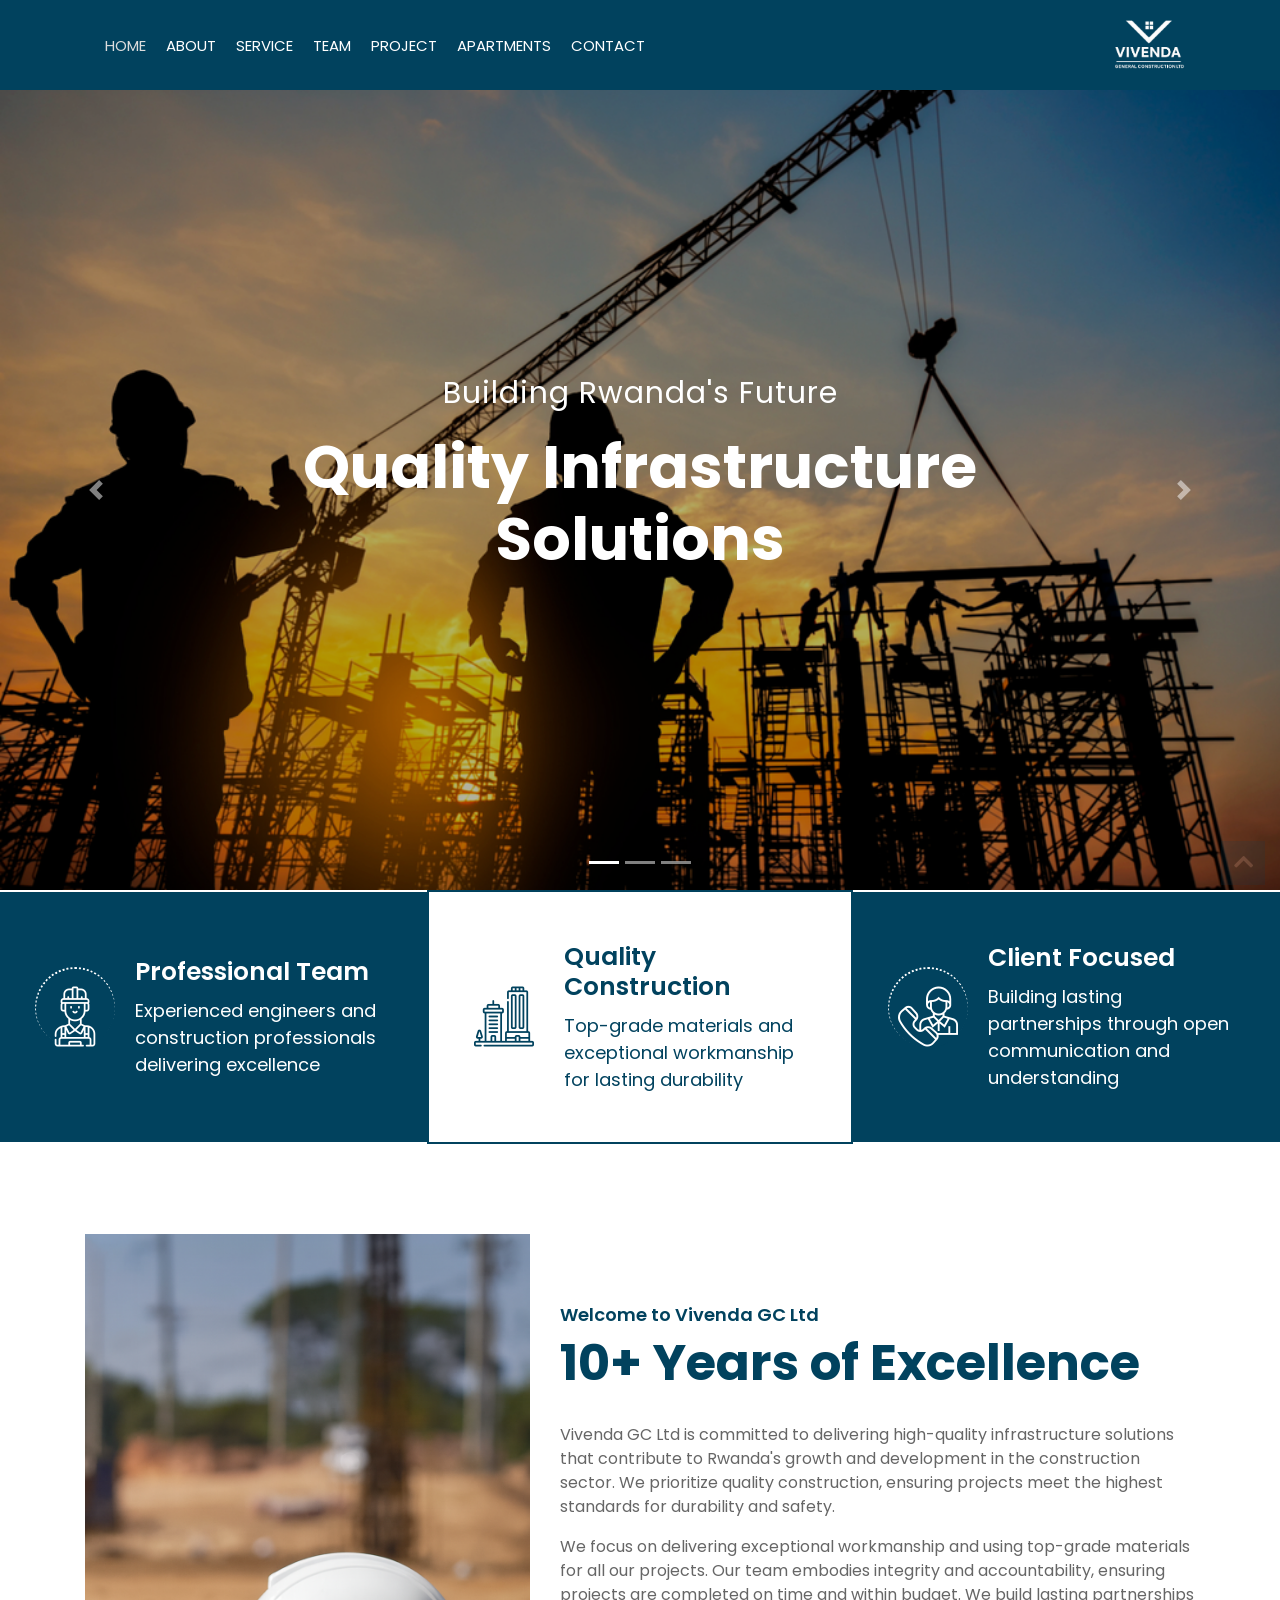
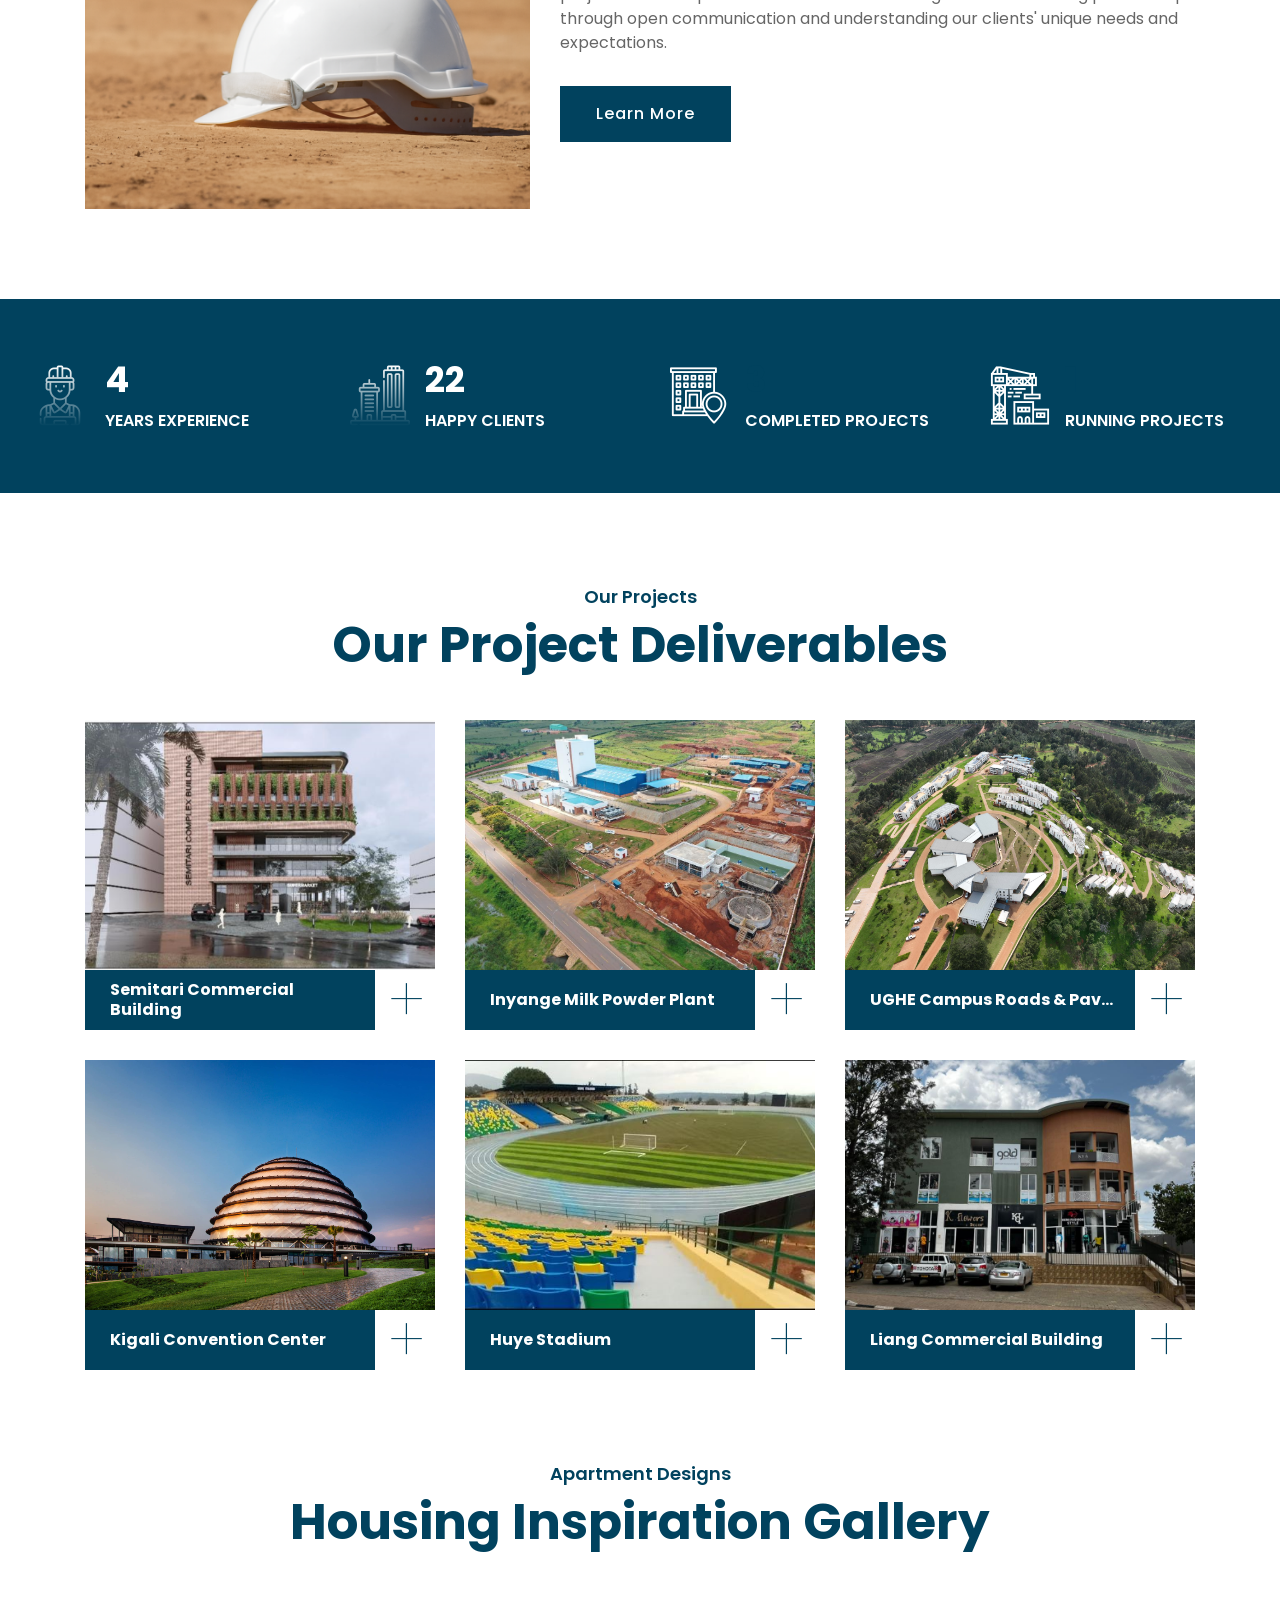
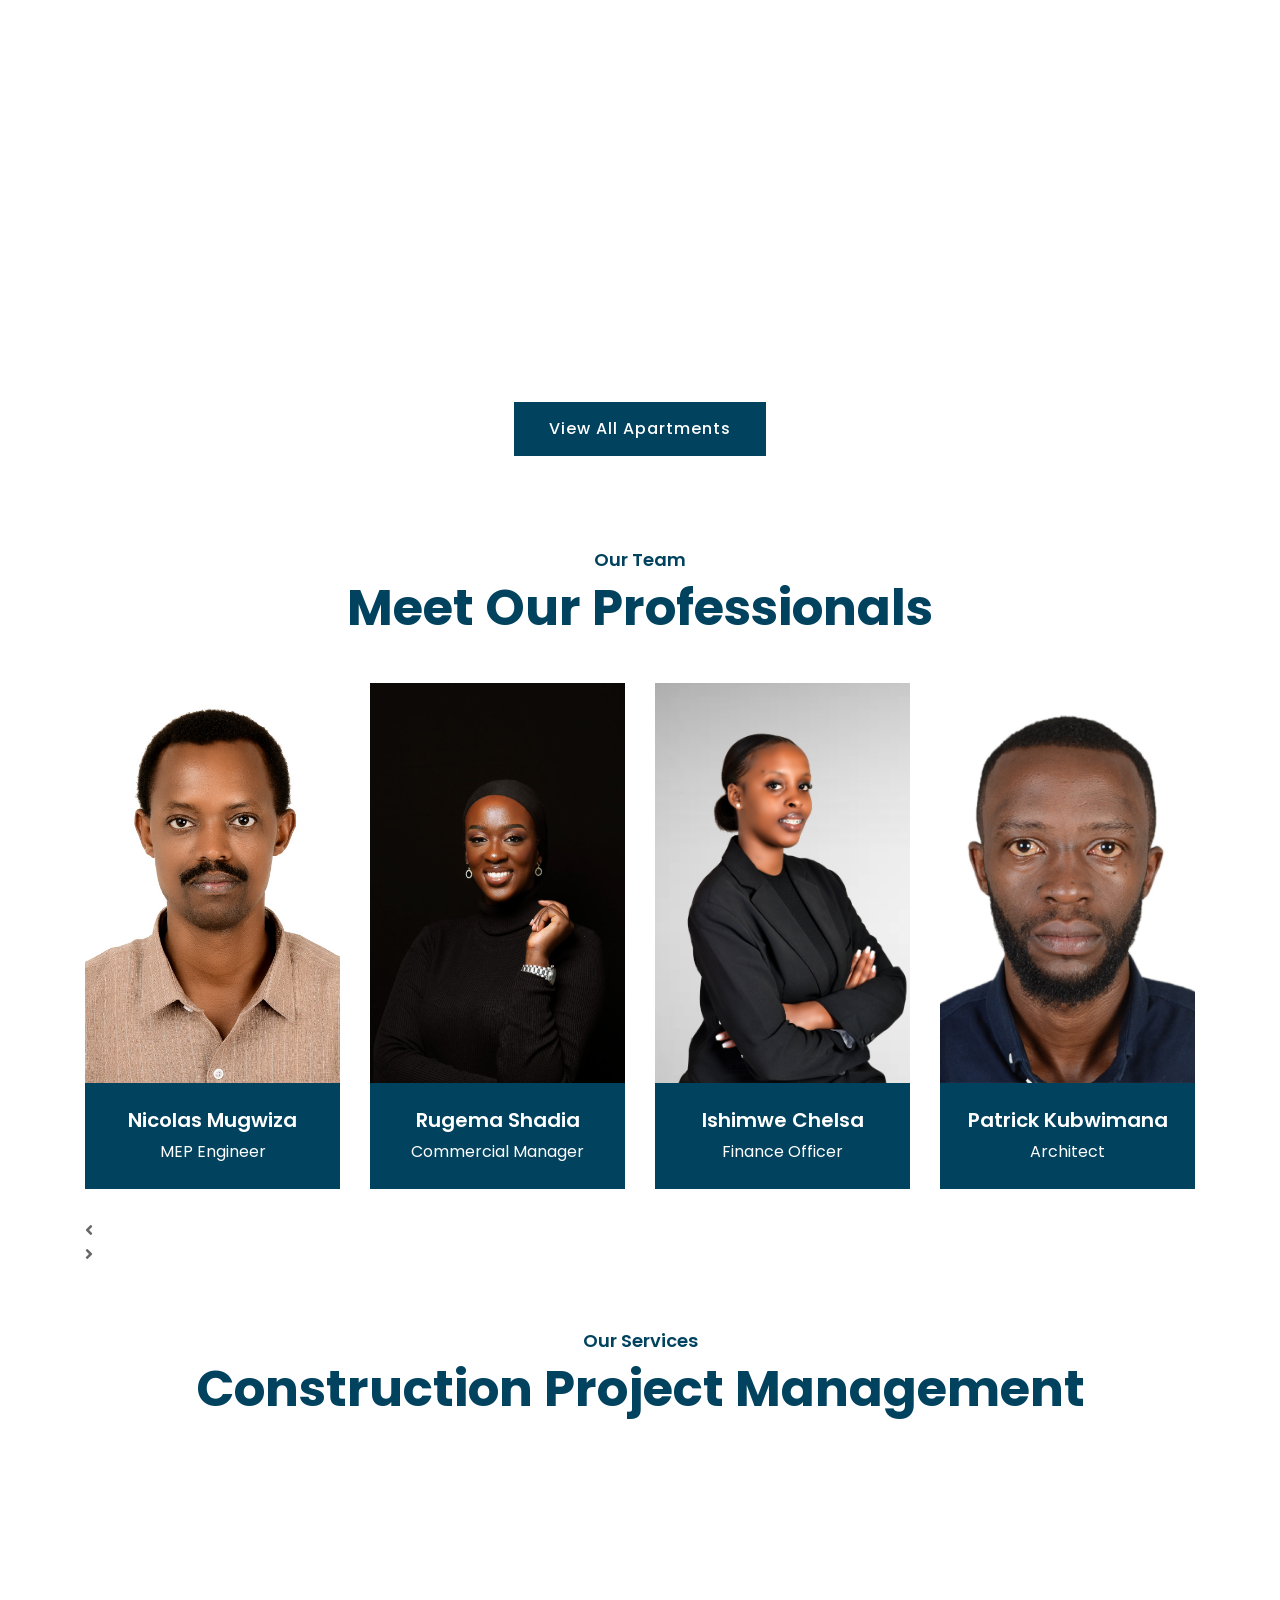
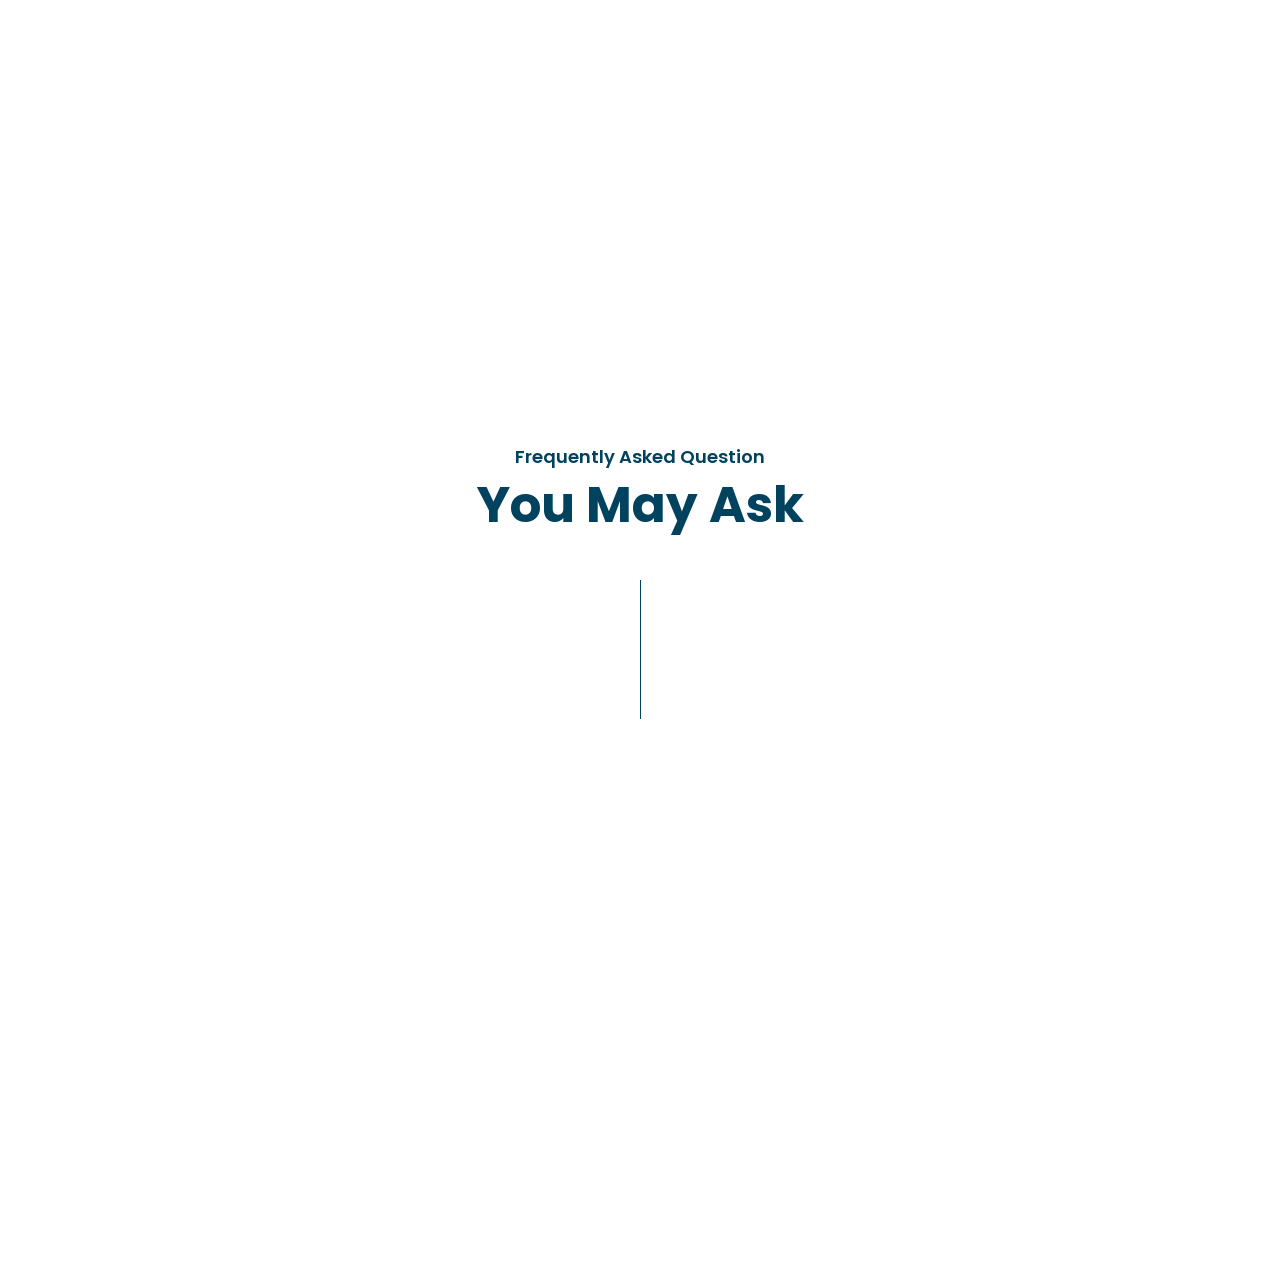
<file: index.html>
<!DOCTYPE html>
<html lang="en">
    <head>
        <meta charset="utf-8">
        <title>Vivenda General Construction Ltd - Building Rwanda's Future</title>
        <meta content="width=device-width, initial-scale=1.0" name="viewport">
        <meta content="Construction, Infrastructure, Rwanda, Building, Commercial, Roads, Pavement" name="keywords">
        <meta content="Vivenda GC Ltd is committed to delivering high-quality infrastructure solutions that contribute to Rwanda's growth and development in the construction sector." name="description">

        <!-- Favicon -->
        <link href="img/viv3.png" rel="icon">

        <!-- Google Font -->
        <link href="https://fonts.googleapis.com/css2?family=Poppins:wght@100;200;300;400;500;600;700;800;900&display=swap" rel="stylesheet">

        <!-- CSS Libraries -->
        <link href="https://stackpath.bootstrapcdn.com/bootstrap/4.4.1/css/bootstrap.min.css" rel="stylesheet">
        <link href="https://cdnjs.cloudflare.com/ajax/libs/font-awesome/5.10.0/css/all.min.css" rel="stylesheet">
        <link href="lib/flaticon/font/flaticon.css" rel="stylesheet"> 
        <link href="lib/animate/animate.min.css" rel="stylesheet">
        <link href="lib/owlcarousel/assets/owl.carousel.min.css" rel="stylesheet">
        <link href="lib/lightbox/css/lightbox.min.css" rel="stylesheet">
        <link href="lib/slick/slick.css" rel="stylesheet">
        <link href="lib/slick/slick-theme.css" rel="stylesheet">

        <!-- Template Stylesheet -->
        <link href="css/style.css" rel="stylesheet">
        
        <!-- Custom Style for Equal Image Sizes -->
        <style>
            .portfolio-img {
                width: 100%;
                height: 300px;
                overflow: hidden;
                position: relative;
            }
            
            .portfolio-img img {
                width: 100%;
                height: 100%;
                object-fit: cover;
                object-position: center;
            }
            
            .portfolio-img a {
                display: block;
                width: 100%;
                height: 100%;
                position: relative;
                z-index: 2;
            }
            
            .portfolio-overlay {
                pointer-events: none;
            }
            
            .view-all-btn {
                position: relative;
                margin-top: 15px;
                padding: 15px 35px;
                font-size: 16px;
                font-weight: 500;
                letter-spacing: 1px;
                color: #ffffff;
                border-radius: 0;
                background: rgba(1, 66, 94, 1);
                transition: .3s;
                text-decoration: none;
                display: inline-block;
                border: none;
            }
            
            .view-all-btn:hover {
                color: rgba(1, 66, 94, 1);
                background: #ffffff;
                border: 2px solid rgba(1, 66, 94, 1);
                text-decoration: none;
            }
        </style>
    </head>

    <body>
        <div class="wrapper">
            <!-- Nav Bar Start -->
            <div class="nav-bar">
                <div class="container-fluid">
                    <nav class="navbar navbar-expand-lg bg-dark navbar-dark">
                        <button type="button" class="navbar-toggler" data-toggle="collapse" data-target="#navbarCollapse">
                            <span class="navbar-toggler-icon"></span>
                        </button>
                        <a href="index.html" class="d-lg-none ml-auto"><img src="img/logo.png" alt="Vivenda Logo" style="height: 40px;"></a>

                        <div class="collapse navbar-collapse justify-content-between" id="navbarCollapse">
                            <div class="navbar-nav mr-auto">
                                <a href="index.html" class="nav-item nav-link active">Home</a>
                                <a href="about.html" class="nav-item nav-link">About</a>
                                <a href="service.html" class="nav-item nav-link">Service</a>
                                <a href="team.html" class="nav-item nav-link">Team</a>
                                <a href="portfolio.html" class="nav-item nav-link">Project</a>
                                <a href="gallery.html" class="nav-item nav-link">Apartments</a>
                                <a href="contact.html" class="nav-item nav-link">Contact</a>
                            </div>
                            <div class="ml-auto d-none d-lg-block">
                                <a href="index.html"><img src="img/logo.png" alt="Vivenda Logo" style="height: 50px;"></a>
                            </div>
                        </div>
                    </nav>
                </div>
            </div>
            <!-- Nav Bar End -->


            <!-- Carousel Start -->
            <div id="carousel" class="carousel slide" data-ride="carousel">
                <ol class="carousel-indicators">
                    <li data-target="#carousel" data-slide-to="0" class="active"></li>
                    <li data-target="#carousel" data-slide-to="1"></li>
                    <li data-target="#carousel" data-slide-to="2"></li>
                </ol>
                <div class="carousel-inner">
                    <div class="carousel-item active">
                        <img src="img/1.jpg" alt="Carousel Image">
                        <div class="carousel-caption">
                            <p class="animated fadeInRight">Building Rwanda's Future</p>
                            <h1 class="animated fadeInLeft">Quality Infrastructure Solutions</h1>
                        </div>
                    </div>

                    <div class="carousel-item">
                        <img src="img/2.jpg" alt="Carousel Image">
                        <div class="carousel-caption">
                            <p class="animated fadeInRight">Expert Construction Services</p>
                            <h1 class="animated fadeInLeft">Commercial & Infrastructure Projects</h1>
                        </div>
                    </div>

                    <div class="carousel-item">
                        <img src="img/3.jpg" alt="Carousel Image">
                        <div class="carousel-caption">
                            <p class="animated fadeInRight">10+ Years of Excellence</p>
                            <h1 class="animated fadeInLeft">Trusted Construction Partner</h1>
                        </div>
                    </div>
                </div>

                <a class="carousel-control-prev" href="#carousel" role="button" data-slide="prev">
                    <span class="carousel-control-prev-icon" aria-hidden="true"></span>
                    <span class="sr-only">Previous</span>
                </a>
                <a class="carousel-control-next" href="#carousel" role="button" data-slide="next">
                    <span class="carousel-control-next-icon" aria-hidden="true"></span>
                    <span class="sr-only">Next</span>
                </a>
            </div>
            <!-- Carousel End -->


            <!-- Feature Start-->
            <div class="feature wow fadeInUp" data-wow-delay="0.1s">
                <div class="container-fluid">
                    <div class="row align-items-center">
                        <div class="col-lg-4 col-md-12">
                            <div class="feature-item">
                                <div class="feature-icon">
                                    <i class="flaticon-worker"></i>
                                </div>
                                <div class="feature-text">
                                    <h3>Professional Team</h3>
                                    <p>Experienced engineers and construction professionals delivering excellence</p>
                                </div>
                            </div>
                        </div>
                        <div class="col-lg-4 col-md-12">
                            <div class="feature-item">
                                <div class="feature-icon">
                                    <i class="flaticon-building"></i>
                                </div>
                                <div class="feature-text">
                                    <h3>Quality Construction</h3>
                                    <p>Top-grade materials and exceptional workmanship for lasting durability</p>
                                </div>
                            </div>
                        </div>
                        <div class="col-lg-4 col-md-12">
                            <div class="feature-item">
                                <div class="feature-icon">
                                    <i class="flaticon-call"></i>
                                </div>
                                <div class="feature-text">
                                    <h3>Client Focused</h3>
                                    <p>Building lasting partnerships through open communication and understanding</p>
                                </div>
                            </div>
                        </div>
                    </div>
                </div>
            </div>
            <!-- Feature End-->


            <!-- About Start -->
            <div class="about wow fadeInUp" data-wow-delay="0.1s">
                <div class="container">
                    <div class="row align-items-center">
                        <div class="col-lg-5 col-md-6">
                            <div class="about-img">
                                <img src="img/4.png" alt="Image">
                            </div>
                        </div>
                        <div class="col-lg-7 col-md-6">
                            <div class="section-header text-left">
                                <p>Welcome to Vivenda GC Ltd</p>
                                <h2>10+ Years of Excellence</h2>
                            </div>
                            <div class="about-text">
                                <p>
                                    Vivenda GC Ltd is committed to delivering high-quality infrastructure solutions that contribute to Rwanda's growth and development in the construction sector. We prioritize quality construction, ensuring projects meet the highest standards for durability and safety.
                                </p>
                                <p>
                                    We focus on delivering exceptional workmanship and using top-grade materials for all our projects. Our team embodies integrity and accountability, ensuring projects are completed on time and within budget. We build lasting partnerships through open communication and understanding our clients' unique needs and expectations.
                                </p>
                                <a class="btn" href="about.html">Learn More</a>
                            </div>
                        </div>
                    </div>
                </div>
            </div>
            <!-- About End -->


            <!-- Fact Start -->
            <div class="fact">
                <div class="container-fluid">
                    <div class="row counters">
                        <div class="col-md-6 fact-left wow slideInLeft">
                            <div class="row">
                                <div class="col-6">
                                    <div class="fact-icon">
                                        <i class="flaticon-worker"></i>
                                    </div>
                                    <div class="fact-text">
                                        <h2 data-toggle="counter-up">10</h2>
                                        <p>Years Experience</p>
                                    </div>
                                </div>
                                <div class="col-6">
                                    <div class="fact-icon">
                                        <i class="flaticon-building"></i>
                                    </div>
                                    <div class="fact-text">
                                        <h2 data-toggle="counter-up">50</h2>
                                        <p>Happy Clients</p>
                                    </div>
                                </div>
                            </div>
                        </div>
                        <div class="col-md-6 fact-right wow slideInRight">
                            <div class="row">
                                <div class="col-6">
                                    <div class="fact-icon">
                                        <i class="flaticon-address"></i>
                                    </div>
                                    <div class="fact-text">
                                        <h2 data-toggle="counter-up">8</h2>
                                        <p>Completed Projects</p>
                                    </div>
                                </div>
                                <div class="col-6">
                                    <div class="fact-icon">
                                        <i class="flaticon-crane"></i>
                                    </div>
                                    <div class="fact-text">
                                        <h2 data-toggle="counter-up">3</h2>
                                        <p>Running Projects</p>
                                    </div>
                                </div>
                            </div>
                        </div>
                    </div>
                </div>
            </div>
            <!-- Fact End -->


            <!-- Service Start -->
            <div class="service">
                <div class="container">
                    <div class="section-header text-center">
                        <p>Our Projects</p>
                        <h2>Our Project Deliverables</h2>
                    </div>
                    <div class="row">
                        <div class="col-lg-4 col-md-6 wow fadeInUp" data-wow-delay="0.1s">
                            <div class="service-item">
                                <div class="service-img">
                                    <img src="img/projects/semitari.png" alt="Image">
                                    <div class="service-overlay">
                                        <p>
                                           Kicukiro, Kigali | 2025–Present
 Client: Semitari Ltd Main contractor for multi
use commercial building construction.
                                        </p>
                                    </div>
                                </div>
                                <div class="service-text">
                                    <h3>Semitari Commercial<br/> Building</h3>
                                    <a class="btn" href="portfolio.html">+</a>
                                </div>
                            </div>
                        </div>
                        <div class="col-lg-4 col-md-6 wow fadeInUp" data-wow-delay="0.2s">
                            <div class="service-item">
                                <div class="service-img">
                                    <img src="img/projects/Inyange.jpg" alt="Image">
                                    <div class="service-overlay">
                                        <p>
                                            Nyagatare, Rwanda | 2022-2024
Client: Inyange Industries Ltd. Contracted for Paving, Steel & Form works.
                                        </p>
                                    </div>
                                </div>
                                <div class="service-text">
                                    <h3>Inyange Milk Powder Plant</h3>
                                    <a class="btn" href="portfolio.html">+</a>
                                </div>
                            </div>
                        </div>
                        <div class="col-lg-4 col-md-6 wow fadeInUp" data-wow-delay="0.3s">
                            <div class="service-item">
                                <div class="service-img">
                                    <img src="img/projects/ughe.jpg" alt="Image">
                                    <div class="service-overlay">
                                        <p>
                                            Butaro, Rwanda | 2018-2020
Client: ROKO Construction Internal road and pavement construction for university campus.
                                        </p>
                                    </div>
                                </div>
                                <div class="service-text">
                                    <h3>UGHE Campus Roads & Pavements</h3>
                                    <a class="btn" href="portfolio.html">+</a>
                                </div>
                            </div>
                        </div>
                        <div class="col-lg-4 col-md-6 wow fadeInUp" data-wow-delay="0.4s">
                            <div class="service-item">
                                <div class="service-img">
                                    <img src="img/projects/convention .jpeg" alt="Image">
                                    <div class="service-overlay">
                                        <p>
                                            Managed and coordinated key construction activities, ensuring high-quality execution, strict adherence to safety standards, and timely progress on this iconic national landmark.
                                        </p>
                                    </div>
                                </div>
                                <div class="service-text">
                                    <h3>Kigali Convention Center</h3>
                                    <a class="btn" href="portfolio.html">+</a>
                                </div>
                            </div>
                        </div>
                        <div class="col-lg-4 col-md-6 wow fadeInUp" data-wow-delay="0.5s">
                            <div class="service-item">
                                <div class="service-img">
                                    <img src="img/projects/huye .jpg" alt="Image">
                                    <div class="service-overlay">
                                        <p>
                                            The Stadium Seating & Pavement Rehabilitation successfully upgraded the facilities, enhancing spectator experience and ensuring safety during events.
                                        </p>
                                    </div>
                                </div>
                                <div class="service-text">
                                    <h3>Huye Stadium</h3>
                                    <a class="btn" href="portfolio.html">+</a>
                                </div>
                            </div>
                        </div>
                        <div class="col-lg-4 col-md-6 wow fadeInUp" data-wow-delay="0.6s">
                            <div class="service-item">
                                <div class="service-img">
                                    <img src="img/projects/Liang .jpg" alt="Image">
                                    <div class="service-overlay">
                                        <p>
                                            Northern Province, Rwanda | 2015-2017
Client: Duo Corporation Ltd Rural murrum road construction.
                                        </p>
                                    </div>
                                </div>
                                <div class="service-text">
                                    <h3>Liang Commercial Building</h3>
                                    <a class="btn" href="portfolio.html">+</a>
                                </div>
                            </div>
                        </div>
                    </div>
                </div>
            </div>
            <!-- Service End -->


            <!-- Portfolio Start -->
            <div class="portfolio">
                <div class="container">
                    <div class="section-header text-center">
                        <p>Apartment Designs</p>
                        <h2>Housing Inspiration Gallery</h2>
                    </div>
                    <div class="row portfolio-container">
                        <div class="col-lg-4 col-md-6 col-sm-12 portfolio-item first wow fadeInUp" data-wow-delay="0.1s">
                            <div class="portfolio-warp">
                                <div class="portfolio-img">
                                    <a href="img/apartments/1.jpg" data-lightbox="portfolio" data-title="Modern Urban Living">
                                        <img src="img/apartments/1.jpg" alt="Modern Apartment Design">
                                    </a>
                                    <div class="portfolio-overlay">
                                        <p>
                                            Sleek modern apartment design featuring clean lines and contemporary aesthetics perfect for urban living.
                                        </p>
                                    </div>
                                </div>
                                <div class="portfolio-text">
                                    <h3>Modern Urban Living</h3>
                                    <a class="btn" href="img/apartments/1.jpg" data-lightbox="portfolio">+</a>
                                </div>
                            </div>
                        </div>
                        <div class="col-lg-4 col-md-6 col-sm-12 portfolio-item second wow fadeInUp" data-wow-delay="0.2s">
                            <div class="portfolio-warp">
                                <div class="portfolio-img">
                                    <a href="img/apartments/2.webp" data-lightbox="portfolio" data-title="Premium Residence">
                                        <img src="img/apartments/2.webp" alt="Luxury Apartment">
                                    </a>
                                    <div class="portfolio-overlay">
                                        <p>
                                            Luxurious residential design with premium finishes and sophisticated architectural elements.
                                        </p>
                                    </div>
                                </div>
                                <div class="portfolio-text">
                                    <h3>Premium Residence</h3>
                                    <a class="btn" href="img/apartments/2.webp" data-lightbox="portfolio">+</a>
                                </div>
                            </div>
                        </div>
                        <div class="col-lg-4 col-md-6 col-sm-12 portfolio-item third wow fadeInUp" data-wow-delay="0.3s">
                            <div class="portfolio-warp">
                                <div class="portfolio-img">
                                    <a href="img/apartments/3.jpg" data-lightbox="portfolio" data-title="Contemporary Complex">
                                        <img src="img/apartments/3.jpg" alt="Contemporary Housing">
                                    </a>
                                    <div class="portfolio-overlay">
                                        <p>
                                            Contemporary apartment complex with innovative design and functional living spaces.
                                        </p>
                                    </div>
                                </div>
                                <div class="portfolio-text">
                                    <h3>Contemporary Complex</h3>
                                    <a class="btn" href="img/apartments/3.jpg" data-lightbox="portfolio">+</a>
                                </div>
                            </div>
                        </div>
                    </div>
                    <div class="row">
                        <div class="col-12 text-center">
                            <a class="btn view-all-btn" href="gallery.html">View All Apartments</a>
                        </div>
                    </div>
                </div>
            </div>
            <!-- Portfolio End -->


            <!-- Team Start -->
            <div class="team">
                <div class="container">
                    <div class="section-header text-center">
                        <p>Our Team</p>
                        <h2>Meet Our Professionals</h2>
                    </div>
                    <div class="owl-carousel team-carousel">
                        <div class="team-item">
                            <div class="team-img">
                                <img src="img/Team/bikamiro.jpg" alt="Team Image">
                            </div>
                            <div class="team-text">
                                <h2>Bikamiro Christian</h2>
                                <p>Managing Director</p>
                            </div>
                        </div>
                        <div class="team-item">
                            <div class="team-img">
                                <img src="img/Team/mep.JPG" alt="Team Image">
                            </div>
                            <div class="team-text">
                                <h2>Nicolas Mugwiza</h2>
                                <p>MEP Engineer</p>
                            </div>
                        </div>
                        <div class="team-item">
                            <div class="team-img">
                                <img src="img/Team/rugema.jpg" alt="Team Image">
                            </div>
                            <div class="team-text">
                                <h2>Rugema Shadia</h2>
                                <p>Commercial Manager</p>
                            </div>
                        </div>
                        <div class="team-item">
                            <div class="team-img">
                                <img src="img/Team/chelsa.JPG" alt="Team Image">
                            </div>
                            <div class="team-text">
                                <h2>Ishimwe Chelsa</h2>
                                <p>Finance Officer</p>
                            </div>
                        </div>
                        <div class="team-item">
                            <div class="team-img">
                                <img src="img/Team/patrick.png" alt="Team Image">
                            </div>
                            <div class="team-text">
                                <h2>Patrick Kubwimana</h2>
                                <p>Architect</p>
                            </div>
                        </div>
                        <div class="team-item">
                            <div class="team-img">
                                <img src="img/Team/yousuf.jpg" alt="Team Image">
                            </div>
                            <div class="team-text">
                                <h2>Kayitare Yousuf</h2>
                                <p>Land Surveyor</p>
                            </div>
                        </div>
                    </div>
                </div>
            </div>
            <!-- Team End -->
            

            <!-- Services Start -->
            <div class="blog">
                <div class="container">
                    <div class="section-header text-center">
                        <p>Our Services</p>
                        <h2>Construction Project Management</h2>
                    </div>
                    <div class="row">
                        <div class="col-lg-4 col-md-6 wow fadeInUp" data-wow-delay="0.2s">
                            <div class="blog-item">
                                <div class="blog-img">
                                    <img src="img/planning.webp" alt="Image">
                                </div>
                                <div class="blog-title">
                                    <h3>Project Planning & Scheduling</h3>
                                </div>
                                <div class="blog-text">
                                    <p>
                                        Comprehensive project planning with detailed timelines, resource allocation, and milestone tracking to ensure on-time delivery of construction projects from inception to completion.
                                    </p>
                                </div>
                            </div>
                        </div>
                        <div class="col-lg-4 col-md-6 wow fadeInUp">
                            <div class="blog-item">
                                <div class="blog-img">
                                    <img src="img/quality.webp" alt="Image">
                                </div>
                                <div class="blog-title">
                                    <h3>Quality Control & Assurance</h3>
                                </div>
                                <div class="blog-text">
                                    <p>
                                        Rigorous quality management systems ensuring all construction work meets international standards, specifications, and client expectations through continuous monitoring and inspection.
                                    </p>
                                </div>
                            </div>
                        </div>
                        <div class="col-lg-4 col-md-6 wow fadeInUp" data-wow-delay="0.2s">
                            <div class="blog-item">
                                <div class="blog-img">
                                    <img src="img/cost.webp" alt="Image">
                                </div>
                                <div class="blog-title">
                                    <h3>Cost Management & Budgeting</h3>
                                </div>
                                <div class="blog-text">
                                    <p>
                                        Professional financial oversight including cost estimation, budget control, and value engineering to maximize project value while maintaining quality and staying within financial constraints.
                                    </p>
                                </div>
                            </div>
                        </div>
                    </div>
                </div>
            </div>
            <!-- Services End -->


            <!-- FAQs Start -->
            <div class="faqs">
                <div class="container">
                    <div class="section-header text-center">
                        <p>Frequently Asked Question</p>
                        <h2>You May Ask</h2>
                    </div>
                    <div class="row">
                        <div class="col-md-6">
                            <div id="accordion-1">
                                <div class="card wow fadeInLeft" data-wow-delay="0.1s">
                                    <div class="card-header">
                                        <a class="card-link collapsed" data-toggle="collapse" href="#collapseOne">
                                            What services does Vivenda GC provide?
                                        </a>
                                    </div>
                                    <div id="collapseOne" class="collapse" data-parent="#accordion-1">
                                        <div class="card-body">
                                            Vivenda GC specializes in commercial building construction, steel and form works, road and pavement construction, industrial projects, and comprehensive site coordination and project management services.
                                        </div>
                                    </div>
                                </div>
                                <div class="card wow fadeInLeft" data-wow-delay="0.2s">
                                    <div class="card-header">
                                        <a class="card-link collapsed" data-toggle="collapse" href="#collapseTwo">
                                            How long does a typical construction project take?
                                        </a>
                                    </div>
                                    <div id="collapseTwo" class="collapse" data-parent="#accordion-1">
                                        <div class="card-body">
                                            Project timelines vary based on scope and complexity. Commercial buildings typically take 12-24 months, while road and pavement projects range from 3-12 months. We provide detailed timelines during the planning phase.
                                        </div>
                                    </div>
                                </div>
                            </div>
                        </div>
                        <div class="col-md-6">
                            <div id="accordion-2">
                                <div class="card wow fadeInRight" data-wow-delay="0.1s">
                                    <div class="card-header">
                                        <a class="card-link collapsed" data-toggle="collapse" href="#collapseSix">
                                            What quality standards do you follow?
                                        </a>
                                    </div>
                                    <div id="collapseSix" class="collapse" data-parent="#accordion-2">
                                        <div class="card-body">
                                            We adhere to international construction standards and Rwanda Building Code requirements. Our quality control systems ensure continuous monitoring, inspection, and compliance throughout every project phase.
                                        </div>
                                    </div>
                                </div>
                                <div class="card wow fadeInRight" data-wow-delay="0.2s">
                                    <div class="card-header">
                                        <a class="card-link collapsed" data-toggle="collapse" href="#collapseSeven">
                                            How do you manage project budgets and costs?
                                        </a>
                                    </div>
                                    <div id="collapseSeven" class="collapse" data-parent="#accordion-2">
                                        <div class="card-body">
                                            We provide detailed cost estimates upfront and implement strict budget controls throughout the project. Our team uses value engineering principles to maximize quality while maintaining financial efficiency and transparency.
                                        </div>
                                    </div>
                                </div>
                            </div>
                        </div>
                    </div>
                </div>
            </div>
            <!-- FAQs End -->


            <!-- Footer Start -->
            <div class="footer wow fadeIn" data-wow-delay="0.3s">
                <div class="container">
                    <div class="row">
                        <div class="col-md-6 col-lg-3">
                            <div class="footer-contact">
                                <h2>Office Contact</h2>
                                <p><i class="fa fa-map-marker-alt"></i>Kigali, Rwanda</p>
                                <p><i class="fa fa-phone-alt"></i><a href="tel:+250788637836" style="color: inherit; text-decoration: none;">+250 788 637 836</a></p>
                                <p><i class="fa fa-envelope"></i><a href="mailto:Vivendagcltd@gmail.com" style="color: inherit; text-decoration: none;">Vivendagcltd@gmail.com</a></p>
                                   <p><i class="fa fa-envelope"></i><a href="mailto:info@vivendagcltd.rw" style="color: inherit; text-decoration: none;">info@vivendagcltd.rw</a></p>
                                <div class="footer-social">
                                    <a href=""><i class="fab fa-twitter"></i></a>
                                    <a href=""><i class="fab fa-facebook-f"></i></a>
                                    <a href=""><i class="fab fa-youtube"></i></a>
                                    <a href=""><i class="fab fa-instagram"></i></a>
                                    <a href=""><i class="fab fa-linkedin-in"></i></a>
                                </div>
                            </div>
                        </div>
                        <div class="col-md-6 col-lg-3">
                            <div class="footer-link">
                                <h2>Our Services</h2>
                                <a href="service.html">Planning & Scheduling</a>
                                <a href="service.html">Quality Control</a>
                                <a href="service.html">Cost Management</a>
                                <a href="service.html">Safety Management</a>
                                <a href="service.html">Site Supervision</a>
                            </div>
                        </div>
                        <div class="col-md-6 col-lg-3">
                            <div class="footer-link">
                                <h2>Quick Links</h2>
                                <a href="about.html">About Us</a>
                                <a href="service.html">Our Services</a>
                                <a href="team.html">Our Team</a>
                                <a href="portfolio.html">Our Projects</a>
                                <a href="contact.html">Contact Us</a>
                            </div>
                        </div>
                        <div class="col-md-6 col-lg-3">
                            <div class="newsletter">
                                <h2>About Vivenda</h2>
                                <p>
                                    Vivenda General Construction Ltd is a leading construction company in Rwanda, delivering exceptional construction solutions with over 10 years of experience in building Rwanda's future.
                                </p>
                            </div>
                        </div>
                    </div>
                </div>
                <div class="container copyright">
                    <div class="row">
                        <div class="col-md-12 text-center">
                            <p>&copy; 2024 <a href="index.html">Vivenda General Construction Ltd</a>. All Rights Reserved.</p>
                        </div>
                    </div>
                </div>
            </div>
            <!-- Footer End -->

            <a href="#" class="back-to-top"><i class="fa fa-chevron-up"></i></a>
        </div>

        <!-- JavaScript Libraries -->
        <script src="https://code.jquery.com/jquery-3.4.1.min.js"></script>
        <script src="https://stackpath.bootstrapcdn.com/bootstrap/4.4.1/js/bootstrap.bundle.min.js"></script>
        <script src="lib/easing/easing.min.js"></script>
        <script src="lib/wow/wow.min.js"></script>
        <script src="lib/owlcarousel/owl.carousel.min.js"></script>
        <script src="lib/isotope/isotope.pkgd.min.js"></script>
        <script src="lib/lightbox/js/lightbox.min.js"></script>
        <script src="lib/waypoints/waypoints.min.js"></script>
        <script src="lib/counterup/counterup.min.js"></script>
        <script src="lib/slick/slick.min.js"></script>

        <!-- Template Javascript -->
        <script src="js/main.js"></script>
    </body>
</html>
</file>
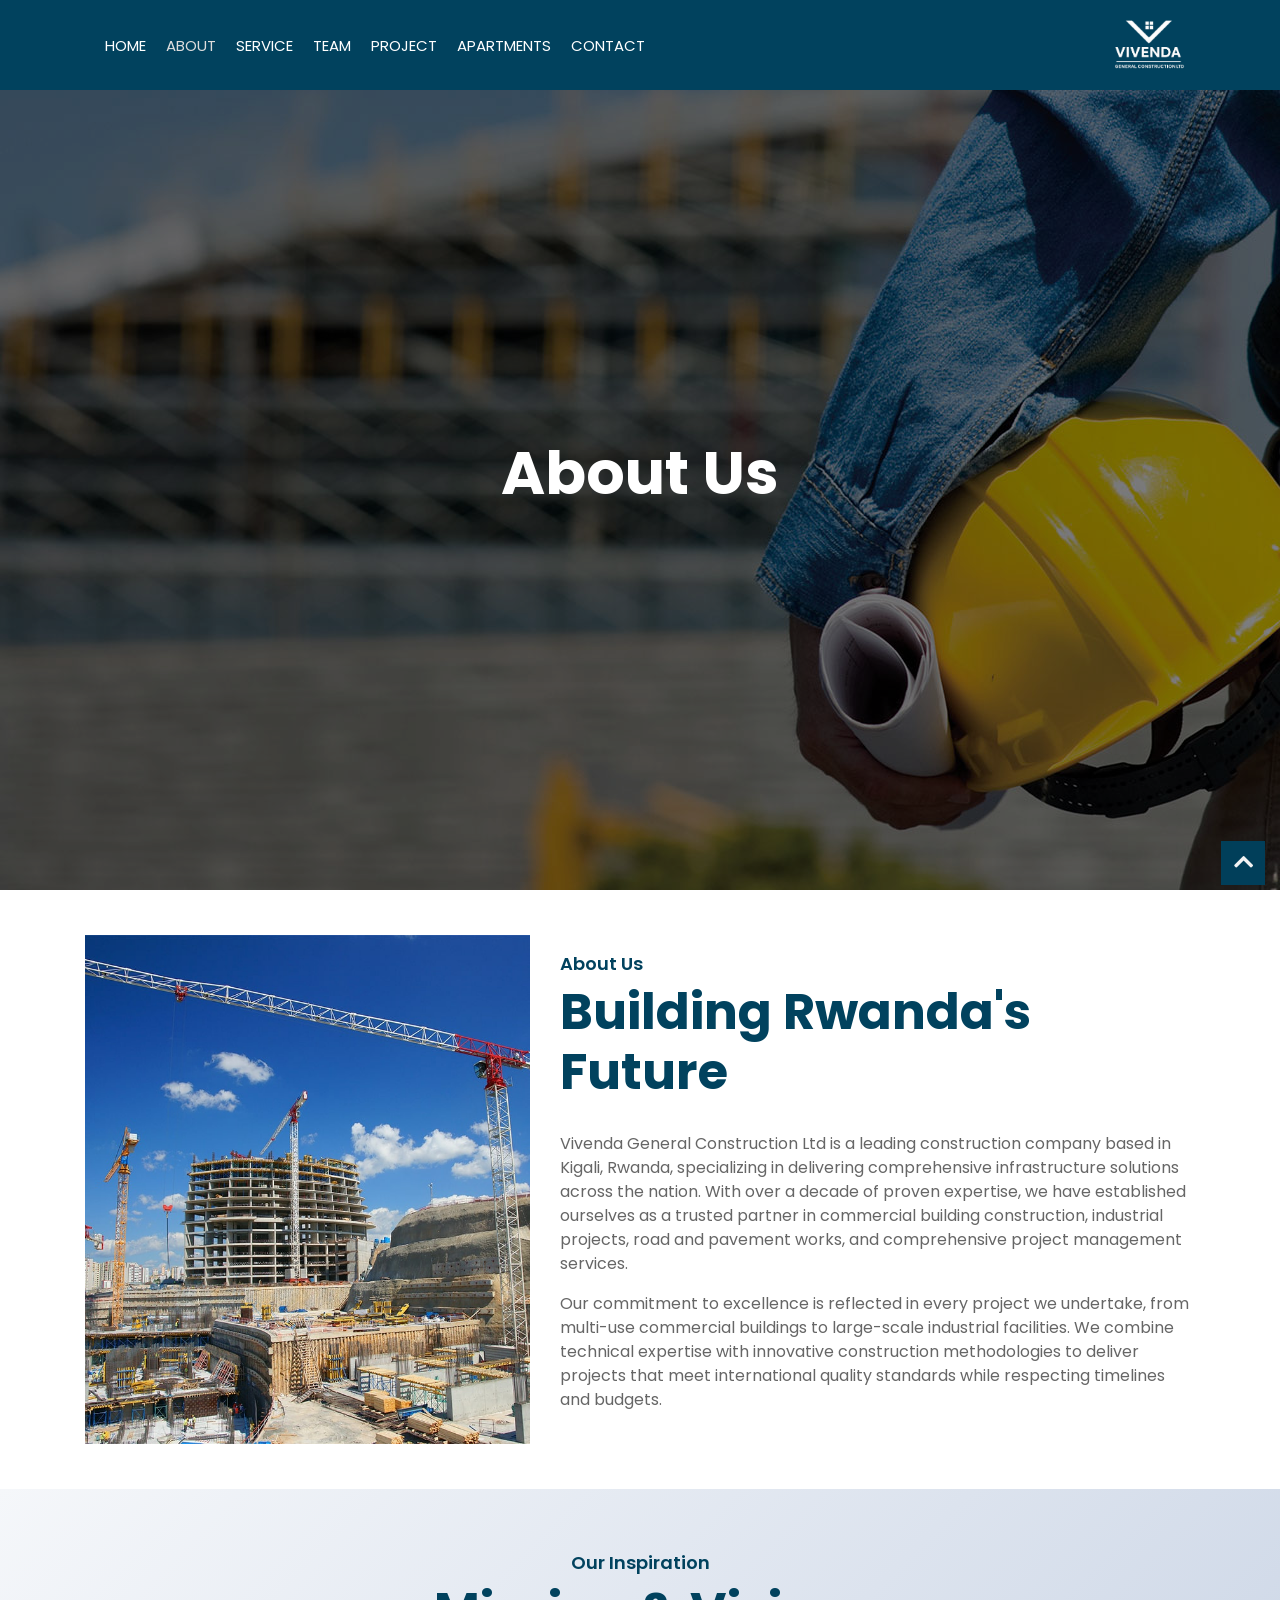
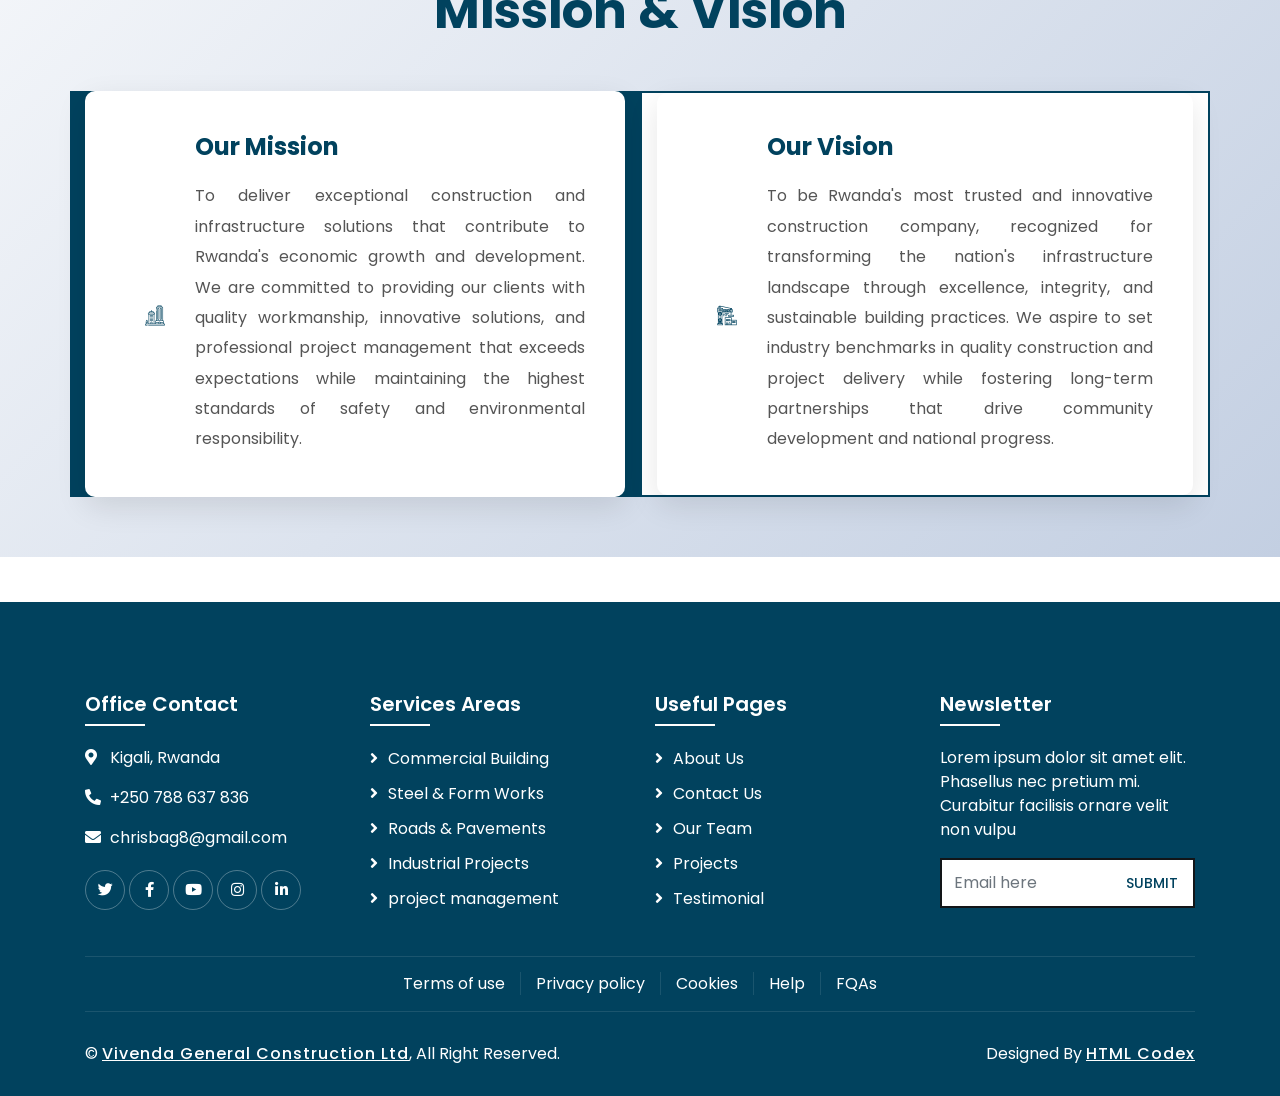
<file: about.html>
<!DOCTYPE html>
<html lang="en">
    <head>
        <meta charset="utf-8">
        <title>About Us - Vivenda General Construction Ltd</title>
        <meta content="width=device-width, initial-scale=1.0" name="viewport">
        <meta content="About Vivenda, Construction Rwanda, Building Company" name="keywords">
        <meta content="Learn about Vivenda GC Ltd - committed to delivering high-quality infrastructure solutions in Rwanda" name="description">

        <!-- Favicon -->
        <link href="img/viv3.png" rel="icon">

        <!-- Google Font -->
        <link href="https://fonts.googleapis.com/css2?family=Poppins:wght@100;200;300;400;500;600;700;800;900&display=swap" rel="stylesheet">

        <!-- CSS Libraries -->
        <link href="https://stackpath.bootstrapcdn.com/bootstrap/4.4.1/css/bootstrap.min.css" rel="stylesheet">
        <link href="https://cdnjs.cloudflare.com/ajax/libs/font-awesome/5.10.0/css/all.min.css" rel="stylesheet">
        <link href="lib/flaticon/font/flaticon.css" rel="stylesheet"> 
        <link href="lib/animate/animate.min.css" rel="stylesheet">
        <link href="lib/owlcarousel/assets/owl.carousel.min.css" rel="stylesheet">
        <link href="lib/lightbox/css/lightbox.min.css" rel="stylesheet">
        <link href="lib/slick/slick.css" rel="stylesheet">
        <link href="lib/slick/slick-theme.css" rel="stylesheet">

        <!-- Template Stylesheet -->
        <link href="css/style.css" rel="stylesheet">
    </head>

    <body>
        <div class="wrapper">
            <!-- Nav Bar Start -->
            <div class="nav-bar">
                <div class="container-fluid">
                    <nav class="navbar navbar-expand-lg bg-dark navbar-dark">
                        <button type="button" class="navbar-toggler" data-toggle="collapse" data-target="#navbarCollapse">
                            <span class="navbar-toggler-icon"></span>
                        </button>
                        <a href="index.html" class="d-lg-none ml-auto"><img src="img/logo.png" alt="Vivenda Logo" style="height: 40px;"></a>

                        <div class="collapse navbar-collapse justify-content-between" id="navbarCollapse">
                            <div class="navbar-nav mr-auto">
                                <a href="index.html" class="nav-item nav-link">Home</a>
                                <a href="about.html" class="nav-item nav-link active">About</a>
                                <a href="service.html" class="nav-item nav-link">Service</a>
                                <a href="team.html" class="nav-item nav-link">Team</a>
                                <a href="portfolio.html" class="nav-item nav-link">Project</a>
                                <a href="gallery.html" class="nav-item nav-link">Apartments</a>
                                <a href="contact.html" class="nav-item nav-link">Contact</a>
                            </div>
                            <div class="ml-auto d-none d-lg-block">
                                <a href="index.html"><img src="img/logo.png" alt="Vivenda Logo" style="height: 50px;"></a>
                            </div>
                        </div>
                    </nav>
                </div>
            </div>
            <!-- Nav Bar End -->
            
            
            <!-- Carousel Start -->
            <div id="carousel" class="carousel slide" data-ride="carousel">
                <div class="carousel-inner">
                    <div class="carousel-item active">
                        <img src="img/aboutus.jpg" alt="About Us">
                        <div class="carousel-caption">
                            <h1 class="animated fadeInLeft">About Us</h1>
                        </div>
                    </div>
                </div>
            </div>
            <!-- Carousel End -->


            <!-- About Start -->
            <div class="about wow fadeInUp" data-wow-delay="0.1s">
                <div class="container">
                    <div class="row align-items-center">
                        <div class="col-lg-5 col-md-6">
                            <div class="about-img">
                                <img src="img/about.jpg" alt="Image">
                            </div>
                        </div>
                        <div class="col-lg-7 col-md-6">
                            <div class="section-header text-left">
                                <p>About Us</p>
                                <h2>Building Rwanda's Future</h2>
                            </div>
                            <div class="about-text">
                                <p>
                                    Vivenda General Construction Ltd is a leading construction company based in Kigali, Rwanda, specializing in delivering comprehensive infrastructure solutions across the nation. With over a decade of proven expertise, we have established ourselves as a trusted partner in commercial building construction, industrial projects, road and pavement works, and comprehensive project management services.
                                </p>
                                <p>
                                    Our commitment to excellence is reflected in every project we undertake, from multi-use commercial buildings to large-scale industrial facilities. We combine technical expertise with innovative construction methodologies to deliver projects that meet international quality standards while respecting timelines and budgets.
                                </p>
                            </div>
                        </div>
                    </div>
                </div>
            </div>
            <!-- About End -->

            <!-- Mission Vision Start -->
            <div class="feature wow fadeInUp" data-wow-delay="0.1s" style="padding: 60px 0; background: linear-gradient(135deg, #f5f7fa 0%, #c3cfe2 100%);">
                <div class="container">
                    <div class="section-header text-center" style="margin-bottom: 50px;">
                        <p>Our Inspiration</p>
                        <h2>Mission & Vision</h2>
                    </div>
                    <div class="row">
                        <div class="col-lg-6 col-md-12">
                            <div class="feature-item" style="background: #ffffff; border-radius: 10px; box-shadow: 0 10px 30px rgba(0,0,0,0.1); padding: 40px; height: 100%; transition: transform 0.3s;">
                                <div style="text-align: left; margin-bottom: 25px;">
                                    <i class="flaticon-building" style="font-size: 120px; color: rgba(1, 66, 94, 1);"></i>
                                </div>
                                <div class="feature-text">
                                    <h3 style="color: rgba(1, 66, 94, 1); margin-bottom: 20px; font-size: 24px; font-weight: 700;">Our Mission</h3>
                                    <p style="text-align: justify; line-height: 1.9; font-size: 16px; color: #555;">
                                        To deliver exceptional construction and infrastructure solutions that contribute to Rwanda's economic growth and development. We are committed to providing our clients with quality workmanship, innovative solutions, and professional project management that exceeds expectations while maintaining the highest standards of safety and environmental responsibility.
                                    </p>
                                </div>
                            </div>
                        </div>
                        <div class="col-lg-6 col-md-12">
                            <div class="feature-item" style="background: #ffffff; border-radius: 10px; box-shadow: 0 10px 30px rgba(0,0,0,0.1); padding: 40px; height: 100%; transition: transform 0.3s;">
                                <div style="text-align: left; margin-bottom: 25px;">
                                    <i class="flaticon-crane" style="font-size: 120px; color: rgba(1, 66, 94, 1);"></i>
                                </div>
                                <div class="feature-text">
                                    <h3 style="color: rgba(1, 66, 94, 1); margin-bottom: 20px; font-size: 24px; font-weight: 700;">Our Vision</h3>
                                    <p style="text-align: justify; line-height: 1.9; font-size: 16px; color: #555;">
                                        To be Rwanda's most trusted and innovative construction company, recognized for transforming the nation's infrastructure landscape through excellence, integrity, and sustainable building practices. We aspire to set industry benchmarks in quality construction and project delivery while fostering long-term partnerships that drive community development and national progress.
                                    </p>
                                </div>
                            </div>
                        </div>
                    </div>
                </div>
            </div>
            <!-- Mission Vision End -->


            <!-- Footer Start -->
            <div class="footer wow fadeIn" data-wow-delay="0.3s">
                <div class="container">
                    <div class="row">
                        <div class="col-md-6 col-lg-3">
                            <div class="footer-contact">
                                <h2>Office Contact</h2>
                                <p><i class="fa fa-map-marker-alt"></i>Kigali, Rwanda</p>
                                <p><i class="fa fa-phone-alt"></i>+250 788 637 836</p>
                                <p><i class="fa fa-envelope"></i>chrisbag8@gmail.com</p>
                                <div class="footer-social">
                                    <a href=""><i class="fab fa-twitter"></i></a>
                                    <a href=""><i class="fab fa-facebook-f"></i></a>
                                    <a href=""><i class="fab fa-youtube"></i></a>
                                    <a href=""><i class="fab fa-instagram"></i></a>
                                    <a href=""><i class="fab fa-linkedin-in"></i></a>
                                </div>
                            </div>
                        </div>
                        <div class="col-md-6 col-lg-3">
                            <div class="footer-link">
                                <h2>Services Areas</h2>
                                <a href="">Commercial Building</a>
                                <a href="">Steel & Form Works</a>
                                <a href="">Roads & Pavements</a>
                                <a href="">Industrial Projects</a>
                                <a href="">project management</a>
                            </div>
                        </div>
                        <div class="col-md-6 col-lg-3">
                            <div class="footer-link">
                                <h2>Useful Pages</h2>
                                <a href="">About Us</a>
                                <a href="">Contact Us</a>
                                <a href="">Our Team</a>
                                <a href="">Projects</a>
                                <a href="">Testimonial</a>
                            </div>
                        </div>
                        <div class="col-md-6 col-lg-3">
                            <div class="newsletter">
                                <h2>Newsletter</h2>
                                <p>
                                    Lorem ipsum dolor sit amet elit. Phasellus nec pretium mi. Curabitur facilisis ornare velit non vulpu
                                </p>
                                <div class="form">
                                    <input class="form-control" placeholder="Email here">
                                    <button class="btn">Submit</button>
                                </div>
                            </div>
                        </div>
                    </div>
                </div>
                <div class="container footer-menu">
                    <div class="f-menu">
                        <a href="">Terms of use</a>
                        <a href="">Privacy policy</a>
                        <a href="">Cookies</a>
                        <a href="">Help</a>
                        <a href="">FQAs</a>
                    </div>
                </div>
                <div class="container copyright">
                    <div class="row">
                        <div class="col-md-6">
                            <p>&copy; <a href="#">Vivenda General Construction Ltd</a>, All Right Reserved.</p>
                        </div>
                        <div class="col-md-6">
                            <p>Designed By <a href="https://htmlcodex.com">HTML Codex</a></p>
                        </div>
                    </div>
                </div>
            </div>
            <!-- Footer End -->

            <a href="#" class="back-to-top"><i class="fa fa-chevron-up"></i></a>
        </div>

        <!-- JavaScript Libraries -->
        <script src="https://code.jquery.com/jquery-3.4.1.min.js"></script>
        <script src="https://stackpath.bootstrapcdn.com/bootstrap/4.4.1/js/bootstrap.bundle.min.js"></script>
        <script src="lib/easing/easing.min.js"></script>
        <script src="lib/wow/wow.min.js"></script>
        <script src="lib/owlcarousel/owl.carousel.min.js"></script>
        <script src="lib/isotope/isotope.pkgd.min.js"></script>
        <script src="lib/lightbox/js/lightbox.min.js"></script>
        <script src="lib/waypoints/waypoints.min.js"></script>
        <script src="lib/counterup/counterup.min.js"></script>
        <script src="lib/slick/slick.min.js"></script>

        <!-- Template Javascript -->
        <script src="js/main.js"></script>
    </body>
</html>
</file>
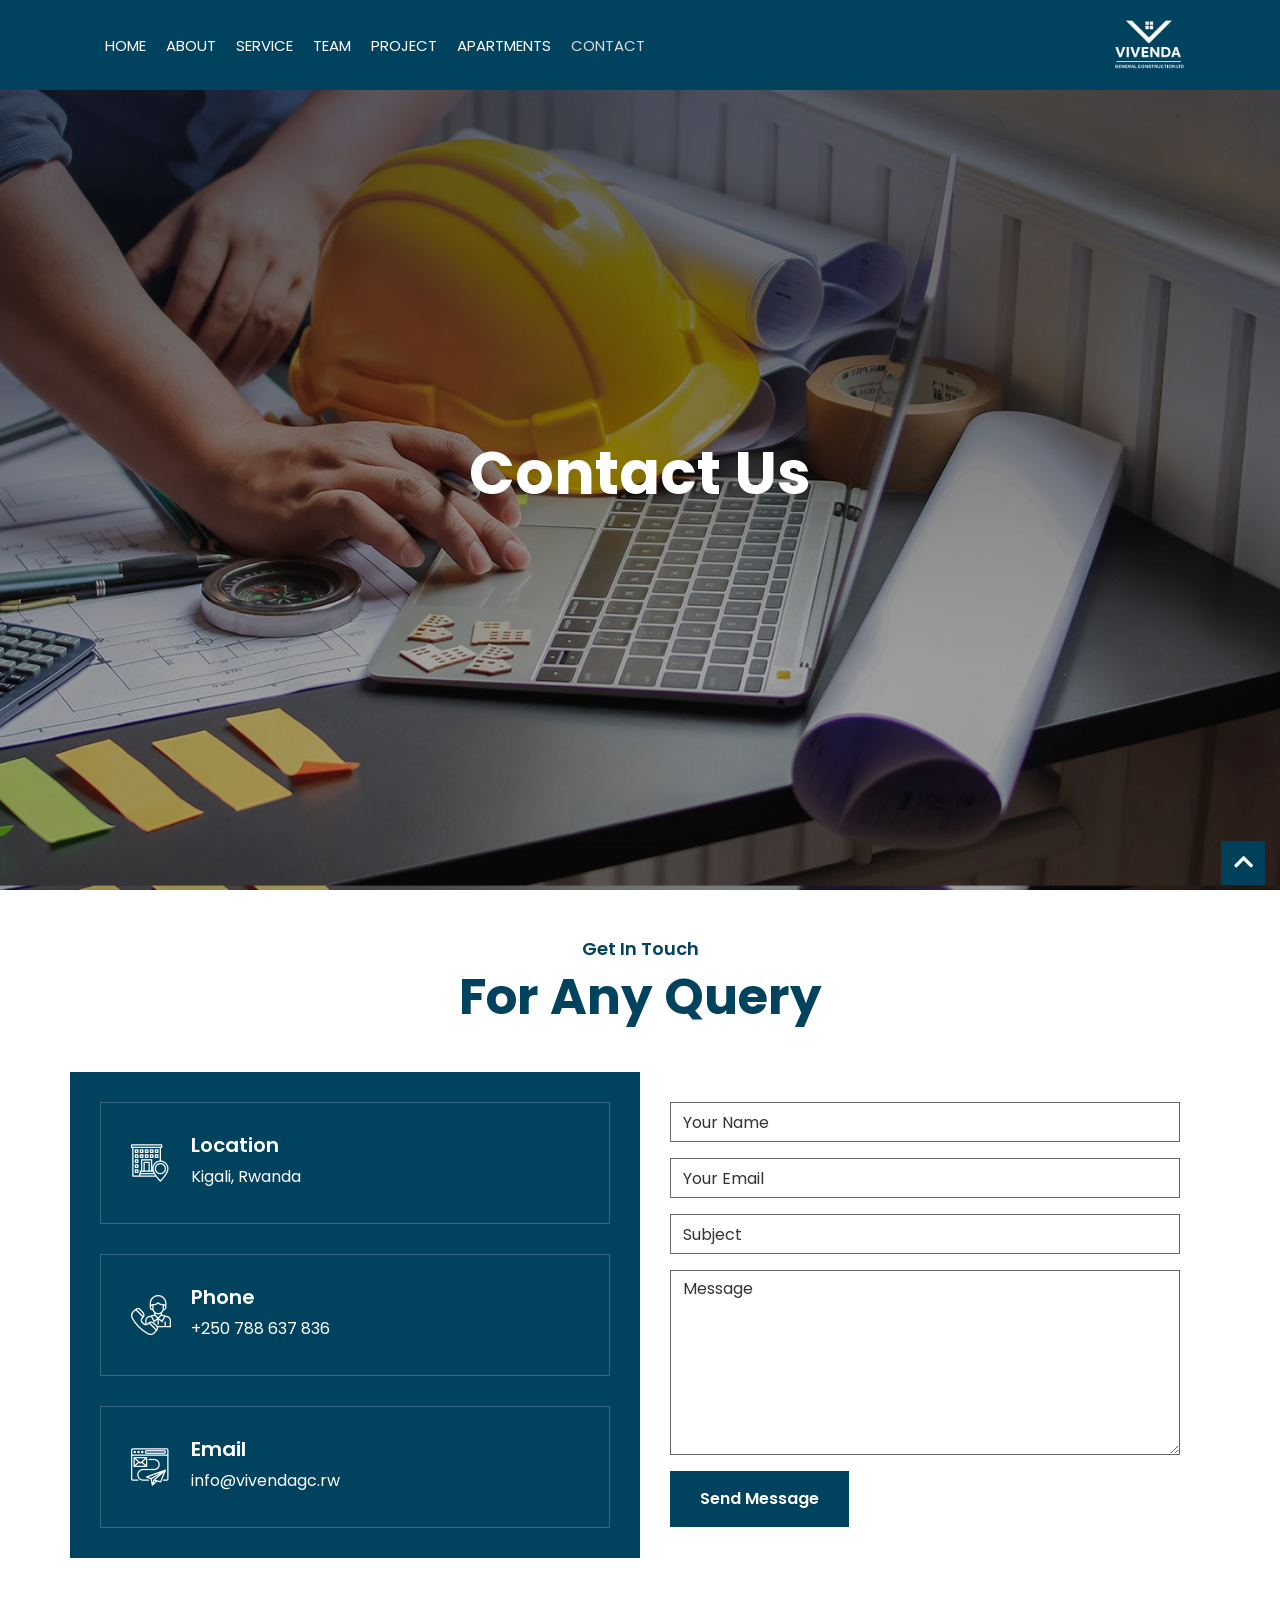
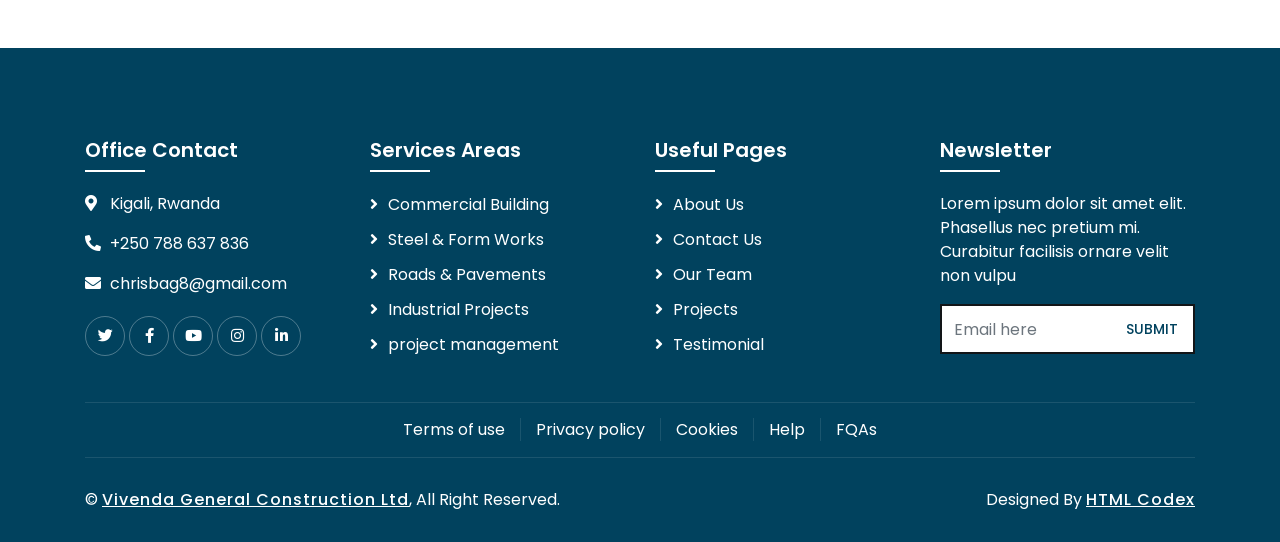
<file: contact.html>
<!DOCTYPE html>
<html lang="en">
    <head>
        <meta charset="utf-8">
        <title>Contact Us - Vivenda General Construction Ltd</title>
        <meta content="width=device-width, initial-scale=1.0" name="viewport">
        <meta content="Contact Vivenda, Construction Company Kigali Rwanda" name="keywords">
        <meta content="Get in touch with Vivenda GC Ltd for your construction needs" name="description">

        <!-- Favicon -->
        <link href="img/viv3.png" rel="icon">

        <!-- Google Font -->
        <link href="https://fonts.googleapis.com/css2?family=Poppins:wght@100;200;300;400;500;600;700;800;900&display=swap" rel="stylesheet">

        <!-- CSS Libraries -->
        <link href="https://stackpath.bootstrapcdn.com/bootstrap/4.4.1/css/bootstrap.min.css" rel="stylesheet">
        <link href="https://cdnjs.cloudflare.com/ajax/libs/font-awesome/5.10.0/css/all.min.css" rel="stylesheet">
        <link href="lib/flaticon/font/flaticon.css" rel="stylesheet"> 
        <link href="lib/animate/animate.min.css" rel="stylesheet">
        <link href="lib/owlcarousel/assets/owl.carousel.min.css" rel="stylesheet">
        <link href="lib/lightbox/css/lightbox.min.css" rel="stylesheet">
        <link href="lib/slick/slick.css" rel="stylesheet">
        <link href="lib/slick/slick-theme.css" rel="stylesheet">

        <!-- Template Stylesheet -->
        <link href="css/style.css" rel="stylesheet">
    </head>

    <body>
        <div class="wrapper">
            <!-- Nav Bar Start -->
            <div class="nav-bar">
                <div class="container-fluid">
                    <nav class="navbar navbar-expand-lg bg-dark navbar-dark">
                        <button type="button" class="navbar-toggler" data-toggle="collapse" data-target="#navbarCollapse">
                            <span class="navbar-toggler-icon"></span>
                        </button>
                        <a href="index.html" class="d-lg-none ml-auto"><img src="img/logo.png" alt="Vivenda Logo" style="height: 40px;"></a>

                        <div class="collapse navbar-collapse justify-content-between" id="navbarCollapse">
                            <div class="navbar-nav mr-auto">
                                <a href="index.html" class="nav-item nav-link">Home</a>
                                <a href="about.html" class="nav-item nav-link">About</a>
                                <a href="service.html" class="nav-item nav-link">Service</a>
                                <a href="team.html" class="nav-item nav-link">Team</a>
                                <a href="portfolio.html" class="nav-item nav-link">Project</a>
                                <a href="gallery.html" class="nav-item nav-link">Apartments</a>
                                <a href="contact.html" class="nav-item nav-link active">Contact</a>
                            </div>
                            <div class="ml-auto d-none d-lg-block">
                                <a href="index.html"><img src="img/logo.png" alt="Vivenda Logo" style="height: 50px;"></a>
                            </div>
                        </div>
                    </nav>
                </div>
            </div>
            <!-- Nav Bar End -->
            
            
            <!-- Carousel Start -->
            <div id="carousel" class="carousel slide" data-ride="carousel">
                <div class="carousel-inner">
                    <div class="carousel-item active">
                        <img src="img/contact.jpg" alt="Contact Us">
                        <div class="carousel-caption">
                   
                            <h1 class="animated fadeInLeft">Contact Us</h1>
                        </div>
                    </div>
                </div>
            </div>
            <!-- Carousel End -->


            <!-- Contact Start -->
            <div class="contact wow fadeInUp">
                <div class="container">
                    <div class="section-header text-center">
                        <p>Get In Touch</p>
                        <h2>For Any Query</h2>
                    </div>
                    <div class="row">
                        <div class="col-md-6">
                            <div class="contact-info">
                                <div class="contact-item">
                                    <i class="flaticon-address"></i>
                                    <div class="contact-text">
                                        <h2>Location</h2>
                                        <p>Kigali, Rwanda</p>
                                    </div>
                                </div>
                                <div class="contact-item">
                                    <i class="flaticon-call"></i>
                                    <div class="contact-text">
                                        <h2>Phone</h2>
                                        <p><a href="tel:+250788637836" style="color: inherit; text-decoration: none;">+250 788 637 836</a></p>
                                    </div>
                                </div>
                                <div class="contact-item">
                                    <i class="flaticon-send-mail"></i>
                                    <div class="contact-text">
                                        <h2>Email</h2>
                                        <p><a href="mailto:info@vivendagc.rw" style="color: inherit; text-decoration: none;">info@vivendagc.rw</a></p>
                                    </div>
                                </div>
                            </div>
                        </div>
                        <div class="col-md-6">
                            <div class="contact-form">
                                <div id="success"></div>
                                <form name="sentMessage" id="contactForm" novalidate="novalidate">
                                    <div class="control-group">
                                        <input type="text" class="form-control" id="name" placeholder="Your Name" required="required" data-validation-required-message="Please enter your name" />
                                        <p class="help-block text-danger"></p>
                                    </div>
                                    <div class="control-group">
                                        <input type="email" class="form-control" id="email" placeholder="Your Email" required="required" data-validation-required-message="Please enter your email" />
                                        <p class="help-block text-danger"></p>
                                    </div>
                                    <div class="control-group">
                                        <input type="text" class="form-control" id="subject" placeholder="Subject" required="required" data-validation-required-message="Please enter a subject" />
                                        <p class="help-block text-danger"></p>
                                    </div>
                                    <div class="control-group">
                                        <textarea class="form-control" id="message" placeholder="Message" required="required" data-validation-required-message="Please enter your message" style="color: #000000;"></textarea>
                                        <p class="help-block text-danger"></p>
                                    </div>
                                    <div>
                                        <button class="btn" type="submit" id="sendMessageButton">Send Message</button>
                                    </div>
                                </form>
                            </div>
                        </div>
                    </div>
                </div>
            </div>
            <!-- Contact End -->


            <!-- Footer Start -->
            <div class="footer wow fadeIn" data-wow-delay="0.3s">
                <div class="container">
                    <div class="row">
                        <div class="col-md-6 col-lg-3">
                            <div class="footer-contact">
                                <h2>Office Contact</h2>
                                <p><i class="fa fa-map-marker-alt"></i>Kigali, Rwanda</p>
                                <p><i class="fa fa-phone-alt"></i>+250 788 637 836</p>
                                <p><i class="fa fa-envelope"></i>chrisbag8@gmail.com</p>
                                <div class="footer-social">
                                    <a href=""><i class="fab fa-twitter"></i></a>
                                    <a href=""><i class="fab fa-facebook-f"></i></a>
                                    <a href=""><i class="fab fa-youtube"></i></a>
                                    <a href=""><i class="fab fa-instagram"></i></a>
                                    <a href=""><i class="fab fa-linkedin-in"></i></a>
                                </div>
                            </div>
                        </div>
                        <div class="col-md-6 col-lg-3">
                            <div class="footer-link">
                                <h2>Services Areas</h2>
                                <a href="">Commercial Building</a>
                                <a href="">Steel & Form Works</a>
                                <a href="">Roads & Pavements</a>
                                <a href="">Industrial Projects</a>
                                <a href="">project management</a>
                            </div>
                        </div>
                        <div class="col-md-6 col-lg-3">
                            <div class="footer-link">
                                <h2>Useful Pages</h2>
                                <a href="">About Us</a>
                                <a href="">Contact Us</a>
                                <a href="">Our Team</a>
                                <a href="">Projects</a>
                                <a href="">Testimonial</a>
                            </div>
                        </div>
                        <div class="col-md-6 col-lg-3">
                            <div class="newsletter">
                                <h2>Newsletter</h2>
                                <p>
                                    Lorem ipsum dolor sit amet elit. Phasellus nec pretium mi. Curabitur facilisis ornare velit non vulpu
                                </p>
                                <div class="form">
                                    <input class="form-control" placeholder="Email here">
                                    <button class="btn">Submit</button>
                                </div>
                            </div>
                        </div>
                    </div>
                </div>
                <div class="container footer-menu">
                    <div class="f-menu">
                        <a href="">Terms of use</a>
                        <a href="">Privacy policy</a>
                        <a href="">Cookies</a>
                        <a href="">Help</a>
                        <a href="">FQAs</a>
                    </div>
                </div>
                <div class="container copyright">
                    <div class="row">
                        <div class="col-md-6">
                            <p>&copy; <a href="#">Vivenda General Construction Ltd</a>, All Right Reserved.</p>
                        </div>
                        <div class="col-md-6">
                            <p>Designed By <a href="https://htmlcodex.com">HTML Codex</a></p>
                        </div>
                    </div>
                </div>
            </div>
            <!-- Footer End -->

            <a href="#" class="back-to-top"><i class="fa fa-chevron-up"></i></a>
        </div>

        <!-- JavaScript Libraries -->
        <script src="https://code.jquery.com/jquery-3.4.1.min.js"></script>
        <script src="https://stackpath.bootstrapcdn.com/bootstrap/4.4.1/js/bootstrap.bundle.min.js"></script>
        <script src="lib/easing/easing.min.js"></script>
        <script src="lib/wow/wow.min.js"></script>
        <script src="lib/owlcarousel/owl.carousel.min.js"></script>
        <script src="lib/isotope/isotope.pkgd.min.js"></script>
        <script src="lib/lightbox/js/lightbox.min.js"></script>
        <script src="lib/waypoints/waypoints.min.js"></script>
        <script src="lib/counterup/counterup.min.js"></script>
        <script src="lib/slick/slick.min.js"></script>
        
        <!-- Contact Javascript File -->
        <script src="mail/jqBootstrapValidation.min.js"></script>
        <script src="mail/contact.js"></script>

        <!-- Template Javascript -->
        <script src="js/main.js"></script>
    </body>
</html>
</file>
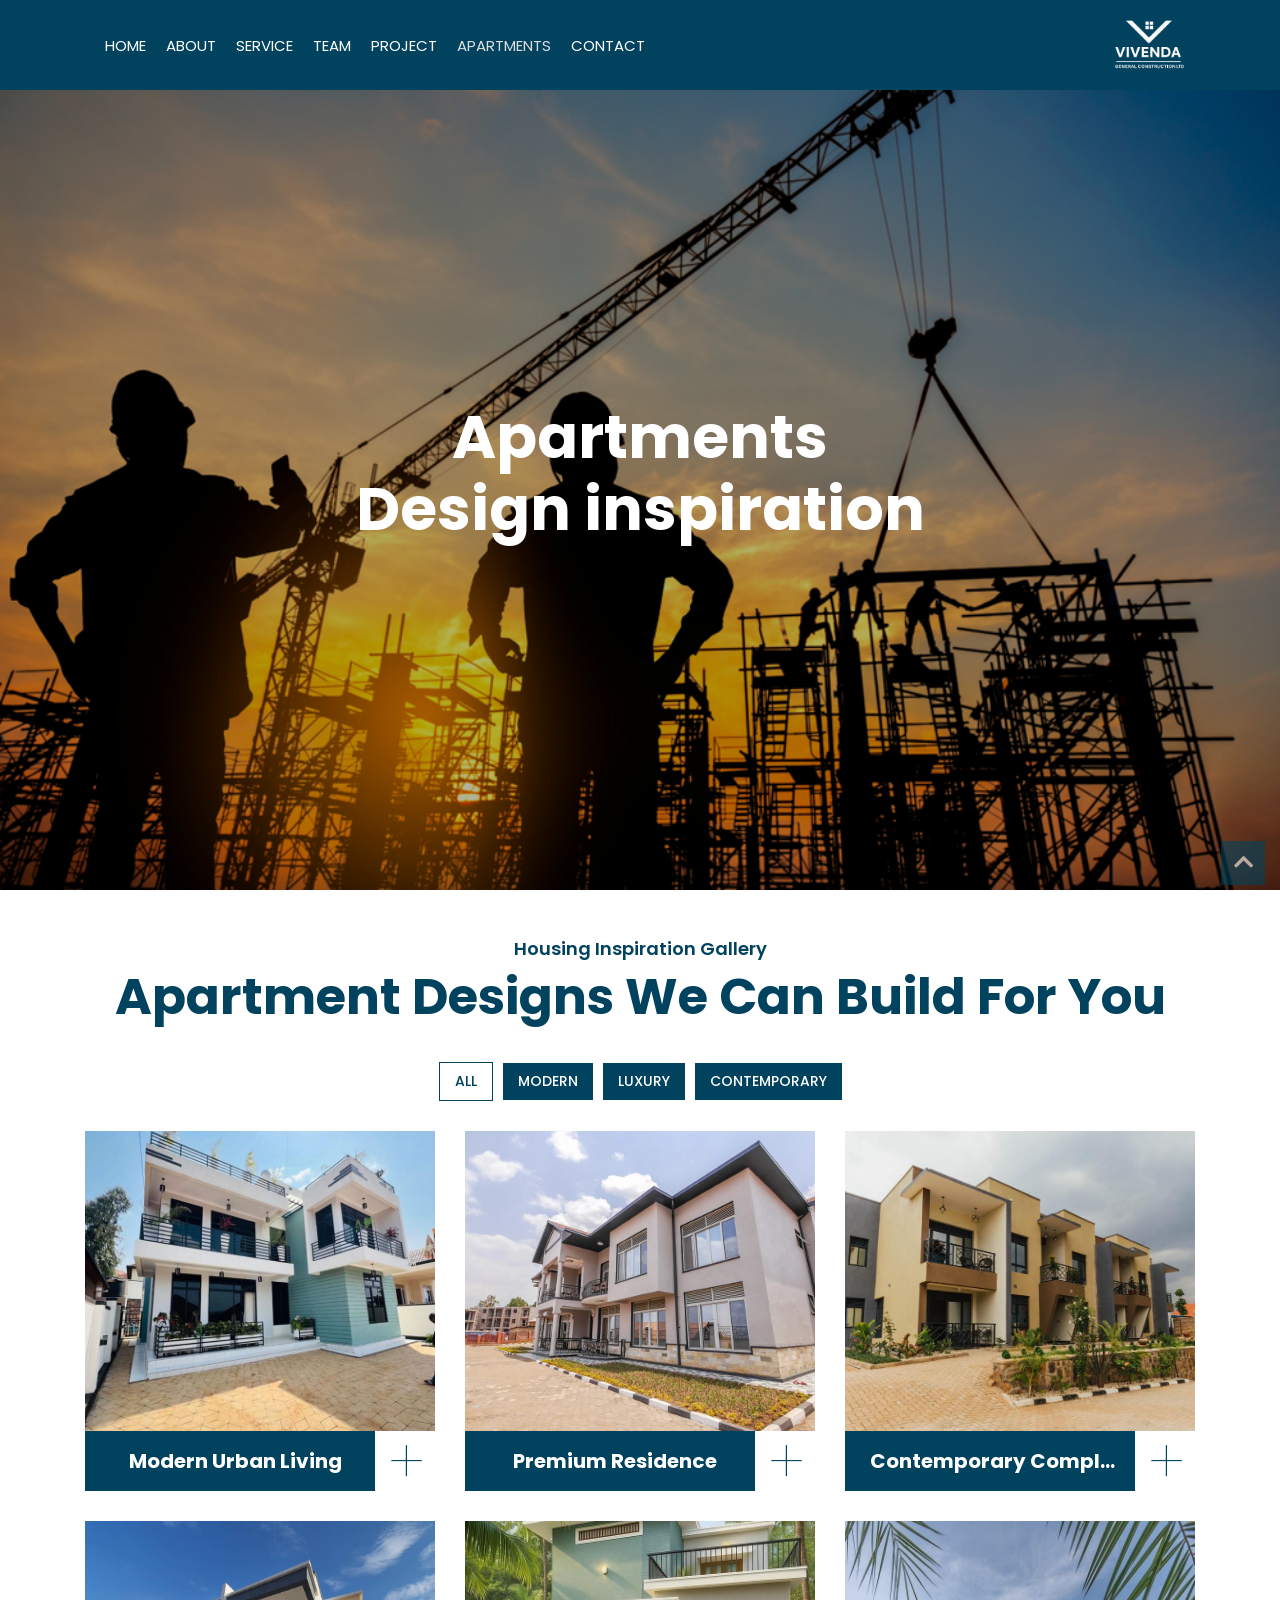
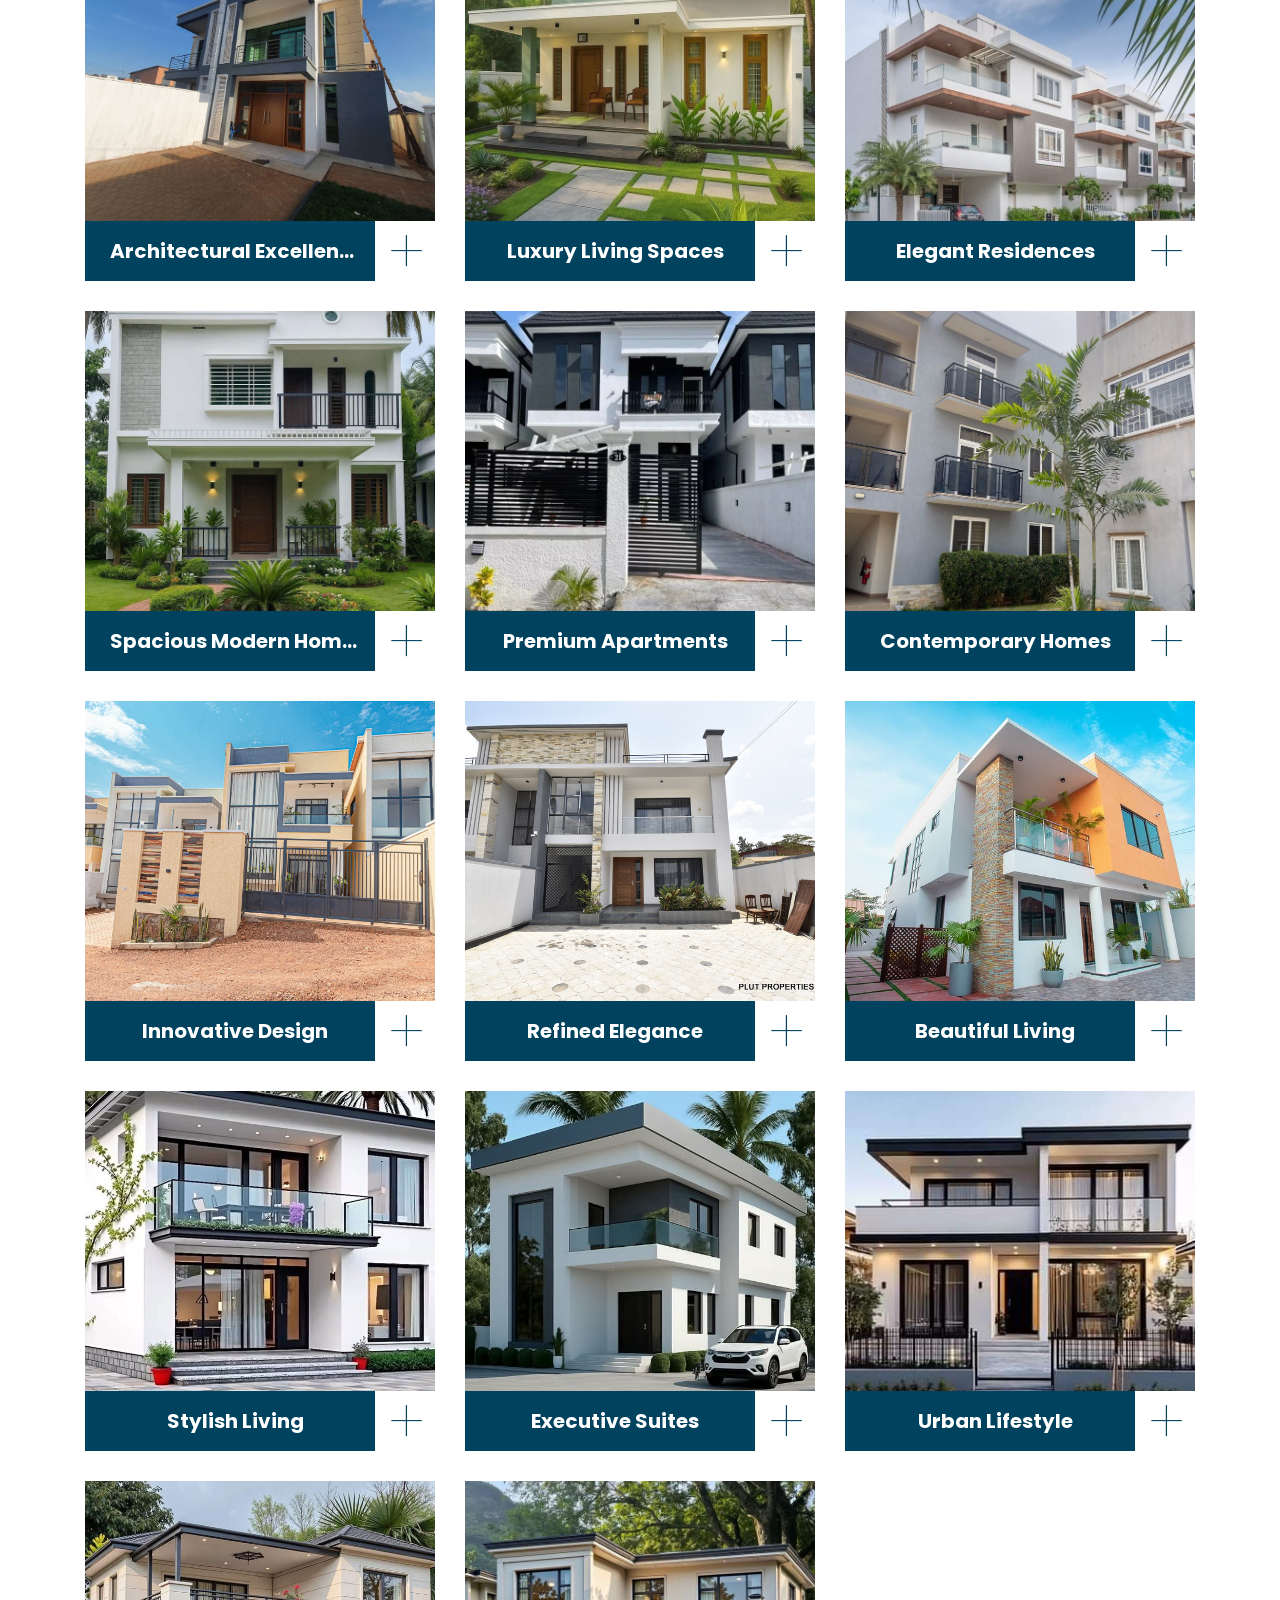
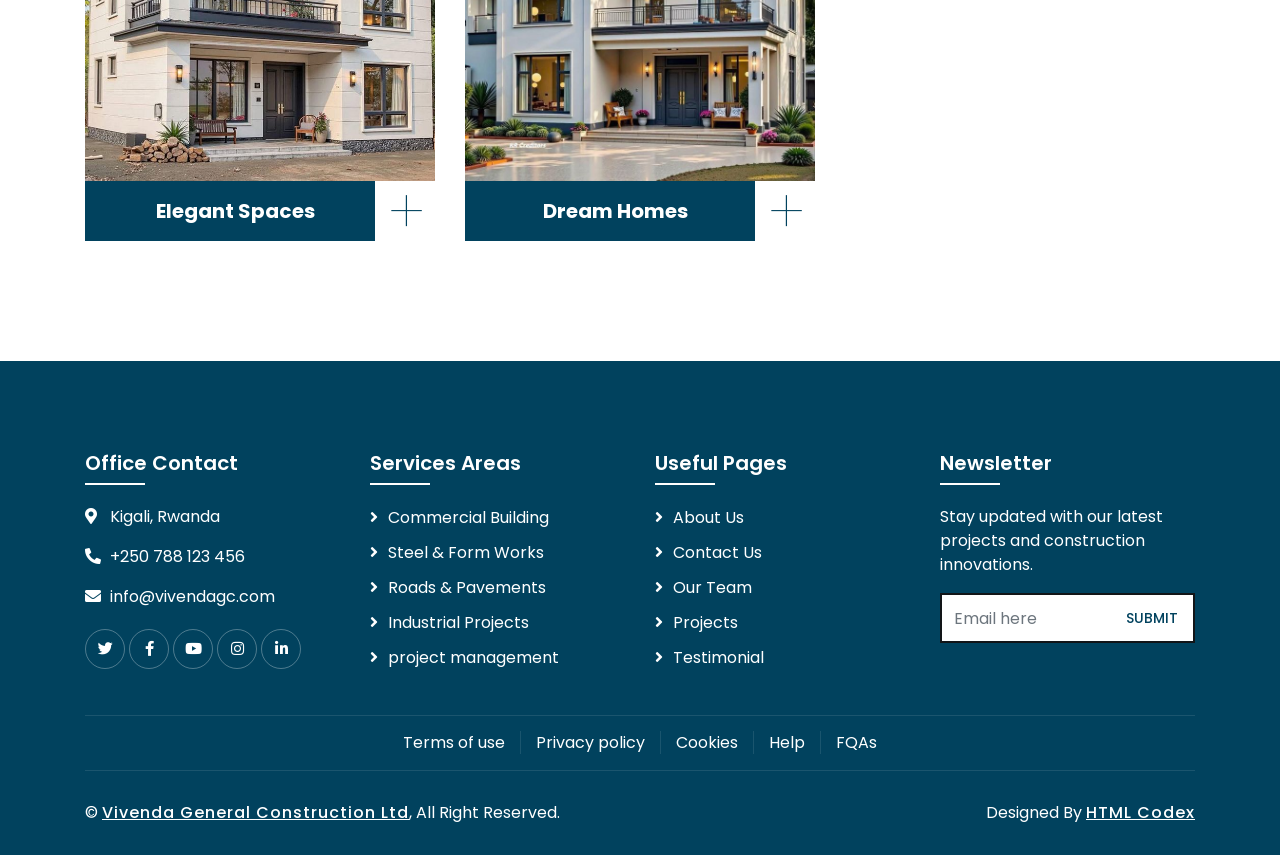
<file: gallery.html>
<!DOCTYPE html>
<html lang="en">
    <head>
        <meta charset="utf-8">
        <title>Apartments - Vivenda General Construction Ltd</title>
        <meta content="width=device-width, initial-scale=1.0" name="viewport">
        <meta content="Apartment Construction Rwanda, Housing Designs, Residential Buildings" name="keywords">
        <meta content="Explore housing inspiration and apartment designs we can build for our clients" name="description">

        <!-- Favicon -->
        <link href="img/viv3.png" rel="icon">

        <!-- Google Font -->
        <link href="https://fonts.googleapis.com/css2?family=Poppins:wght@100;200;300;400;500;600;700;800;900&display=swap" rel="stylesheet">

        <!-- CSS Libraries -->
        <link href="https://stackpath.bootstrapcdn.com/bootstrap/4.4.1/css/bootstrap.min.css" rel="stylesheet">
        <link href="https://cdnjs.cloudflare.com/ajax/libs/font-awesome/5.10.0/css/all.min.css" rel="stylesheet">
        <link href="lib/flaticon/font/flaticon.css" rel="stylesheet"> 
        <link href="lib/animate/animate.min.css" rel="stylesheet">
        <link href="lib/owlcarousel/assets/owl.carousel.min.css" rel="stylesheet">
        <link href="lib/lightbox/css/lightbox.min.css" rel="stylesheet">
        <link href="lib/slick/slick.css" rel="stylesheet">
        <link href="lib/slick/slick-theme.css" rel="stylesheet">

        <!-- Template Stylesheet -->
        <link href="css/style.css" rel="stylesheet">
        
        <!-- Custom Style for Equal Image Sizes -->
        <style>
            .portfolio-img {
                width: 100%;
                height: 300px;
                overflow: hidden;
                position: relative;
            }
            
            .portfolio-img img {
                width: 100%;
                height: 100%;
                object-fit: cover;
                object-position: center;
            }
            
            .portfolio-img a {
                display: block;
                width: 100%;
                height: 100%;
                position: relative;
                z-index: 2;
            }
            
            .portfolio-overlay {
                pointer-events: none;
            }
        </style>
    </head>

    <body>
        <div class="wrapper">
            <!-- Nav Bar Start -->
            <div class="nav-bar">
                <div class="container-fluid">
                    <nav class="navbar navbar-expand-lg bg-dark navbar-dark">
                        <button type="button" class="navbar-toggler" data-toggle="collapse" data-target="#navbarCollapse">
                            <span class="navbar-toggler-icon"></span>
                        </button>
                        <a href="index.html" class="d-lg-none ml-auto"><img src="img/logo.png" alt="Vivenda Logo" style="height: 40px;"></a>

                        <div class="collapse navbar-collapse justify-content-between" id="navbarCollapse">
                            <div class="navbar-nav mr-auto">
                                <a href="index.html" class="nav-item nav-link">Home</a>
                                <a href="about.html" class="nav-item nav-link">About</a>
                                <a href="service.html" class="nav-item nav-link">Service</a>
                                <a href="team.html" class="nav-item nav-link">Team</a>
                                <a href="portfolio.html" class="nav-item nav-link">Project</a>
                                <a href="gallery.html" class="nav-item nav-link active">Apartments</a>
                                <a href="contact.html" class="nav-item nav-link">Contact</a>
                            </div>
                            <div class="ml-auto d-none d-lg-block">
                                <a href="index.html"><img src="img/logo.png" alt="Vivenda Logo" style="height: 50px;"></a>
                            </div>
                        </div>
                    </nav>
                </div>
            </div>
            <!-- Nav Bar End -->
            
            
            <!-- Carousel Start -->
            <div id="carousel" class="carousel slide" data-ride="carousel">
                <div class="carousel-inner">
                    <div class="carousel-item active">
                        <img src="img/construction.jpg" alt="Our Gallery">
                        <div class="carousel-caption">
                            <h1 class="animated fadeInLeft">Apartments <br> Design inspiration</h1>
                        </div>
                    </div>
                </div>
            </div>
            <!-- Carousel End -->


            <!-- Gallery Start -->
            <div class="portfolio">
                <div class="container">
                    <div class="section-header text-center">
                        <p>Housing Inspiration Gallery</p>
                        <h2>Apartment Designs We Can Build For You</h2>
                    </div>
                    <div class="row">
                        <div class="col-12">
                            <ul id="portfolio-flters">
                                <li data-filter="*" class="filter-active">All</li>
                                <li data-filter=".first">Modern</li>
                                <li data-filter=".second">Luxury</li>
                                <li data-filter=".third">Contemporary</li>
                            </ul>
                        </div>
                    </div>
                    <div class="row portfolio-container">
                        <div class="col-lg-4 col-md-6 col-sm-12 portfolio-item first wow fadeInUp" data-wow-delay="0.1s">
                            <div class="portfolio-warp">
                                <div class="portfolio-img">
                                    <a href="img/apartments/1.jpg" data-lightbox="portfolio" data-title="Modern Urban Living">
                                        <img src="img/apartments/1.jpg" alt="Modern Apartment Design">
                                    </a>
                                    <div class="portfolio-overlay">
                                        <p>
                                            Sleek modern apartment design featuring clean lines and contemporary aesthetics perfect for urban living.
                                        </p>
                                    </div>
                                </div>
                                <div class="portfolio-text">
                                    <h3>Modern Urban Living</h3>
                                    <a class="btn" href="img/apartments/1.jpg" data-lightbox="portfolio">+</a>
                                </div>
                            </div>
                        </div>
                        <div class="col-lg-4 col-md-6 col-sm-12 portfolio-item second wow fadeInUp" data-wow-delay="0.2s">
                            <div class="portfolio-warp">
                                <div class="portfolio-img">
                                    <a href="img/apartments/2.webp" data-lightbox="portfolio" data-title="Premium Residence">
                                        <img src="img/apartments/2.webp" alt="Luxury Apartment">
                                    </a>
                                    <div class="portfolio-overlay">
                                        <p>
                                            Luxurious residential design with premium finishes and sophisticated architectural elements.
                                        </p>
                                    </div>
                                </div>
                                <div class="portfolio-text">
                                    <h3>Premium Residence</h3>
                                    <a class="btn" href="img/apartments/2.webp" data-lightbox="portfolio">+</a>
                                </div>
                            </div>
                        </div>
                        <div class="col-lg-4 col-md-6 col-sm-12 portfolio-item third wow fadeInUp" data-wow-delay="0.3s">
                            <div class="portfolio-warp">
                                <div class="portfolio-img">
                                    <a href="img/apartments/3.jpg" data-lightbox="portfolio" data-title="Contemporary Complex">
                                        <img src="img/apartments/3.jpg" alt="Contemporary Housing">
                                    </a>
                                    <div class="portfolio-overlay">
                                        <p>
                                            Contemporary apartment complex with innovative design and functional living spaces.
                                        </p>
                                    </div>
                                </div>
                                <div class="portfolio-text">
                                    <h3>Contemporary Complex</h3>
                                    <a class="btn" href="img/apartments/3.jpg" data-lightbox="portfolio">+</a>
                                </div>
                            </div>
                        </div>
                        <div class="col-lg-4 col-md-6 col-sm-12 portfolio-item first wow fadeInUp" data-wow-delay="0.4s">
                            <div class="portfolio-warp">
                                <div class="portfolio-img">
                                    <a href="img/apartments/4.jpeg" data-lightbox="portfolio" data-title="Architectural Excellence">
                                        <img src="img/apartments/4.jpeg" alt="Modern Architecture">
                                    </a>
                                    <div class="portfolio-overlay">
                                        <p>
                                            Striking modern architecture combining style and functionality for comfortable living.
                                        </p>
                                    </div>
                                </div>
                                <div class="portfolio-text">
                                    <h3>Architectural Excellence</h3>
                                    <a class="btn" href="img/apartments/4.jpeg" data-lightbox="portfolio">+</a>
                                </div>
                            </div>
                        </div>
                        <div class="col-lg-4 col-md-6 col-sm-12 portfolio-item second wow fadeInUp" data-wow-delay="0.5s">
                            <div class="portfolio-warp">
                                <div class="portfolio-img">
                                    <a href="img/apartments/5.jpg" data-lightbox="portfolio" data-title="Luxury Living Spaces">
                                        <img src="img/apartments/5.jpg" alt="Luxury Apartments">
                                    </a>
                                    <div class="portfolio-overlay">
                                        <p>
                                            High-end luxury apartments with exquisite design and top-tier construction quality.
                                        </p>
                                    </div>
                                </div>
                                <div class="portfolio-text">
                                    <h3>Luxury Living Spaces</h3>
                                    <a class="btn" href="img/apartments/5.jpg" data-lightbox="portfolio">+</a>
                                </div>
                            </div>
                        </div>
                        <div class="col-lg-4 col-md-6 col-sm-12 portfolio-item third wow fadeInUp" data-wow-delay="0.6s">
                            <div class="portfolio-warp">
                                <div class="portfolio-img">
                                    <a href="img/apartments/6.jpg" data-lightbox="portfolio" data-title="Elegant Residences">
                                        <img src="img/apartments/6.jpg" alt="Contemporary Design">
                                    </a>
                                    <div class="portfolio-overlay">
                                        <p>
                                            Elegant contemporary design blending modern aesthetics with practical living solutions.
                                        </p>
                                    </div>
                                </div>
                                <div class="portfolio-text">
                                    <h3>Elegant Residences</h3>
                                    <a class="btn" href="img/apartments/6.jpg" data-lightbox="portfolio">+</a>
                                </div>
                            </div>
                        </div>
                        <div class="col-lg-4 col-md-6 col-sm-12 portfolio-item first wow fadeInUp" data-wow-delay="0.7s">
                            <div class="portfolio-warp">
                                <div class="portfolio-img">
                                    <a href="img/apartments/7.jpg" data-lightbox="portfolio" data-title="Spacious Modern Homes">
                                        <img src="img/apartments/7.jpg" alt="Modern Residential">
                                    </a>
                                    <div class="portfolio-overlay">
                                        <p>
                                            Modern residential building with spacious layouts and quality construction standards.
                                        </p>
                                    </div>
                                </div>
                                <div class="portfolio-text">
                                    <h3>Spacious Modern Homes</h3>
                                    <a class="btn" href="img/apartments/7.jpg" data-lightbox="portfolio">+</a>
                                </div>
                            </div>
                        </div>
                        <div class="col-lg-4 col-md-6 col-sm-12 portfolio-item second wow fadeInUp" data-wow-delay="0.8s">
                            <div class="portfolio-warp">
                                <div class="portfolio-img">
                                    <a href="img/apartments/8.jpg" data-lightbox="portfolio" data-title="Premium Apartments">
                                        <img src="img/apartments/8.jpg" alt="Luxury Housing">
                                    </a>
                                    <div class="portfolio-overlay">
                                        <p>
                                            Premium luxury housing featuring sophisticated design and superior amenities.
                                        </p>
                                    </div>
                                </div>
                                <div class="portfolio-text">
                                    <h3>Premium Apartments</h3>
                                    <a class="btn" href="img/apartments/8.jpg" data-lightbox="portfolio">+</a>
                                </div>
                            </div>
                        </div>
                        <div class="col-lg-4 col-md-6 col-sm-12 portfolio-item third wow fadeInUp" data-wow-delay="0.9s">
                            <div class="portfolio-warp">
                                <div class="portfolio-img">
                                    <a href="img/apartments/9.jpg" data-lightbox="portfolio" data-title="Contemporary Homes">
                                        <img src="img/apartments/9.jpg" alt="Contemporary Living">
                                    </a>
                                    <div class="portfolio-overlay">
                                        <p>
                                            Contemporary living spaces designed for comfort and modern lifestyle needs.
                                        </p>
                                    </div>
                                </div>
                                <div class="portfolio-text">
                                    <h3>Contemporary Homes</h3>
                                    <a class="btn" href="img/apartments/9.jpg" data-lightbox="portfolio">+</a>
                                </div>
                            </div>
                        </div>
                        <div class="col-lg-4 col-md-6 col-sm-12 portfolio-item first wow fadeInUp" data-wow-delay="1.0s">
                            <div class="portfolio-warp">
                                <div class="portfolio-img">
                                    <a href="img/apartments/10.jpg" data-lightbox="portfolio" data-title="Innovative Design">
                                        <img src="img/apartments/10.jpg" alt="Modern Housing">
                                    </a>
                                    <div class="portfolio-overlay">
                                        <p>
                                            Modern housing solutions with innovative design and efficient space utilization.
                                        </p>
                                    </div>
                                </div>
                                <div class="portfolio-text">
                                    <h3>Innovative Design</h3>
                                    <a class="btn" href="img/apartments/10.jpg" data-lightbox="portfolio">+</a>
                                </div>
                            </div>
                        </div>
                        <div class="col-lg-4 col-md-6 col-sm-12 portfolio-item second wow fadeInUp" data-wow-delay="1.1s">
                            <div class="portfolio-warp">
                                <div class="portfolio-img">
                                    <a href="img/apartments/11.jpg" data-lightbox="portfolio" data-title="Refined Elegance">
                                        <img src="img/apartments/11.jpg" alt="Luxury Residences">
                                    </a>
                                    <div class="portfolio-overlay">
                                        <p>
                                            Upscale luxury residences with refined elegance and exceptional build quality.
                                        </p>
                                    </div>
                                </div>
                                <div class="portfolio-text">
                                    <h3>Refined Elegance</h3>
                                    <a class="btn" href="img/apartments/11.jpg" data-lightbox="portfolio">+</a>
                                </div>
                            </div>
                        </div>
                        <div class="col-lg-4 col-md-6 col-sm-12 portfolio-item third wow fadeInUp" data-wow-delay="1.2s">
                            <div class="portfolio-warp">
                                <div class="portfolio-img">
                                    <a href="img/apartments/12.jpg" data-lightbox="portfolio" data-title="Beautiful Living">
                                        <img src="img/apartments/12.jpg" alt="Contemporary Apartments">
                                    </a>
                                    <div class="portfolio-overlay">
                                        <p>
                                            Beautiful contemporary apartments combining aesthetic appeal with practical design.
                                        </p>
                                    </div>
                                </div>
                                <div class="portfolio-text">
                                    <h3>Beautiful Living</h3>
                                    <a class="btn" href="img/apartments/12.jpg" data-lightbox="portfolio">+</a>
                                </div>
                            </div>
                        </div>
                        <div class="col-lg-4 col-md-6 col-sm-12 portfolio-item first wow fadeInUp" data-wow-delay="1.3s">
                            <div class="portfolio-warp">
                                <div class="portfolio-img">
                                    <a href="img/apartments/13.jpg" data-lightbox="portfolio" data-title="Stylish Living">
                                        <img src="img/apartments/13.jpg" alt="Stylish Apartment">
                                    </a>
                                    <div class="portfolio-overlay">
                                        <p>
                                            Stylish apartment design with modern aesthetics and thoughtful space planning.
                                        </p>
                                    </div>
                                </div>
                                <div class="portfolio-text">
                                    <h3>Stylish Living</h3>
                                    <a class="btn" href="img/apartments/13.jpg" data-lightbox="portfolio">+</a>
                                </div>
                            </div>
                        </div>
                        <div class="col-lg-4 col-md-6 col-sm-12 portfolio-item second wow fadeInUp" data-wow-delay="1.4s">
                            <div class="portfolio-warp">
                                <div class="portfolio-img">
                                    <a href="img/apartments/14.jpg" data-lightbox="portfolio" data-title="Executive Suites">
                                        <img src="img/apartments/14.jpg" alt="Executive Apartment">
                                    </a>
                                    <div class="portfolio-overlay">
                                        <p>
                                            Executive suite apartments with premium quality and sophisticated interior design.
                                        </p>
                                    </div>
                                </div>
                                <div class="portfolio-text">
                                    <h3>Executive Suites</h3>
                                    <a class="btn" href="img/apartments/14.jpg" data-lightbox="portfolio">+</a>
                                </div>
                            </div>
                        </div>
                        <div class="col-lg-4 col-md-6 col-sm-12 portfolio-item third wow fadeInUp" data-wow-delay="1.5s">
                            <div class="portfolio-warp">
                                <div class="portfolio-img">
                                    <a href="img/apartments/15.jpg" data-lightbox="portfolio" data-title="Urban Lifestyle">
                                        <img src="img/apartments/15.jpg" alt="Urban Apartment">
                                    </a>
                                    <div class="portfolio-overlay">
                                        <p>
                                            Urban lifestyle apartments perfect for modern professionals seeking convenience and style.
                                        </p>
                                    </div>
                                </div>
                                <div class="portfolio-text">
                                    <h3>Urban Lifestyle</h3>
                                    <a class="btn" href="img/apartments/15.jpg" data-lightbox="portfolio">+</a>
                                </div>
                            </div>
                        </div>
                        <div class="col-lg-4 col-md-6 col-sm-12 portfolio-item first wow fadeInUp" data-wow-delay="1.6s">
                            <div class="portfolio-warp">
                                <div class="portfolio-img">
                                    <a href="img/apartments/16.jpg" data-lightbox="portfolio" data-title="Elegant Spaces">
                                        <img src="img/apartments/16.jpg" alt="Elegant Apartment">
                                    </a>
                                    <div class="portfolio-overlay">
                                        <p>
                                            Elegant living spaces featuring high-quality finishes and timeless architectural design.
                                        </p>
                                    </div>
                                </div>
                                <div class="portfolio-text">
                                    <h3>Elegant Spaces</h3>
                                    <a class="btn" href="img/apartments/16.jpg" data-lightbox="portfolio">+</a>
                                </div>
                            </div>
                        </div>
                        <div class="col-lg-4 col-md-6 col-sm-12 portfolio-item second wow fadeInUp" data-wow-delay="1.7s">
                            <div class="portfolio-warp">
                                <div class="portfolio-img">
                                    <a href="img/apartments/17.jpg" data-lightbox="portfolio" data-title="Dream Homes">
                                        <img src="img/apartments/17.jpg" alt="Dream Apartment">
                                    </a>
                                    <div class="portfolio-overlay">
                                        <p>
                                            Dream homes crafted with attention to detail and designed for exceptional living comfort.
                                        </p>
                                    </div>
                                </div>
                                <div class="portfolio-text">
                                    <h3>Dream Homes</h3>
                                    <a class="btn" href="img/apartments/17.jpg" data-lightbox="portfolio">+</a>
                                </div>
                            </div>
                        </div>
                    </div>
                </div>
            </div>
            <!-- Gallery End -->


            <!-- Footer Start -->
            <div class="footer wow fadeIn" data-wow-delay="0.3s">
                <div class="container">
                    <div class="row">
                        <div class="col-md-6 col-lg-3">
                            <div class="footer-contact">
                                <h2>Office Contact</h2>
                                <p><i class="fa fa-map-marker-alt"></i>Kigali, Rwanda</p>
                                <p><i class="fa fa-phone-alt"></i>+250 788 123 456</p>
                                <p><i class="fa fa-envelope"></i>info@vivendagc.com</p>
                                <div class="footer-social">
                                    <a href=""><i class="fab fa-twitter"></i></a>
                                    <a href=""><i class="fab fa-facebook-f"></i></a>
                                    <a href=""><i class="fab fa-youtube"></i></a>
                                    <a href=""><i class="fab fa-instagram"></i></a>
                                    <a href=""><i class="fab fa-linkedin-in"></i></a>
                                </div>
                            </div>
                        </div>
                        <div class="col-md-6 col-lg-3">
                            <div class="footer-link">
                                <h2>Services Areas</h2>
                                <a href="">Commercial Building</a>
                                <a href="">Steel & Form Works</a>
                                <a href="">Roads & Pavements</a>
                                <a href="">Industrial Projects</a>
                                <a href="">project management</a>
                            </div>
                        </div>
                        <div class="col-md-6 col-lg-3">
                            <div class="footer-link">
                                <h2>Useful Pages</h2>
                                <a href="">About Us</a>
                                <a href="">Contact Us</a>
                                <a href="">Our Team</a>
                                <a href="">Projects</a>
                                <a href="">Testimonial</a>
                            </div>
                        </div>
                        <div class="col-md-6 col-lg-3">
                            <div class="newsletter">
                                <h2>Newsletter</h2>
                                <p>
                                    Stay updated with our latest projects and construction innovations.
                                </p>
                                <div class="form">
                                    <input class="form-control" placeholder="Email here">
                                    <button class="btn">Submit</button>
                                </div>
                            </div>
                        </div>
                    </div>
                </div>
                <div class="container footer-menu">
                    <div class="f-menu">
                        <a href="">Terms of use</a>
                        <a href="">Privacy policy</a>
                        <a href="">Cookies</a>
                        <a href="">Help</a>
                        <a href="">FQAs</a>
                    </div>
                </div>
                <div class="container copyright">
                    <div class="row">
                        <div class="col-md-6">
                            <p>&copy; <a href="#">Vivenda General Construction Ltd</a>, All Right Reserved.</p>
                        </div>
                        <div class="col-md-6">
                            <p>Designed By <a href="https://htmlcodex.com">HTML Codex</a></p>
                        </div>
                    </div>
                </div>
            </div>
            <!-- Footer End -->

            <a href="#" class="back-to-top"><i class="fa fa-chevron-up"></i></a>
        </div>

        <!-- JavaScript Libraries -->
        <script src="https://code.jquery.com/jquery-3.4.1.min.js"></script>
        <script src="https://stackpath.bootstrapcdn.com/bootstrap/4.4.1/js/bootstrap.bundle.min.js"></script>
        <script src="lib/easing/easing.min.js"></script>
        <script src="lib/wow/wow.min.js"></script>
        <script src="lib/owlcarousel/owl.carousel.min.js"></script>
        <script src="lib/isotope/isotope.pkgd.min.js"></script>
        <script src="lib/lightbox/js/lightbox.min.js"></script>
        <script src="lib/waypoints/waypoints.min.js"></script>
        <script src="lib/counterup/counterup.min.js"></script>
        <script src="lib/slick/slick.min.js"></script>

        <!-- Template Javascript -->
        <script src="js/main.js"></script>
    </body>
</html>
</file>
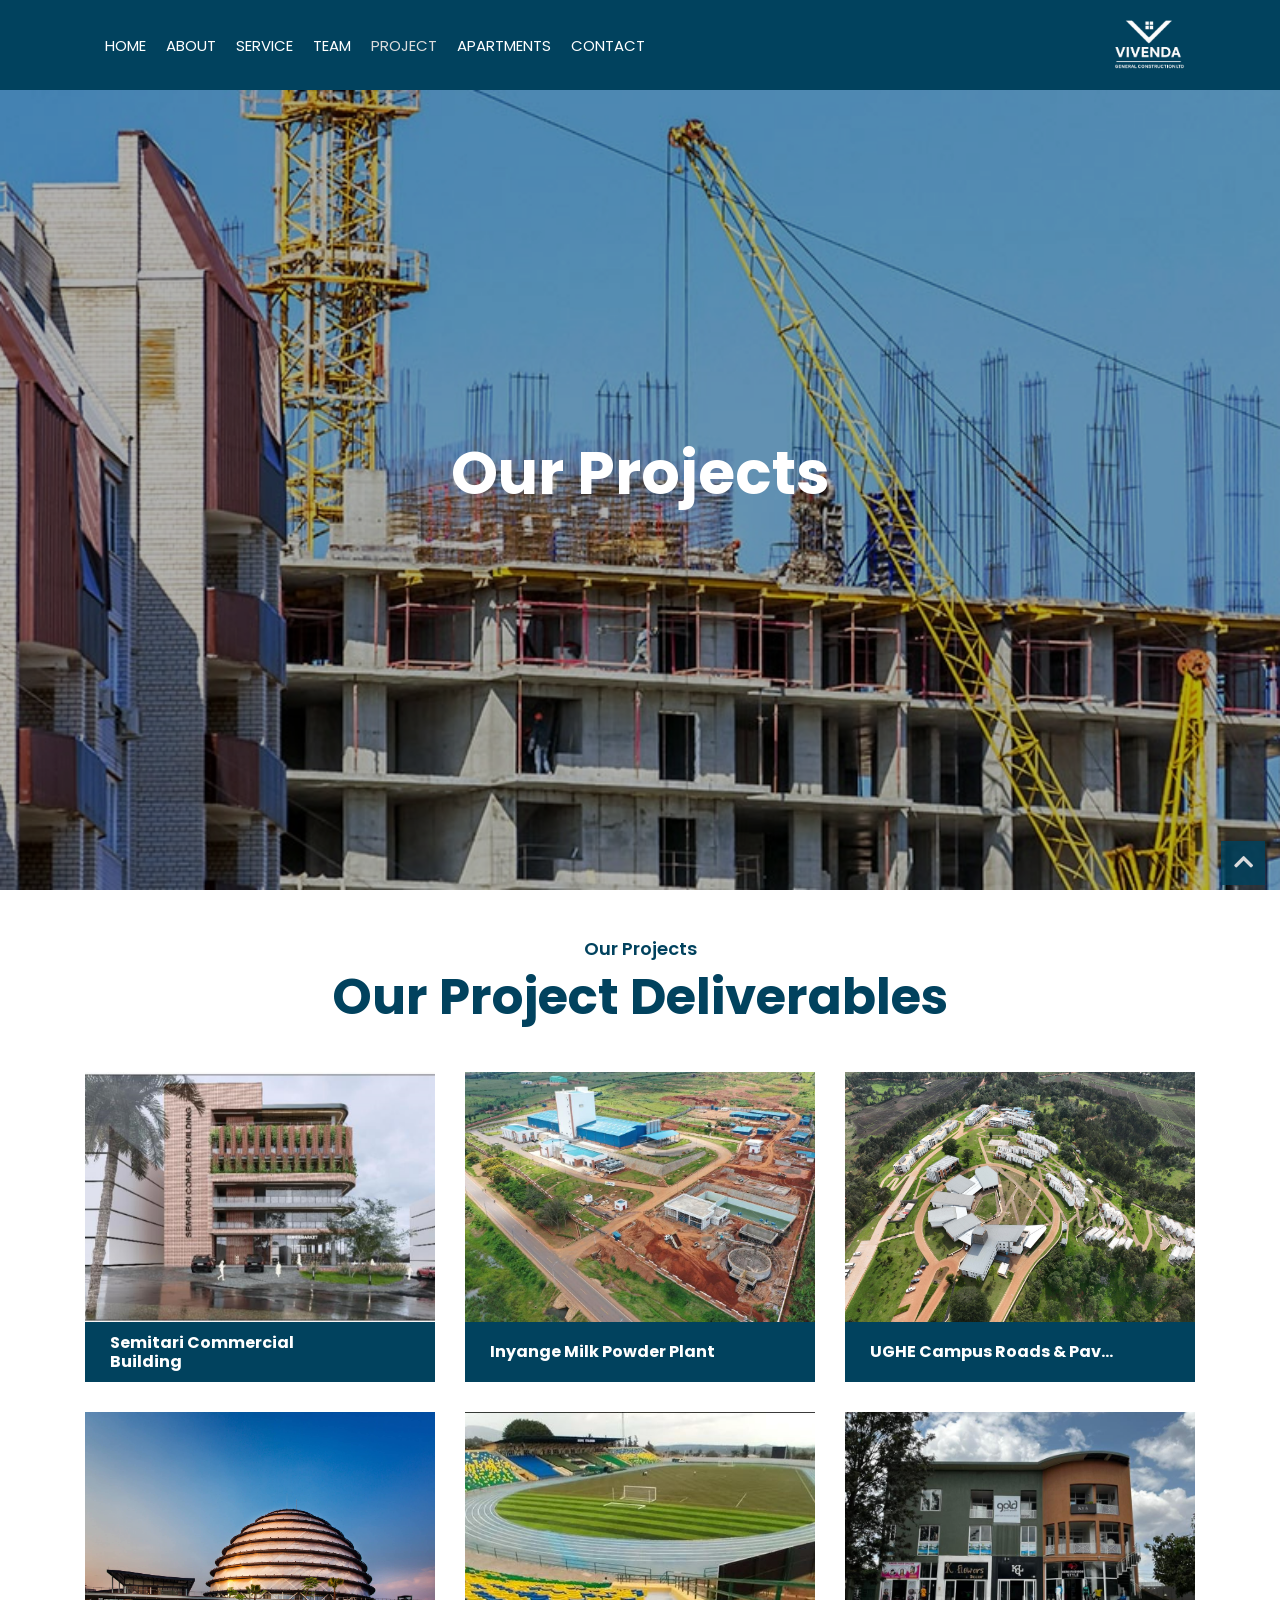
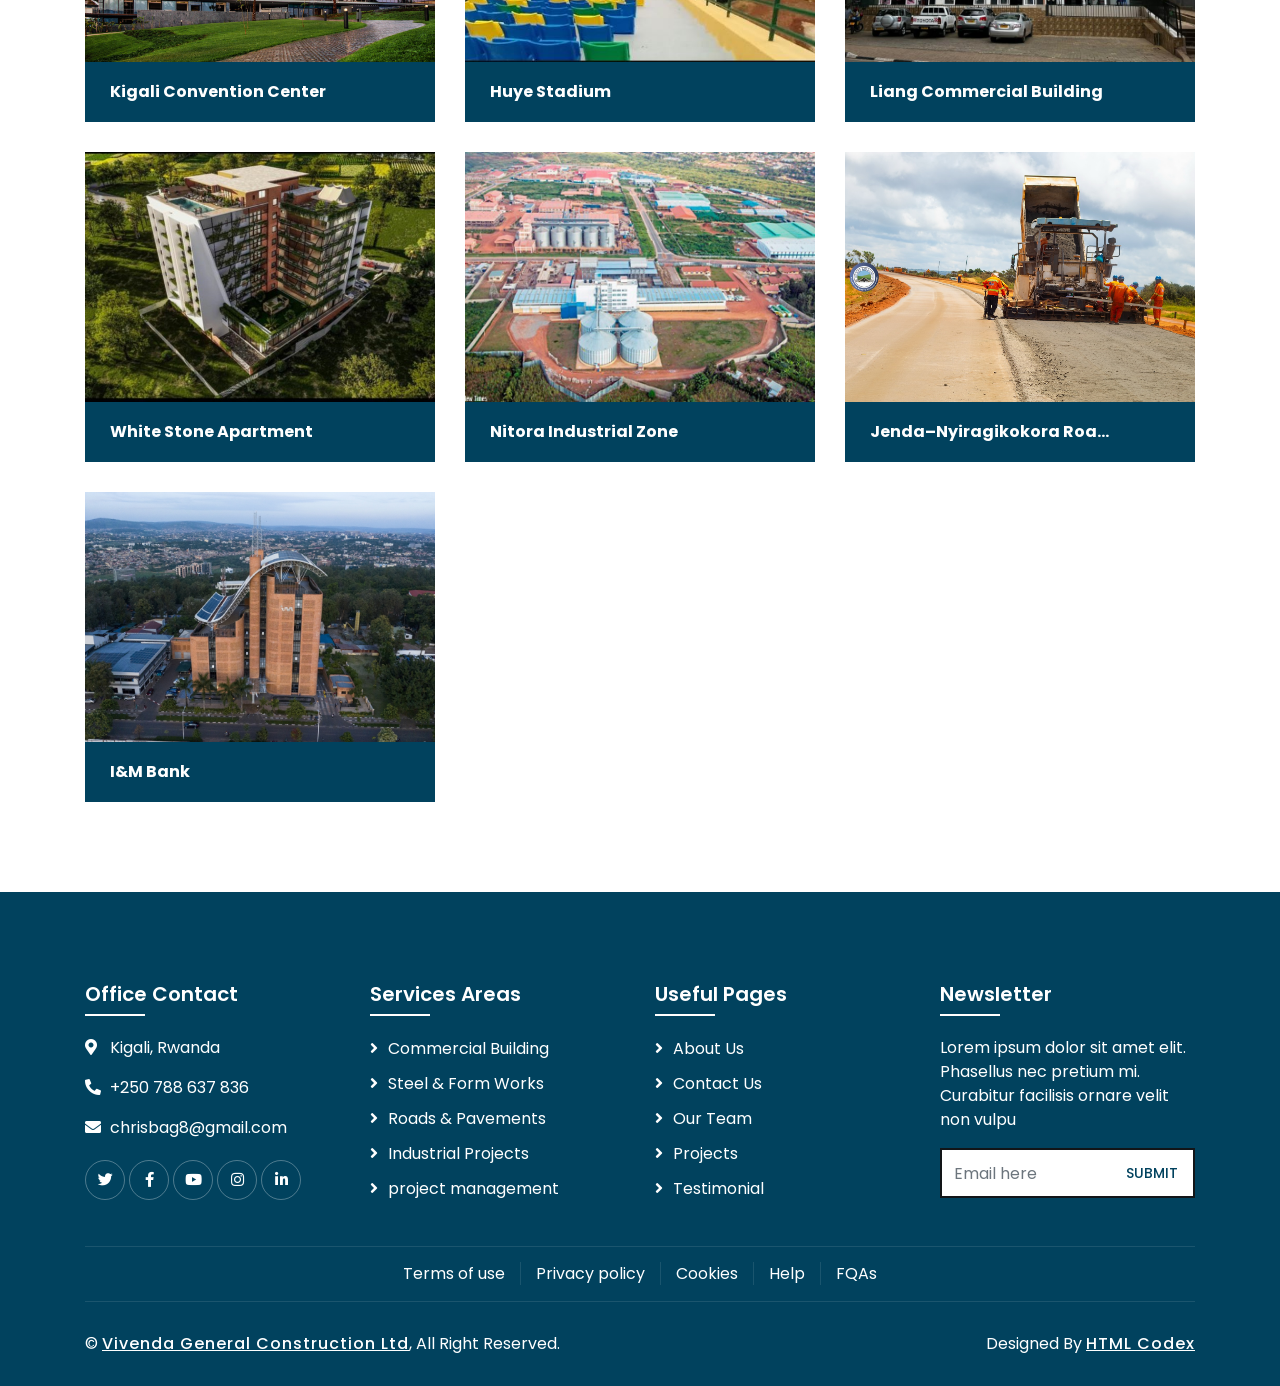
<file: portfolio.html>
<!DOCTYPE html>
<html lang="en">
    <head>
        <meta charset="utf-8">
        <title>Our Projects - Vivenda General Construction Ltd</title>
        <meta content="width=device-width, initial-scale=1.0" name="viewport">
        <meta content="Vivenda Projects, Construction Portfolio Rwanda" name="keywords">
        <meta content="Explore Vivenda GC Ltd's completed and ongoing construction projects" name="description">

        <!-- Favicon -->
        <link href="img/viv3.png" rel="icon">

        <!-- Google Font -->
        <link href="https://fonts.googleapis.com/css2?family=Poppins:wght@100;200;300;400;500;600;700;800;900&display=swap" rel="stylesheet">

        <!-- CSS Libraries -->
        <link href="https://stackpath.bootstrapcdn.com/bootstrap/4.4.1/css/bootstrap.min.css" rel="stylesheet">
        <link href="https://cdnjs.cloudflare.com/ajax/libs/font-awesome/5.10.0/css/all.min.css" rel="stylesheet">
        <link href="lib/flaticon/font/flaticon.css" rel="stylesheet"> 
        <link href="lib/animate/animate.min.css" rel="stylesheet">
        <link href="lib/owlcarousel/assets/owl.carousel.min.css" rel="stylesheet">
        <link href="lib/lightbox/css/lightbox.min.css" rel="stylesheet">
        <link href="lib/slick/slick.css" rel="stylesheet">
        <link href="lib/slick/slick-theme.css" rel="stylesheet">

        <!-- Template Stylesheet -->
        <link href="css/style.css" rel="stylesheet">
    </head>

    <body>
        <div class="wrapper">
            <!-- Nav Bar Start -->
            <div class="nav-bar">
                <div class="container-fluid">
                    <nav class="navbar navbar-expand-lg bg-dark navbar-dark">
                        <button type="button" class="navbar-toggler" data-toggle="collapse" data-target="#navbarCollapse">
                            <span class="navbar-toggler-icon"></span>
                        </button>
                        <a href="index.html" class="d-lg-none ml-auto"><img src="img/logo.png" alt="Vivenda Logo" style="height: 40px;"></a>

                        <div class="collapse navbar-collapse justify-content-between" id="navbarCollapse">
                            <div class="navbar-nav mr-auto">
                                <a href="index.html" class="nav-item nav-link">Home</a>
                                <a href="about.html" class="nav-item nav-link">About</a>
                                <a href="service.html" class="nav-item nav-link">Service</a>
                                <a href="team.html" class="nav-item nav-link">Team</a>
                                <a href="portfolio.html" class="nav-item nav-link active">Project</a>
                                <a href="gallery.html" class="nav-item nav-link">Apartments</a>
                                <a href="contact.html" class="nav-item nav-link">Contact</a>
                            </div>
                            <div class="ml-auto d-none d-lg-block">
                                <a href="index.html"><img src="img/logo.png" alt="Vivenda Logo" style="height: 50px;"></a>
                            </div>
                        </div>
                    </nav>
                </div>
            </div>
            <!-- Nav Bar End -->
            
            
            <!-- Carousel Start -->
            <div id="carousel" class="carousel slide" data-ride="carousel">
                <div class="carousel-inner">
                    <div class="carousel-item active">
                        <img src="img/projec.jpg" alt="Our Projects">
                        <div class="carousel-caption">
                            <h1 class="animated fadeInLeft">Our Projects</h1>
                        </div>
                    </div>
                </div>
            </div>
            <!-- Carousel End -->


            <!-- Portfolio Start -->
            <div class="service">
                <div class="container">
                    <div class="section-header text-center">
                        <p>Our Projects</p>
                        <h2>Our Project Deliverables</h2>
                    </div>
                    <div class="row">
                        <div class="col-lg-4 col-md-6 wow fadeInUp" data-wow-delay="0.1s">
                            <div class="service-item">
                                <div class="service-img">
                                    <img src="img/projects/semitari.png" alt="Image">
                                    <div class="service-overlay">
                                        <p>
                                           Kicukiro, Kigali | 2025–Present
 Client: Semitari Ltd Main contractor for multi
use commercial building construction.
                                        </p>
                                    </div>
                                </div>
                                <div class="service-text">
                                    <h3>Semitari Commercial<br/> Building</h3>
                                </div>
                            </div>
                        </div>
                        <div class="col-lg-4 col-md-6 wow fadeInUp" data-wow-delay="0.2s">
                            <div class="service-item">
                                <div class="service-img">
                                    <img src="img/projects/Inyange.jpg" alt="Image">
                                    <div class="service-overlay">
                                        <p>
                                            Nyagatare, Rwanda | 2022-2024
Client: Inyange Industries Ltd. Contracted for Paving, Steel & Form works.
                                        </p>
                                    </div>
                                </div>
                                <div class="service-text">
                                    <h3>Inyange Milk Powder Plant</h3>
                                </div>
                            </div>
                        </div>
                        <div class="col-lg-4 col-md-6 wow fadeInUp" data-wow-delay="0.3s">
                            <div class="service-item">
                                <div class="service-img">
                                    <img src="img/projects/ughe.jpg" alt="Image">
                                    <div class="service-overlay">
                                        <p>
                                            Butaro, Rwanda | 2018-2020
Client: ROKO Construction Internal road and pavement construction for university campus.
                                        </p>
                                    </div>
                                </div>
                                <div class="service-text">
                                    <h3>UGHE Campus Roads & Pavements</h3>
                                </div>
                            </div>
                        </div>
                        <div class="col-lg-4 col-md-6 wow fadeInUp" data-wow-delay="0.4s">
                            <div class="service-item">
                                <div class="service-img">
                                    <img src="img/projects/convention .jpeg" alt="Image">
                                    <div class="service-overlay">
                                        <p>
                                            Managed and coordinated key construction activities, ensuring high-quality execution, strict adherence to safety standards, and timely progress on this iconic national landmark.
                                        </p>
                                    </div>
                                </div>
                                <div class="service-text">
                                    <h3>Kigali Convention Center</h3>
                                </div>
                            </div>
                        </div>
                        <div class="col-lg-4 col-md-6 wow fadeInUp" data-wow-delay="0.5s">
                            <div class="service-item">
                                <div class="service-img">
                                    <img src="img/projects/huye .jpg" alt="Image">
                                    <div class="service-overlay">
                                        <p>
                                            The Stadium Seating & Pavement Rehabilitation successfully upgraded the facilities, enhancing spectator experience and ensuring safety during events.
                                        </p>
                                    </div>
                                </div>
                                <div class="service-text">
                                    <h3>Huye Stadium</h3>
                                </div>
                            </div>
                        </div>
                        <div class="col-lg-4 col-md-6 wow fadeInUp" data-wow-delay="0.6s">
                            <div class="service-item">
                                <div class="service-img">
                                    <img src="img/projects/Liang .jpg" alt="Image">
                                    <div class="service-overlay">
                                        <p>
                                            Northern Province, Rwanda | 2015-2017
Client: Duo Corporation Ltd Rural murrum road construction.
                                        </p>
                                    </div>
                                </div>
                                <div class="service-text">
                                    <h3>Liang Commercial Building</h3>
                                </div>
                            </div>
                        </div>
                        <div class="col-lg-4 col-md-6 wow fadeInUp" data-wow-delay="0.7s">
                            <div class="service-item">
                                <div class="service-img">
                                    <img src="img/projects/whitestone.jpg" alt="Image">
                                    <div class="service-overlay">
                                        <p>
                                            Nyarutarama, Kigali | 2025 - Present
Client: White Stone Contracting for Steel and Form works.
                                        </p>
                                    </div>
                                </div>
                                <div class="service-text">
                                    <h3>White Stone Apartment</h3>
                                </div>
                            </div>
                        </div>
                        <div class="col-lg-4 col-md-6 wow fadeInUp" data-wow-delay="0.8s">
                            <div class="service-item">
                                <div class="service-img">
                                    <img src="img/projects/nitora.jpg" alt="Image">
                                    <div class="service-overlay">
                                        <p>
                                            Nitora (Industrial Zone) | Managed site coordination, infrastructure planning, and construction supervision to ensure efficient delivery of roads, utilities, and industrial platforms.
                                        </p>
                                    </div>
                                </div>
                                <div class="service-text">
                                    <h3>Nitora Industrial Zone</h3>
                                </div>
                            </div>
                        </div>
                        <div class="col-lg-4 col-md-6 wow fadeInUp" data-wow-delay="0.9s">
                            <div class="service-item">
                                <div class="service-img">
                                    <img src="img/projects/jenda.jpeg" alt="Image">
                                    <div class="service-overlay">
                                        <p>
                                            Northern Province, Rwanda | 2015–2017
Client: Duo Corporation Ltd. Rural murrum road construction.
                                        </p>
                                    </div>
                                </div>
                                <div class="service-text">
                                    <h3>Jenda–Nyiragikokora Road Project</h3>
                                </div>
                            </div>
                        </div>
                        <div class="col-lg-4 col-md-6 wow fadeInUp" data-wow-delay="1.0s">
                            <div class="service-item">
                                <div class="service-img">
                                    <img src="img/projects/bank.jpg" alt="Image">
                                    <div class="service-overlay">
                                        <p>
                                            I&M Bank Project (2019–2020) | Led full construction project management, overseeing site coordination, contractor supervision, quality control, and timely execution of building works to ensure a seamless and compliant project delivery.
                                        </p>
                                    </div>
                                </div>
                                <div class="service-text">
                                    <h3>I&M Bank</h3>
                                </div>
                            </div>
                        </div>
                    </div>
                </div>
            </div>
            <!-- Portfolio End -->


            <!-- Footer Start -->
            <div class="footer wow fadeIn" data-wow-delay="0.3s">
                <div class="container">
                    <div class="row">
                        <div class="col-md-6 col-lg-3">
                            <div class="footer-contact">
                                <h2>Office Contact</h2>
                                <p><i class="fa fa-map-marker-alt"></i>Kigali, Rwanda</p>
                                <p><i class="fa fa-phone-alt"></i>+250 788 637 836</p>
                                <p><i class="fa fa-envelope"></i>chrisbag8@gmail.com</p>
                                <div class="footer-social">
                                    <a href=""><i class="fab fa-twitter"></i></a>
                                    <a href=""><i class="fab fa-facebook-f"></i></a>
                                    <a href=""><i class="fab fa-youtube"></i></a>
                                    <a href=""><i class="fab fa-instagram"></i></a>
                                    <a href=""><i class="fab fa-linkedin-in"></i></a>
                                </div>
                            </div>
                        </div>
                        <div class="col-md-6 col-lg-3">
                            <div class="footer-link">
                                <h2>Services Areas</h2>
                                <a href="">Commercial Building</a>
                                <a href="">Steel & Form Works</a>
                                <a href="">Roads & Pavements</a>
                                <a href="">Industrial Projects</a>
                                <a href="">project management</a>
                            </div>
                        </div>
                        <div class="col-md-6 col-lg-3">
                            <div class="footer-link">
                                <h2>Useful Pages</h2>
                                <a href="">About Us</a>
                                <a href="">Contact Us</a>
                                <a href="">Our Team</a>
                                <a href="">Projects</a>
                                <a href="">Testimonial</a>
                            </div>
                        </div>
                        <div class="col-md-6 col-lg-3">
                            <div class="newsletter">
                                <h2>Newsletter</h2>
                                <p>
                                    Lorem ipsum dolor sit amet elit. Phasellus nec pretium mi. Curabitur facilisis ornare velit non vulpu
                                </p>
                                <div class="form">
                                    <input class="form-control" placeholder="Email here">
                                    <button class="btn">Submit</button>
                                </div>
                            </div>
                        </div>
                    </div>
                </div>
                <div class="container footer-menu">
                    <div class="f-menu">
                        <a href="">Terms of use</a>
                        <a href="">Privacy policy</a>
                        <a href="">Cookies</a>
                        <a href="">Help</a>
                        <a href="">FQAs</a>
                    </div>
                </div>
                <div class="container copyright">
                    <div class="row">
                        <div class="col-md-6">
                            <p>&copy; <a href="#">Vivenda General Construction Ltd</a>, All Right Reserved.</p>
                        </div>
                        <div class="col-md-6">
                            <p>Designed By <a href="https://htmlcodex.com">HTML Codex</a></p>
                        </div>
                    </div>
                </div>
            </div>
            <!-- Footer End -->

            <a href="#" class="back-to-top"><i class="fa fa-chevron-up"></i></a>
        </div>

        <!-- JavaScript Libraries -->
        <script src="https://code.jquery.com/jquery-3.4.1.min.js"></script>
        <script src="https://stackpath.bootstrapcdn.com/bootstrap/4.4.1/js/bootstrap.bundle.min.js"></script>
        <script src="lib/easing/easing.min.js"></script>
        <script src="lib/wow/wow.min.js"></script>
        <script src="lib/owlcarousel/owl.carousel.min.js"></script>
        <script src="lib/isotope/isotope.pkgd.min.js"></script>
        <script src="lib/lightbox/js/lightbox.min.js"></script>
        <script src="lib/waypoints/waypoints.min.js"></script>
        <script src="lib/counterup/counterup.min.js"></script>
        <script src="lib/slick/slick.min.js"></script>

        <!-- Template Javascript -->
        <script src="js/main.js"></script>
    </body>
</html>
</file>
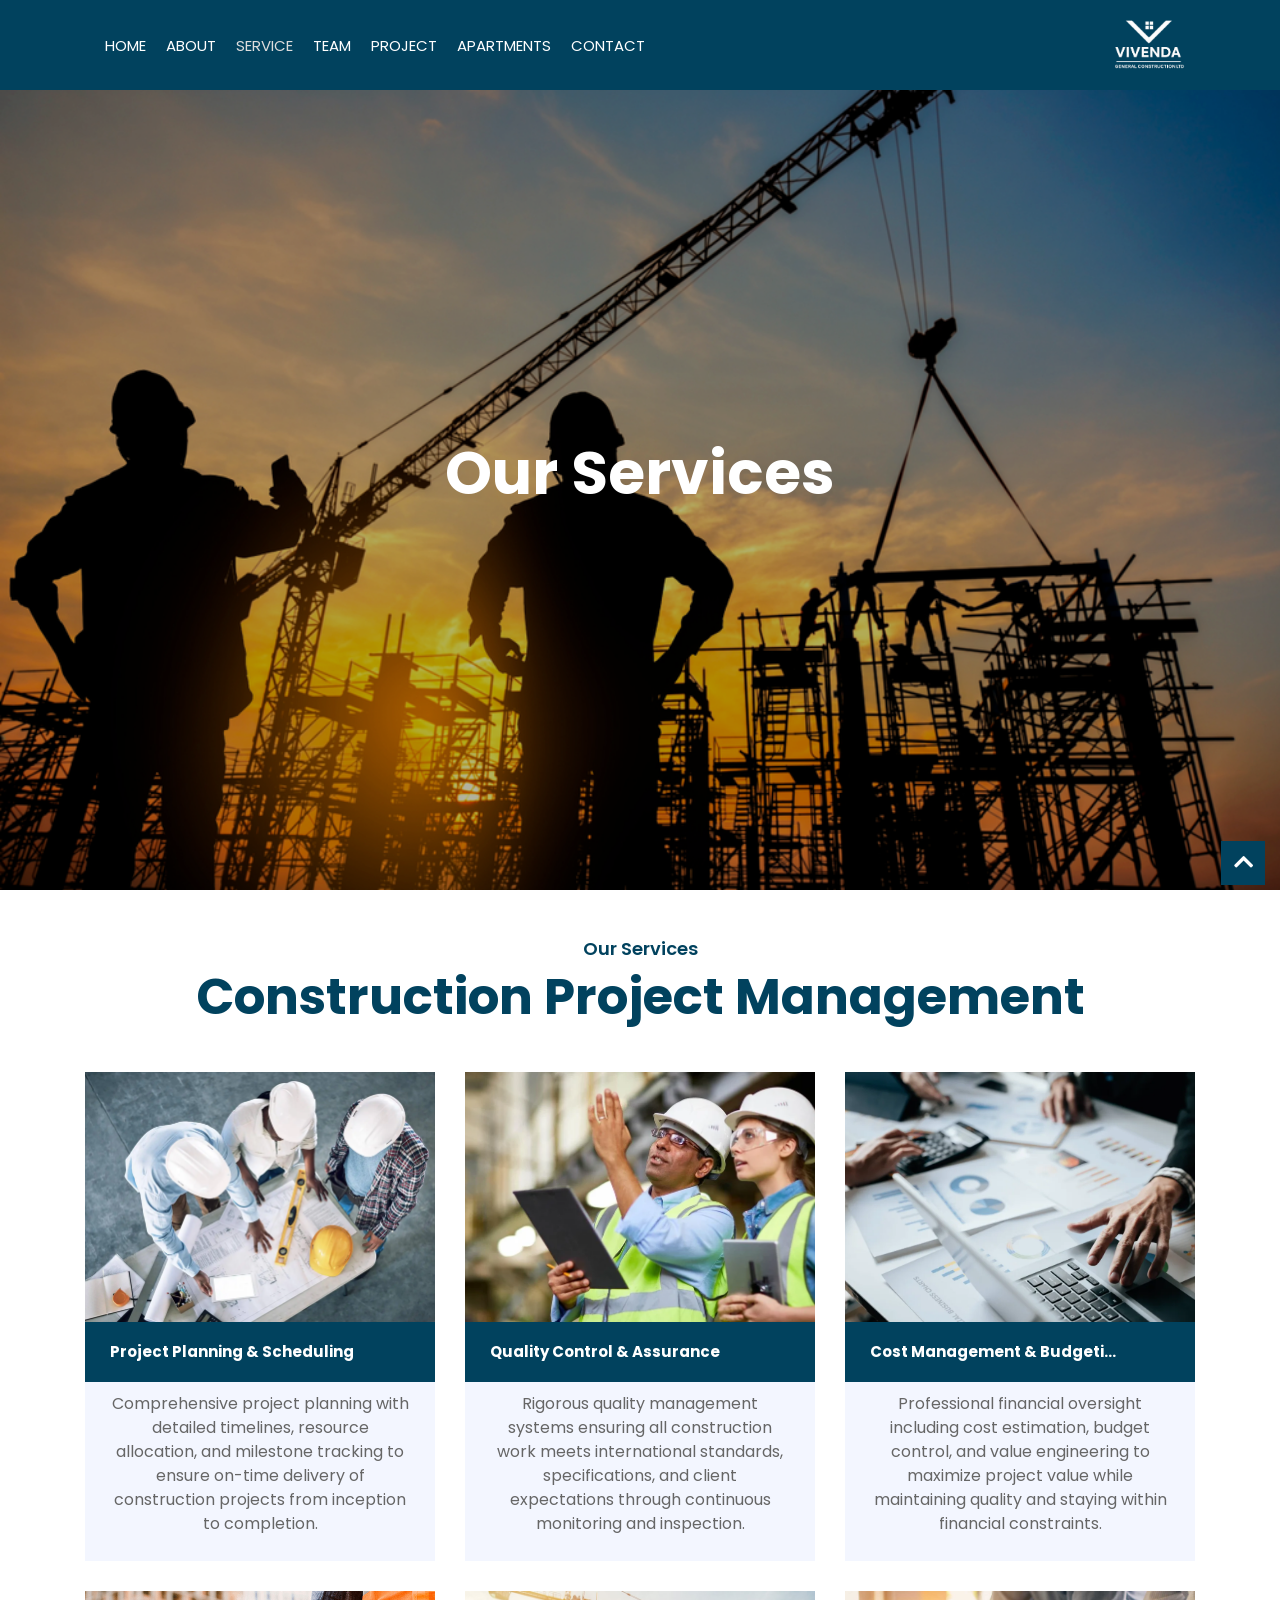
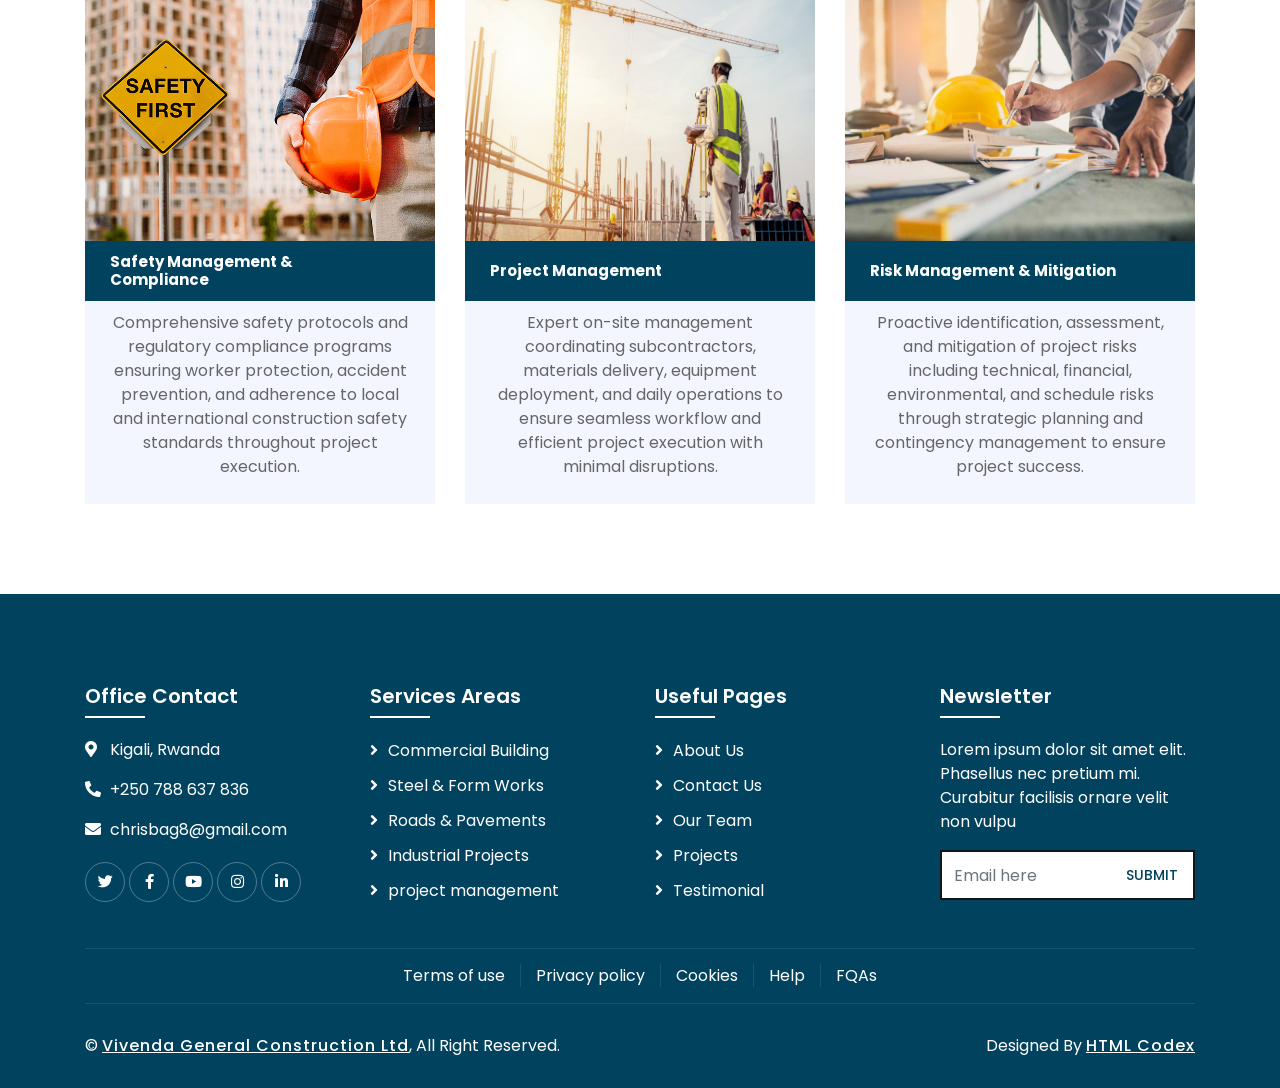
<file: service.html>
<!DOCTYPE html>
<html lang="en">
    <head>
        <meta charset="utf-8">
        <title>Our Services - Vivenda General Construction Ltd</title>
        <meta content="width=device-width, initial-scale=1.0" name="viewport">
        <meta content="Construction Services Rwanda, Commercial Building, Steel Works" name="keywords">
        <meta content="Vivenda GC Ltd offers comprehensive construction services in Rwanda" name="description">

        <!-- Favicon -->
        <link href="img/viv3.png" rel="icon">

        <!-- Google Font -->
        <link href="https://fonts.googleapis.com/css2?family=Poppins:wght@100;200;300;400;500;600;700;800;900&display=swap" rel="stylesheet">

        <!-- CSS Libraries -->
        <link href="https://stackpath.bootstrapcdn.com/bootstrap/4.4.1/css/bootstrap.min.css" rel="stylesheet">
        <link href="https://cdnjs.cloudflare.com/ajax/libs/font-awesome/5.10.0/css/all.min.css" rel="stylesheet">
        <link href="lib/flaticon/font/flaticon.css" rel="stylesheet"> 
        <link href="lib/animate/animate.min.css" rel="stylesheet">
        <link href="lib/owlcarousel/assets/owl.carousel.min.css" rel="stylesheet">
        <link href="lib/lightbox/css/lightbox.min.css" rel="stylesheet">
        <link href="lib/slick/slick.css" rel="stylesheet">
        <link href="lib/slick/slick-theme.css" rel="stylesheet">

        <!-- Template Stylesheet -->
        <link href="css/style.css" rel="stylesheet">
    </head>

    <body>
        <div class="wrapper">
            <!-- Nav Bar Start -->
            <div class="nav-bar">
                <div class="container-fluid">
                    <nav class="navbar navbar-expand-lg bg-dark navbar-dark">
                        <button type="button" class="navbar-toggler" data-toggle="collapse" data-target="#navbarCollapse">
                            <span class="navbar-toggler-icon"></span>
                        </button>
                        <a href="index.html" class="d-lg-none ml-auto"><img src="img/logo.png" alt="Vivenda Logo" style="height: 40px;"></a>

                        <div class="collapse navbar-collapse justify-content-between" id="navbarCollapse">
                            <div class="navbar-nav mr-auto">
                                <a href="index.html" class="nav-item nav-link">Home</a>
                                <a href="about.html" class="nav-item nav-link">About</a>
                                <a href="service.html" class="nav-item nav-link active">Service</a>
                                <a href="team.html" class="nav-item nav-link">Team</a>
                                <a href="portfolio.html" class="nav-item nav-link">Project</a>
                                <a href="gallery.html" class="nav-item nav-link">Apartments</a>
                                <a href="contact.html" class="nav-item nav-link">Contact</a>
                            </div>
                            <div class="ml-auto d-none d-lg-block">
                                <a href="index.html"><img src="img/logo.png" alt="Vivenda Logo" style="height: 50px;"></a>
                            </div>
                        </div>
                    </nav>
                </div>
            </div>
            <!-- Nav Bar End -->
            
            
            <!-- Carousel Start -->
            <div id="carousel" class="carousel slide" data-ride="carousel">
                <div class="carousel-inner">
                    <div class="carousel-item active">
                        <img src="img/construction.jpg" alt="Our Services">
                        <div class="carousel-caption">
                            <h1 class="animated fadeInLeft">Our Services</h1>
                        </div>
                    </div>
                </div>
            </div>
            <!-- Carousel End -->


            <!-- Service Start -->
            <div class="blog">
                <div class="container">
                    <div class="section-header text-center">
                        <p>Our Services</p>
                        <h2>Construction Project Management</h2>
                    </div>
                    <div class="row">
                        <div class="col-lg-4 col-md-6 wow fadeInUp" data-wow-delay="0.2s">
                            <div class="blog-item">
                                <div class="blog-img">
                                    <img src="img/planning.webp" alt="Image">
                                </div>
                                <div class="blog-title">
                                    <h3>Project Planning & Scheduling</h3>
                                </div>
                                <div class="blog-text">
                                    <p>
                                        Comprehensive project planning with detailed timelines, resource allocation, and milestone tracking to ensure on-time delivery of construction projects from inception to completion.
                                    </p>
                                </div>
                            </div>
                        </div>
                        <div class="col-lg-4 col-md-6 wow fadeInUp">
                            <div class="blog-item">
                                <div class="blog-img">
                                    <img src="img/quality.webp" alt="Image">
                                </div>
                                <div class="blog-title">
                                    <h3>Quality Control & Assurance</h3>
                                </div>
                                <div class="blog-text">
                                    <p>
                                        Rigorous quality management systems ensuring all construction work meets international standards, specifications, and client expectations through continuous monitoring and inspection.
                                    </p>
                                </div>
                            </div>
                        </div>
                        <div class="col-lg-4 col-md-6 wow fadeInUp" data-wow-delay="0.2s">
                            <div class="blog-item">
                                <div class="blog-img">
                                    <img src="img/cost.webp" alt="Image">
                                </div>
                                <div class="blog-title">
                                    <h3>Cost Management & Budgeting</h3>
                                </div>
                                <div class="blog-text">
                                    <p>
                                        Professional financial oversight including cost estimation, budget control, and value engineering to maximize project value while maintaining quality and staying within financial constraints.
                                    </p>
                                </div>
                            </div>
                        </div>
                        <div class="col-lg-4 col-md-6 wow fadeInUp" data-wow-delay="0.3s">
                            <div class="blog-item">
                                <div class="blog-img">
                                    <img src="img/safety.png" alt="Image">
                                </div>
                                <div class="blog-title">
                                    <h3>Safety Management & <br/>Compliance</h3>
                                </div>
                                <div class="blog-text">
                                    <p>
                                        Comprehensive safety protocols and regulatory compliance programs ensuring worker protection, accident prevention, and adherence to local and international construction safety standards throughout project execution.
                                    </p>
                                </div>
                            </div>
                        </div>
                        <div class="col-lg-4 col-md-6 wow fadeInUp" data-wow-delay="0.4s">
                            <div class="blog-item">
                                <div class="blog-img">
                                    <img src="img/site.jpg" alt="Image">
                                </div>
                                <div class="blog-title">
                                    <h3>Project Management</h3>
                                </div>
                                <div class="blog-text">
                                    <p>
                                        Expert on-site management coordinating subcontractors, materials delivery, equipment deployment, and daily operations to ensure seamless workflow and efficient project execution with minimal disruptions.
                                    </p>
                                </div>
                            </div>
                        </div>
                        <div class="col-lg-4 col-md-6 wow fadeInUp" data-wow-delay="0.5s">
                            <div class="blog-item">
                                <div class="blog-img">
                                    <img src="img/risk.jpg" alt="Image">
                                </div>
                                <div class="blog-title">
                                    <h3>Risk Management & Mitigation</h3>
                                </div>
                                <div class="blog-text">
                                    <p>
                                        Proactive identification, assessment, and mitigation of project risks including technical, financial, environmental, and schedule risks through strategic planning and contingency management to ensure project success.
                                    </p>
                                </div>
                            </div>
                        </div>
                    </div>
                </div>
            </div>
            <!-- Service End -->


            <!-- Footer Start -->
            <div class="footer wow fadeIn" data-wow-delay="0.3s">
                <div class="container">
                    <div class="row">
                        <div class="col-md-6 col-lg-3">
                            <div class="footer-contact">
                                <h2>Office Contact</h2>
                                <p><i class="fa fa-map-marker-alt"></i>Kigali, Rwanda</p>
                                <p><i class="fa fa-phone-alt"></i>+250 788 637 836</p>
                                <p><i class="fa fa-envelope"></i>chrisbag8@gmail.com</p>
                                <div class="footer-social">
                                    <a href=""><i class="fab fa-twitter"></i></a>
                                    <a href=""><i class="fab fa-facebook-f"></i></a>
                                    <a href=""><i class="fab fa-youtube"></i></a>
                                    <a href=""><i class="fab fa-instagram"></i></a>
                                    <a href=""><i class="fab fa-linkedin-in"></i></a>
                                </div>
                            </div>
                        </div>
                        <div class="col-md-6 col-lg-3">
                            <div class="footer-link">
                                <h2>Services Areas</h2>
                                <a href="">Commercial Building</a>
                                <a href="">Steel & Form Works</a>
                                <a href="">Roads & Pavements</a>
                                <a href="">Industrial Projects</a>
                                <a href="">project management</a>
                            </div>
                        </div>
                        <div class="col-md-6 col-lg-3">
                            <div class="footer-link">
                                <h2>Useful Pages</h2>
                                <a href="">About Us</a>
                                <a href="">Contact Us</a>
                                <a href="">Our Team</a>
                                <a href="">Projects</a>
                                <a href="">Testimonial</a>
                            </div>
                        </div>
                        <div class="col-md-6 col-lg-3">
                            <div class="newsletter">
                                <h2>Newsletter</h2>
                                <p>
                                    Lorem ipsum dolor sit amet elit. Phasellus nec pretium mi. Curabitur facilisis ornare velit non vulpu
                                </p>
                                <div class="form">
                                    <input class="form-control" placeholder="Email here">
                                    <button class="btn">Submit</button>
                                </div>
                            </div>
                        </div>
                    </div>
                </div>
                <div class="container footer-menu">
                    <div class="f-menu">
                        <a href="">Terms of use</a>
                        <a href="">Privacy policy</a>
                        <a href="">Cookies</a>
                        <a href="">Help</a>
                        <a href="">FQAs</a>
                    </div>
                </div>
                <div class="container copyright">
                    <div class="row">
                        <div class="col-md-6">
                            <p>&copy; <a href="#">Vivenda General Construction Ltd</a>, All Right Reserved.</p>
                        </div>
                        <div class="col-md-6">
                            <p>Designed By <a href="https://htmlcodex.com">HTML Codex</a></p>
                        </div>
                    </div>
                </div>
            </div>
            <!-- Footer End -->

            <a href="#" class="back-to-top"><i class="fa fa-chevron-up"></i></a>
        </div>

        <!-- JavaScript Libraries -->
        <script src="https://code.jquery.com/jquery-3.4.1.min.js"></script>
        <script src="https://stackpath.bootstrapcdn.com/bootstrap/4.4.1/js/bootstrap.bundle.min.js"></script>
        <script src="lib/easing/easing.min.js"></script>
        <script src="lib/wow/wow.min.js"></script>
        <script src="lib/owlcarousel/owl.carousel.min.js"></script>
        <script src="lib/isotope/isotope.pkgd.min.js"></script>
        <script src="lib/lightbox/js/lightbox.min.js"></script>
        <script src="lib/waypoints/waypoints.min.js"></script>
        <script src="lib/counterup/counterup.min.js"></script>
        <script src="lib/slick/slick.min.js"></script>

        <!-- Template Javascript -->
        <script src="js/main.js"></script>
    </body>
</html>
</file>
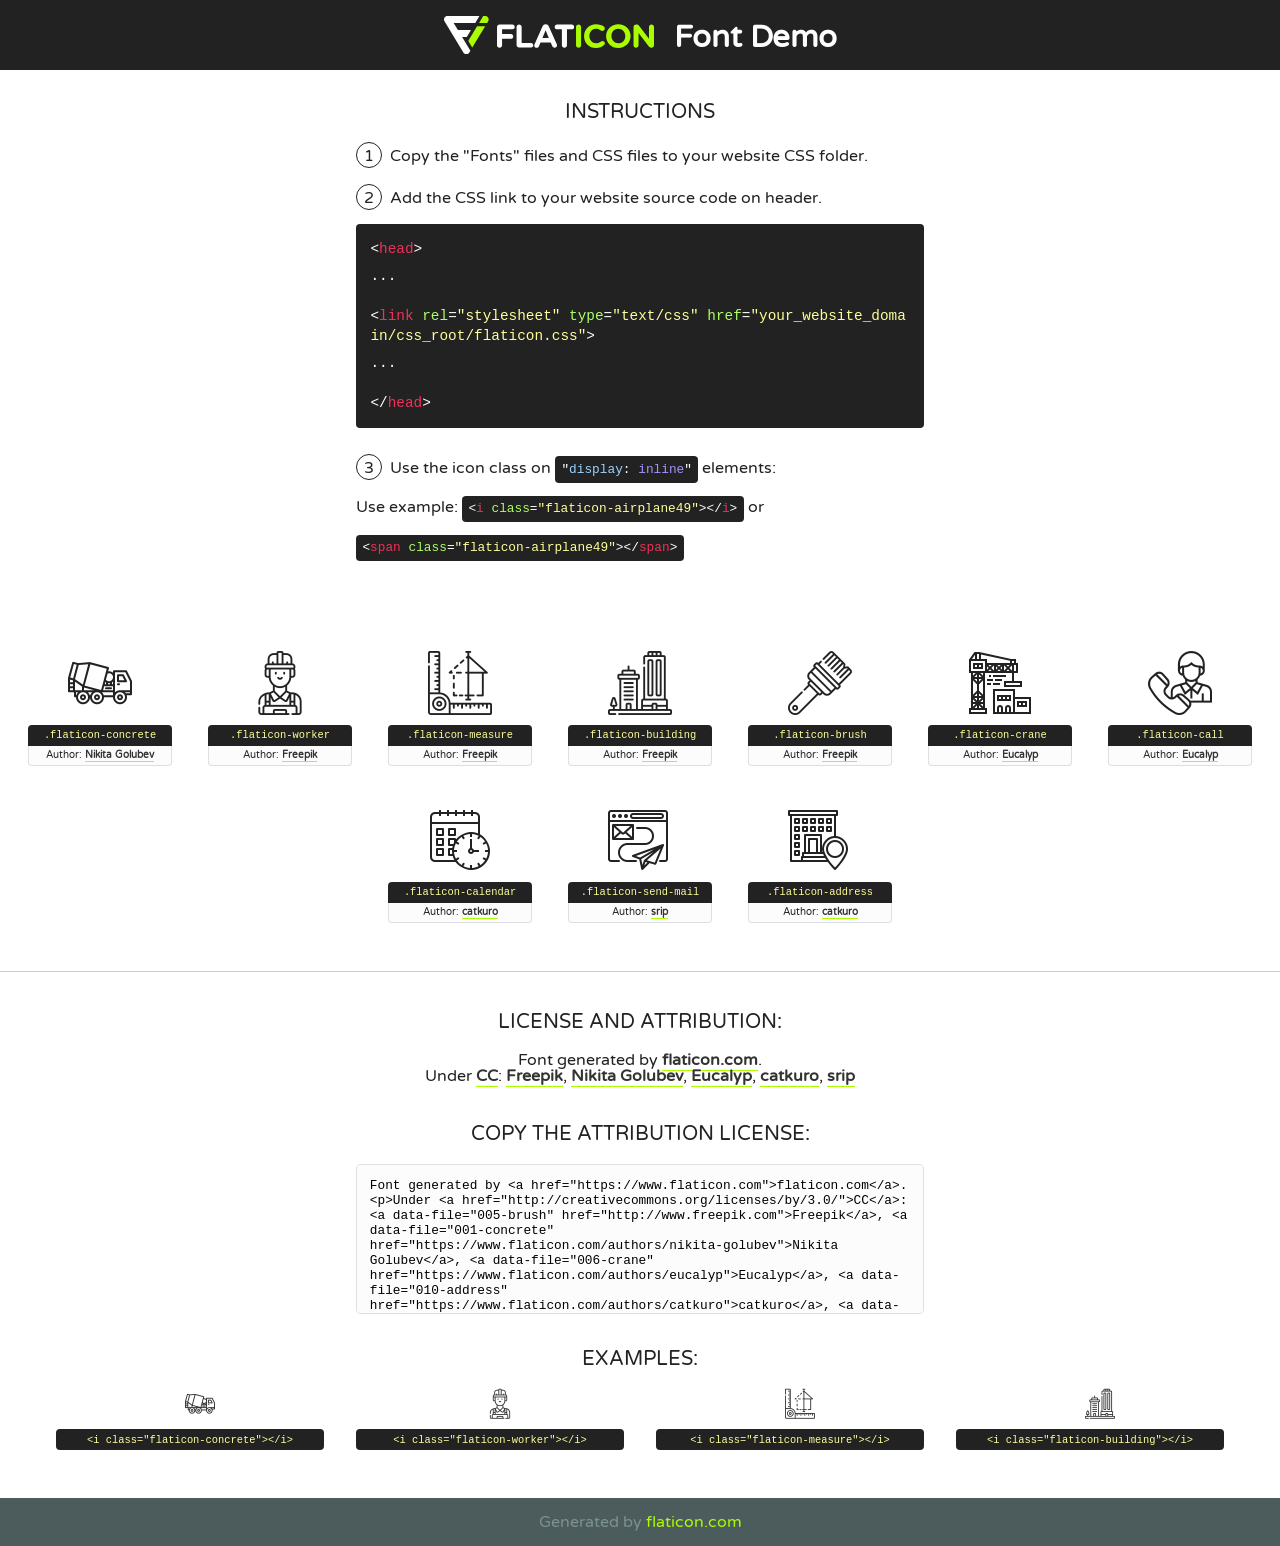
<file: lib/flaticon/font/flaticon.html>
<!DOCTYPE html>
<!--
  Flaticon icon font: Flaticon
  Creation date: 23/08/2020 07:24
-->
<html>
<!DOCTYPE html>
<html>

<head>
    <title>Flaticon WebFont</title>
    <link href="http://fonts.googleapis.com/css?family=Varela+Round" rel="stylesheet" type="text/css" />
    <link rel="stylesheet" type="text/css" href="flaticon.css">
    <meta charset="UTF-8">
    <style>
    html, body, div, span, applet, object, iframe,
    h1, h2, h3, h4, h5, h6, p, blockquote, pre,
    a, abbr, acronym, address, big, cite, code,
    del, dfn, em, img, ins, kbd, q, s, samp,
    small, strike, strong, sub, sup, tt, var,
    b, u, i, center,
    dl, dt, dd, ol, ul, li,
    fieldset, form, label, legend,
    table, caption, tbody, tfoot, thead, tr, th, td,
    article, aside, canvas, details, embed, 
    figure, figcaption, footer, header, hgroup, 
    menu, nav, output, ruby, section, summary,
    time, mark, audio, video {
        margin: 0;
        padding: 0;
        border: 0;
        font-size: 100%;
        font: inherit;
        vertical-align: baseline;
    }
    /* HTML5 display-role reset for older browsers */
    article, aside, details, figcaption, figure, 
    footer, header, hgroup, menu, nav, section {
        display: block;
    }
    body {
        line-height: 1;
    }
    ol, ul {
        list-style: none;
    }
    blockquote, q {
        quotes: none;
    }
    blockquote:before, blockquote:after,
    q:before, q:after {
        content: '';
        content: none;
    }
    table {
        border-collapse: collapse;
        border-spacing: 0;
    }
    body {
        font-family: 'Varela Round', Helvetica, Arial, sans-serif;
        font-size: 16px;
        color: #222;
    }
    a {
        color: #333;
        border-bottom: 1px solid #a9fd00;
        font-weight: bold;
        text-decoration: none;
    }
    * {
        -moz-box-sizing: border-box;
        -webkit-box-sizing: border-box;
        box-sizing: border-box;
        margin: 0;
        padding: 0;
    }
    [class^="flaticon-"]:before, [class*=" flaticon-"]:before, [class^="flaticon-"]:after, [class*=" flaticon-"]:after {
        font-family: Flaticon;
        font-size: 30px;
        font-style: normal;
        margin-left: 20px;
        color: #333;
    }
    .wrapper {
        max-width: 600px;
        margin: auto;
        padding: 0 1em;
    }
    .title {
        font-size: 1.25em;
        text-align: center;
        margin-bottom: 1em;
        text-transform: uppercase;
    }
    header {
        text-align: center;
        background-color: #222;
        color: #fff;
        padding: 1em;
    }
    header .logo {
        width: 210px;
        height: 38px;
        display: inline-block;
        vertical-align: middle;
        margin-right: 1em;
        border: none;
    }
    header strong {
        font-size: 1.95em;
        font-weight: bold;
        vertical-align: middle;
        margin-top: 5px;
        display: inline-block;
    }
    .demo {
        margin: 2em auto;
        line-height: 1.25em;
    }
    .demo ul li {
        margin-bottom: 1em;
    }
    .demo ul li .num {
        color: #222;
        border-radius: 20px;
        display: inline-block;
        width: 26px;
        padding: 3px;
        height: 26px;
        text-align: center;
        margin-right: 0.5em;
        border: 1px solid #222;
    }
    .demo ul li code {
        background-color: #222;
        border-radius: 4px;
        padding: 0.25em 0.5em;
        display: inline-block;
        color: #fff;
        font-family: Consolas,Monaco,Lucida Console,Liberation Mono,DejaVu Sans Mono,Bitstream Vera Sans Mono,Courier New, monospace;
        font-weight: lighter;
        margin-top: 1em;
        font-size: 0.8em;
        word-break: break-all;
    }
    .demo ul li code.big {
        padding: 1em;
        font-size: 0.9em;
    }
    .demo ul li code .red {
        color: #EF3159;
    }
    .demo ul li code .green {
        color: #ACFF65;
    }
    .demo ul li code .yellow {
        color: #FFFF99;
    }
    .demo ul li code .blue {
        color: #99D3FF;
    }
    .demo ul li code .purple {
        color: #A295FF;
    }
    .demo ul li code .dots {
        margin-top: 0.5em;
        display: block;
    }
    #glyphs {
        border-bottom: 1px solid #ccc;
        padding: 2em 0;
        text-align: center;
    }
    .glyph {
        display: inline-block;
        width: 9em;
        margin: 1em;
        text-align: center;
        vertical-align: top;
        background: #FFF;
    }
    .glyph .glyph-icon {
        padding: 10px;
        display: block;
        font-family:"Flaticon";
        font-size: 64px;
        line-height: 1;
    }
    .glyph .glyph-icon:before {
        font-size: 64px;
        color: #222;
        margin-left: 0;
    }
    .class-name {
        font-size: 0.65em;
        background-color: #222;
        color: #fff;
        border-radius: 4px 4px 0 0;
        padding: 0.5em;
        color: #FFFF99;
        font-family: Consolas,Monaco,Lucida Console,Liberation Mono,DejaVu Sans Mono,Bitstream Vera Sans Mono,Courier New, monospace;
    }
    .author-name {
        font-size: 0.6em;
        background-color: #fcfcfd;
        border: 1px solid #DEDEE4;
        border-top: 0;
        border-radius: 0 0 4px 4px;
        padding: 0.5em;
    }
    .class-name:last-child {
        font-size: 10px;
        color:#888;
    }
    .class-name:last-child a {
        font-size: 10px;
        color:#555;
    }
    .class-name:last-child a:hover {
        color:#a9fd00;
    }
    .glyph > input {
        display: block;
        width: 100px;
        margin: 5px auto;
        text-align: center;
        font-size: 12px;
        cursor: text;
    }
    .glyph > input.icon-input {
        font-family:"Flaticon";
        font-size: 16px;
        margin-bottom: 10px;
    }
    .attribution .title {
        margin-top: 2em;
    }
    .attribution textarea {
        background-color: #fcfcfd;
        padding: 1em;
        border: none;
        box-shadow: none;
        border: 1px solid #DEDEE4;
        border-radius: 4px;
        resize: none;
        width: 100%;
        height: 150px;
        font-size: 0.8em;
        font-family: Consolas,Monaco,Lucida Console,Liberation Mono,DejaVu Sans Mono,Bitstream Vera Sans Mono,Courier New, monospace;
        -webkit-appearance: none;
    }
    .iconsuse {
        margin: 2em auto;
        text-align: center;
        max-width: 1200px;
    }
    .iconsuse:after {
        content: '';
        display: table;
        clear: both;
    }
    .iconsuse .image {
        float: left;
        width: 25%;
        padding: 0 1em;
    }
    .iconsuse .image p {
        margin-bottom: 1em;
    }
    .iconsuse .image span {
        display: block;
        font-size: 0.65em;
        background-color: #222;
        color: #fff;
        border-radius: 4px;
        padding: 0.5em;
        color: #FFFF99;
        margin-top: 1em;
        font-family: Consolas,Monaco,Lucida Console,Liberation Mono,DejaVu Sans Mono,Bitstream Vera Sans Mono,Courier New, monospace;
    }
    #footer {
        text-align: center;
        background-color: #4C5B5C;
        color: #7c9192;
        padding: 1em;
    }
    #footer a {
        border: none;
        color: #a9fd00;
        font-weight: normal;
    }
    @media (max-width: 960px) {
        .iconsuse .image {
            width: 50%;
        }
    }
    @media (max-width: 560px) {
        .iconsuse .image {
            width: 100%;
        }
    }
    </style>
</head>

<body class="characters-off">

    <header>
        <a href="https://www.flaticon.com" target="_blank" class="logo">
            <svg version="1.1" xmlns="http://www.w3.org/2000/svg" xmlns:xlink="http://www.w3.org/1999/xlink" xmlns:a="http://ns.adobe.com/AdobeSVGViewerExtensions/3.0/" viewBox="0 0 560.875 102.036" enable-background="new 0 0 560.875 102.036" xml:space="preserve">
                <defs>
                </defs>
                <g>
                    <g class="letters">
                        <path fill="#ffffff" d="M141.596,29.675c0-3.777,2.985-6.767,6.764-6.767h34.438c3.426,0,6.15,2.728,6.15,6.15
                        c0,3.43-2.724,6.149-6.15,6.149h-27.674v13.091h23.719c3.429,0,6.151,2.724,6.151,6.15c0,3.43-2.723,6.149-6.151,6.149h-23.719
                        v17.574c0,3.773-2.986,6.761-6.764,6.761c-3.779,0-6.764-2.989-6.764-6.761V29.675z"></path>
                        <path fill="#ffffff" d="M193.844,29.149c0-3.781,2.985-6.767,6.764-6.767c3.776,0,6.763,2.985,6.763,6.767v42.957h25.039
                        c3.426,0,6.149,2.726,6.149,6.153c0,3.425-2.723,6.15-6.149,6.15h-31.802c-3.779,0-6.764-2.986-6.764-6.768V29.149z"></path>
                        <path fill="#ffffff" d="M241.891,75.71l21.438-48.407c1.492-3.341,4.215-5.357,7.906-5.357h0.792
                        c3.686,0,6.323,2.017,7.815,5.357l21.439,48.407c0.436,0.967,0.701,1.845,0.701,2.723c0,3.602-2.809,6.501-6.414,6.501
                        c-3.161,0-5.269-1.845-6.499-4.655l-4.132-9.661h-27.059l-4.301,10.102c-1.144,2.631-3.426,4.214-6.237,4.214
                        c-3.517,0-6.24-2.81-6.24-6.325C241.1,77.64,241.451,76.677,241.891,75.71z M279.932,58.666l-8.521-20.297l-8.526,20.297H279.932
                        z"></path>
                        <path fill="#ffffff" d="M314.864,35.387H301.86c-3.429,0-6.239-2.813-6.239-6.238c0-3.429,2.811-6.24,6.239-6.24h39.533
                        c3.426,0,6.237,2.811,6.237,6.24c0,3.425-2.811,6.238-6.237,6.238h-13.001v42.785c0,3.773-2.99,6.761-6.764,6.761
                        c-3.779,0-6.764-2.989-6.764-6.761V35.387z"></path>
                        <path fill="#A9FD00" d="M352.615,29.149c0-3.781,2.985-6.767,6.767-6.767c3.774,0,6.761,2.985,6.761,6.767v49.024
                        c0,3.773-2.987,6.761-6.761,6.761c-3.781,0-6.767-2.989-6.767-6.761V29.149z"></path>
                        <path fill="#A9FD00" d="M374.132,53.836v-0.179c0-17.481,13.178-31.801,32.065-31.801c9.22,0,15.459,2.458,20.557,6.238
                        c1.402,1.054,2.637,2.985,2.637,5.357c0,3.692-2.985,6.59-6.681,6.59c-1.845,0-3.071-0.702-4.044-1.319
                        c-3.776-2.813-7.729-4.393-12.562-4.393c-10.364,0-17.831,8.611-17.831,19.154v0.173c0,10.542,7.291,19.329,17.831,19.329
                        c5.715,0,9.492-1.756,13.359-4.834c1.049-0.874,2.458-1.491,4.039-1.491c3.429,0,6.325,2.813,6.325,6.236
                        c0,2.106-1.056,3.78-2.282,4.834c-5.539,4.834-12.036,7.733-21.878,7.733C387.572,85.464,374.132,71.493,374.132,53.836z"></path>
                        <path fill="#A9FD00" d="M433.009,53.836v-0.179c0-17.481,13.79-31.801,32.766-31.801c18.981,0,32.592,14.143,32.592,31.628v0.173
                        c0,17.483-13.785,31.807-32.769,31.807C446.625,85.464,433.009,71.32,433.009,53.836z M484.224,53.836v-0.179
                        c0-10.539-7.725-19.326-18.626-19.326c-10.893,0-18.449,8.611-18.449,19.154v0.173c0,10.542,7.73,19.329,18.626,19.329
                        C476.676,72.986,484.224,64.378,484.224,53.836z"></path>
                        <path fill="#A9FD00" d="M506.233,29.321c0-3.774,2.99-6.763,6.767-6.763h1.401c3.252,0,5.183,1.583,7.029,3.953l26.093,34.265
                        V29.059c0-3.692,2.99-6.677,6.681-6.677c3.683,0,6.671,2.985,6.671,6.677v48.934c0,3.78-2.987,6.765-6.764,6.765h-0.436
                        c-3.257,0-5.188-1.581-7.034-3.953l-27.056-35.492v32.944c0,3.687-2.985,6.676-6.678,6.676c-3.683,0-6.673-2.989-6.673-6.676
                        V29.321z"></path>
                    </g>
                    <g class="insignia">
                        <path fill="#ffffff" d="M48.372,56.137h12.517l11.156-18.537H37.186L25.688,18.539h57.825L94.668,0H9.271
                        C5.925,0,2.842,1.801,1.198,4.716c-1.644,2.907-1.593,6.482,0.134,9.343l50.38,83.501c1.678,2.781,4.689,4.476,7.938,4.476
                        c3.246,0,6.257-1.695,7.935-4.476l2.898-4.804L48.372,56.137z"></path>
                        <g class="i">
                            <path fill="#A9FD00" d="M93.575,18.539h0.031v0.004l21.652,0.004l2.705-4.488c1.727-2.861,1.778-6.436,0.133-9.343
                            C116.454,1.801,113.371,0,110.026,0h-5.294L93.575,18.539z"></path>
                            <polygon fill="#A9FD00" points="88.291,27.356 64.725,66.486 75.519,84.404 109.942,27.356"></polygon>
                        </g>
                    </g>
                </g>
            </svg>
        </a>
        <strong>Font Demo</strong>
    </header>


    <section class="demo wrapper">

        <p class="title">Instructions</p>

        <ul>
            <li>
                <span class="num">1</span>Copy the "Fonts" files and CSS files to your website CSS folder.
            </li>
            <li>
                <span class="num">2</span>Add the CSS link to your website source code on header.
                <code class="big">
                    &lt;<span class="red">head</span>&gt;
                    <br/><span class="dots">...</span>
                    <br/>&lt;<span class="red">link</span> <span class="green">rel</span>=<span class="yellow">"stylesheet"</span> <span class="green">type</span>=<span class="yellow">"text/css"</span> <span class="green">href</span>=<span class="yellow">"your_website_domain/css_root/flaticon.css"</span>&gt;
                    <br/><span class="dots">...</span>
                    <br/>&lt;/<span class="red">head</span>&gt;
                </code>
            </li>

            <li>
                <p>
                    <span class="num">3</span>Use the icon class on <code>"<span class="blue">display</span>:<span class="purple"> inline</span>"</code> elements:
                    <br />
                    Use example: <code>&lt;<span class="red">i</span> <span class="green">class</span>=<span class="yellow">&quot;flaticon-airplane49&quot;</span>&gt;&lt;/<span class="red">i</span>&gt;</code> or <code>&lt;<span class="red">span</span> <span class="green">class</span>=<span class="yellow">&quot;flaticon-airplane49&quot;</span>&gt;&lt;/<span class="red">span</span>&gt;</code>
            </li>
        </ul>

    </section>




   <section id="glyphs">          
    
      
        <div class="glyph"><div class="glyph-icon flaticon-concrete"></div>
            <div class="class-name">.flaticon-concrete</div>
            <div class="author-name">Author: <a data-file="001-concrete" href="https://www.flaticon.com/authors/nikita-golubev">Nikita Golubev</a> </div> 
        </div>        
        
        <div class="glyph"><div class="glyph-icon flaticon-worker"></div>
            <div class="class-name">.flaticon-worker</div>
            <div class="author-name">Author: <a data-file="002-worker" href="http://www.freepik.com">Freepik</a> </div> 
        </div>        
        
        <div class="glyph"><div class="glyph-icon flaticon-measure"></div>
            <div class="class-name">.flaticon-measure</div>
            <div class="author-name">Author: <a data-file="003-measure" href="http://www.freepik.com">Freepik</a> </div> 
        </div>        
        
        <div class="glyph"><div class="glyph-icon flaticon-building"></div>
            <div class="class-name">.flaticon-building</div>
            <div class="author-name">Author: <a data-file="004-building" href="http://www.freepik.com">Freepik</a> </div> 
        </div>        
        
        <div class="glyph"><div class="glyph-icon flaticon-brush"></div>
            <div class="class-name">.flaticon-brush</div>
            <div class="author-name">Author: <a data-file="005-brush" href="http://www.freepik.com">Freepik</a> </div> 
        </div>        
        
        <div class="glyph"><div class="glyph-icon flaticon-crane"></div>
            <div class="class-name">.flaticon-crane</div>
            <div class="author-name">Author: <a data-file="006-crane" href="https://www.flaticon.com/authors/eucalyp">Eucalyp</a> </div> 
        </div>        
        
        <div class="glyph"><div class="glyph-icon flaticon-call"></div>
            <div class="class-name">.flaticon-call</div>
            <div class="author-name">Author: <a data-file="007-call" href="https://www.flaticon.com/authors/eucalyp">Eucalyp</a> </div> 
        </div>        
        
        <div class="glyph"><div class="glyph-icon flaticon-calendar"></div>
            <div class="class-name">.flaticon-calendar</div>
            <div class="author-name">Author: <a data-file="008-calendar" href="https://www.flaticon.com/authors/catkuro">catkuro</a> </div> 
        </div>        
        
        <div class="glyph"><div class="glyph-icon flaticon-send-mail"></div>
            <div class="class-name">.flaticon-send-mail</div>
            <div class="author-name">Author: <a data-file="009-send-mail" href="https://www.flaticon.com/authors/srip">srip</a> </div> 
        </div>        
        
        <div class="glyph"><div class="glyph-icon flaticon-address"></div>
            <div class="class-name">.flaticon-address</div>
            <div class="author-name">Author: <a data-file="010-address" href="https://www.flaticon.com/authors/catkuro">catkuro</a> </div> 
        </div>        
        

    </section>



    <section class="attribution wrapper"   style="text-align:center;">

      <div class="title">License and attribution:</div><div class="attrDiv">Font generated by <a href="https://www.flaticon.com">flaticon.com</a>. <div><p>Under <a href="http://creativecommons.org/licenses/by/3.0/">CC</a>: <a data-file="005-brush" href="http://www.freepik.com">Freepik</a>, <a data-file="001-concrete" href="https://www.flaticon.com/authors/nikita-golubev">Nikita Golubev</a>, <a data-file="006-crane" href="https://www.flaticon.com/authors/eucalyp">Eucalyp</a>, <a data-file="010-address" href="https://www.flaticon.com/authors/catkuro">catkuro</a>, <a data-file="009-send-mail" href="https://www.flaticon.com/authors/srip">srip</a></p>  </div>
      </div>
      <div class="title">Copy the Attribution License:</div>

    <textarea onclick="this.focus();this.select();">Font generated by &lt;a href=&quot;https://www.flaticon.com&quot;&gt;flaticon.com&lt;/a&gt;. <p>Under <a href="http://creativecommons.org/licenses/by/3.0/">CC</a>: <a data-file="005-brush" href="http://www.freepik.com">Freepik</a>, <a data-file="001-concrete" href="https://www.flaticon.com/authors/nikita-golubev">Nikita Golubev</a>, <a data-file="006-crane" href="https://www.flaticon.com/authors/eucalyp">Eucalyp</a>, <a data-file="010-address" href="https://www.flaticon.com/authors/catkuro">catkuro</a>, <a data-file="009-send-mail" href="https://www.flaticon.com/authors/srip">srip</a></p>  
     </textarea>

    </section>

    <section class="iconsuse">

          <div class="title">Examples:</div>            
             
            <div class="image">
                <p>
                    <i class="glyph-icon flaticon-concrete"></i> 
                    <span>&lt;i class=&quot;flaticon-concrete&quot;&gt;&lt;/i&gt;</span>
                </p>
            </div>
            
            <div class="image">
                <p>
                    <i class="glyph-icon flaticon-worker"></i> 
                    <span>&lt;i class=&quot;flaticon-worker&quot;&gt;&lt;/i&gt;</span>
                </p>
            </div>
            
            <div class="image">
                <p>
                    <i class="glyph-icon flaticon-measure"></i> 
                    <span>&lt;i class=&quot;flaticon-measure&quot;&gt;&lt;/i&gt;</span>
                </p>
            </div>
            
            <div class="image">
                <p>
                    <i class="glyph-icon flaticon-building"></i> 
                    <span>&lt;i class=&quot;flaticon-building&quot;&gt;&lt;/i&gt;</span>
                </p>
            </div>
                       
        </div>
                            
    </section>

<div id="footer">
    <div>Generated by <a href="https://www.flaticon.com">flaticon.com</a>
    </div>
</div>



</body>
</html>
</file>
<file: lib/flaticon/font/flaticon.css>
/*
  	Flaticon icon font: Flaticon
  	Creation date: 23/08/2020 07:24
  	*/

@font-face {
  font-family: "Flaticon";
  src: url("./Flaticon.eot");
  src: url("./Flaticon.eot?#iefix") format("embedded-opentype"),
       url("./Flaticon.woff2") format("woff2"),
       url("./Flaticon.woff") format("woff"),
       url("./Flaticon.ttf") format("truetype"),
       url("./Flaticon.svg#Flaticon") format("svg");
  font-weight: normal;
  font-style: normal;
}

@media screen and (-webkit-min-device-pixel-ratio:0) {
  @font-face {
    font-family: "Flaticon";
    src: url("./Flaticon.svg#Flaticon") format("svg");
  }
}

[class^="flaticon-"]:before, [class*=" flaticon-"]:before,
[class^="flaticon-"]:after, [class*=" flaticon-"]:after {   
  font-family: Flaticon;
        font-size: 20px;
font-style: normal;
margin-left: 20px;
}

.flaticon-concrete:before { content: "\f100"; }
.flaticon-worker:before { content: "\f101"; }
.flaticon-measure:before { content: "\f102"; }
.flaticon-building:before { content: "\f103"; }
.flaticon-brush:before { content: "\f104"; }
.flaticon-crane:before { content: "\f105"; }
.flaticon-call:before { content: "\f106"; }
.flaticon-calendar:before { content: "\f107"; }
.flaticon-send-mail:before { content: "\f108"; }
.flaticon-address:before { content: "\f109"; }
</file>
<file: css/style.css>
/*******************************/
/********* General CSS *********/
/*******************************/
body {
    color: #666666;
    background: #ffffff;
    font-family: 'Poppins', sans-serif;
    font-weight: 400;
}

h1,
h2, 
h3, 
h4,
h5, 
h6 {
    color: rgba(1, 66, 94, 1);
}

a {
    color: #666666;
    transition: .3s;
}

a:hover,
a:active,
a:focus {
    color: rgba(1, 66, 94, 1);
    outline: none;
    text-decoration: none;
}

.btn:focus {
    box-shadow: none;
}

.wrapper {
    position: relative;
    width: 100%;
    max-width: 1366px;
    margin: 0 auto;
    background: #ffffff;
}

.back-to-top {
    position: fixed;
    display: none;
    background: rgba(1, 66, 94, 1);
    color: #ffffff;
    width: 44px;
    height: 44px;
    text-align: center;
    line-height: 1;
    font-size: 22px;
    right: 15px;
    bottom: 15px;
    transition: background 0.5s;
    z-index: 9;
}

.back-to-top:hover {
    color: rgba(1, 66, 94, 1);
    background: #ffffff;
    border: 2px solid rgba(1, 66, 94, 1);
}

.back-to-top i {
    padding-top: 10px;
}

.btn {
    transition: .3s;
}


/**********************************/
/********** Top Bar CSS ***********/
/**********************************/
.top-bar {
    position: relative;
    height: 90px;
    background: rgba(1, 66, 94, 1);
}

.top-bar .logo {
    padding: 15px 0;
    text-align: left;
    overflow: hidden;
}

.top-bar .logo h1 {
    margin: 0;
    color: #ffffff;
    font-size: 60px;
    line-height: 60px;
    font-weight: 700;
}

.top-bar .logo img {
    max-width: 100%;
    max-height: 60px;
}

.top-bar .top-bar-item {
    display: flex;
    align-items: center;
    justify-content: flex-end;
}

.top-bar .top-bar-icon {
    width: 40px;
    display: flex;
    align-items: center;
    justify-content: center;
}

.top-bar .top-bar-icon [class^="flaticon-"]::before {
    margin: 0;
    color: #ffffff;
    font-size: 40px;
}

.top-bar .top-bar-text {
    padding-left: 15px;
}

.top-bar .top-bar-text h3 {
    margin: 0 0 5px 0;
    color: #ffffff;
    font-size: 16px;
    font-weight: 400;
}

.top-bar .top-bar-text p {
    margin: 0;
    color: #ffffff;
    font-size: 13px;
    font-weight: 400;
}

@media (min-width: 992px) {
    .top-bar {
        padding: 0 60px;
    }
}

@media (max-width: 991.98px) {
    .top-bar .logo {
        text-align: center;
    }
}


/**********************************/
/*********** Nav Bar CSS **********/
/**********************************/
.nav-bar {
    position: relative;
    background: rgba(1, 66, 94, 1);
    transition: .3s;
}

.nav-bar .container-fluid {
    padding: 0;
}

.nav-bar.nav-sticky {
    position: fixed;
    top: 0;
    width: 100%;
    max-width: 1366px;
    box-shadow: 0 2px 5px rgba(0, 0, 0, .3);
    z-index: 999;
}

.nav-bar .navbar {
    height: 100%;
    background: rgba(1, 66, 94, 1) !important;
}

.navbar-dark .navbar-nav .nav-link,
.navbar-dark .navbar-nav .nav-link:focus,
.navbar-dark .navbar-nav .nav-link:hover,
.navbar-dark .navbar-nav .nav-link.active {
    padding: 10px 10px 8px 10px;
    color: #ffffff;
}

.navbar-dark .navbar-nav .nav-link:hover,
.navbar-dark .navbar-nav .nav-link.active {
    color: #dddddd;
    transition: none;
}

.nav-bar .dropdown-menu {
    margin-top: 0;
    border: 0;
    border-radius: 0;
    background: #f8f9fa;
}

.nav-bar .btn {
    color: #ffffff;
    border: 2px solid #ffffff;
    border-radius: 0;
}

.nav-bar .btn:hover {
    color: rgba(1, 66, 94, 1);
    background: #ffffff;
    border-color: #ffffff;
}

@media (min-width: 992px) {
    .nav-bar {
        padding: 0 75px;
    }
    
    .nav-bar.nav-sticky {
        padding: 0;
    }
    
    .nav-bar .navbar {
        padding: 20px;
    }
    
    .nav-bar .navbar-brand {
        display: none;
    }
    
    .nav-bar a.nav-link {
        padding: 8px 15px;
        font-size: 15px;
        text-transform: uppercase;
    }
}

@media (max-width: 991.98px) {
    .nav-bar .navbar {
        padding: 15px;
    }
    
    .nav-bar a.nav-link {
        padding: 5px;
    }
    
    .nav-bar .dropdown-menu {
        box-shadow: none;
    }
    
    .nav-bar .btn {
        display: none;
    }
}


/*******************************/
/******** Carousel CSS *********/
/*******************************/
.carousel {
    position: relative;
    width: 100%;
    height: calc(100vh - 100px);
    min-height: 600px;
    margin: 0 auto;
    text-align: center;
    overflow: hidden;
}

.carousel .carousel-inner,
.carousel .carousel-item {
    position: relative;
    width: 100%;
    height: 100%;
}

.carousel .carousel-item img {
    width: 100%;
    height: 100%;
    object-fit: cover;
}

.carousel .carousel-item::after {
    position: absolute;
    content: "";
    width: 100%;
    height: 100%;
    top: 0;
    left: 0;
    background: rgba(0, 0, 0, .3);
    z-index: 1;
}

.carousel .carousel-caption {
    position: absolute;
    top: 0;
    bottom: 0;
    display: flex;
    align-items: center;
    justify-content: center;
    flex-direction: column;
    height: calc(100vh - 100px);
    min-height: 600px;
}

.carousel .carousel-caption p {
    color: #ffffff;
    font-size: 30px;
    margin-bottom: 15px;
    letter-spacing: 1px;
}

.carousel .carousel-caption h1 {
    color: #ffffff;
    font-size: 60px;
    font-weight: 700;
    margin-bottom: 35px;
}

.carousel .carousel-caption .btn {
    padding: 15px 35px;
    font-size: 18px;
    font-weight: 500;
    letter-spacing: 1px;
    text-transform: uppercase;
    color: #ffffff;
    background: transparent;
    border: 2px solid #ffffff;
    border-radius: 0;
    transition: .3s;
}

.carousel .carousel-caption .btn:hover {
    color: #ffffff;
    background: rgba(1, 66, 94, 1);
    border-color: rgba(1, 66, 94, 1);
}

@media (max-width: 767.98px) {
    .carousel .carousel-caption h1 {
        font-size: 40px;
        font-weight: 700;
    }
    
    .carousel .carousel-caption p {
        font-size: 20px;
    }
    
    .carousel .carousel-caption .btn {
        padding: 12px 30px;
        font-size: 18px;
        font-weight: 500;
        letter-spacing: 0;
    }
}

@media (max-width: 575.98px) {
    .carousel .carousel-caption h1 {
        font-size: 30px;
        font-weight: 500;
    }
    
    .carousel .carousel-caption p {
        font-size: 16px;
    }
    
    .carousel .carousel-caption .btn {
        padding: 10px 25px;
        font-size: 16px;
        font-weight: 400;
        letter-spacing: 0;
    }
}

.carousel .animated {
    -webkit-animation-duration: 1.5s;
    animation-duration: 1.5s;
}


/*******************************/
/******* Page Header CSS *******/
/*******************************/
.page-header {
    position: relative;
    margin-bottom: 45px;
    padding: 90px 0;
    text-align: center;
    background: rgba(1, 66, 94, 1);
}

.page-header h2 {
    position: relative;
    color: #ffffff;
    font-size: 60px;
    font-weight: 700;
    margin-bottom: 20px;
    padding-bottom: 5px;
}

.page-header h2::after {
    position: absolute;
    content: "";
    width: 100px;
    height: 2px;
    left: calc(50% - 50px);
    bottom: 0;
    background: #ffffff;
}

.page-header a {
    position: relative;
    padding: 0 12px;
    font-size: 22px;
    color: #ffffff;
}

.page-header a:hover {
    color: #ffffff;
}

.page-header a::after {
    position: absolute;
    content: "/";
    width: 8px;
    height: 8px;
    top: -2px;
    right: -7px;
    text-align: center;
    color: #121518;
}

.page-header a:last-child::after {
    display: none;
}

@media (max-width: 991.98px) {
    .page-header {
        padding: 60px 0;
    }
    
    .page-header h2 {
        font-size: 45px;
    }
    
    .page-header a {
        font-size: 20px;
    }
}

@media (max-width: 767.98px) {
    .page-header {
        padding: 45px 0;
    }
    
    .page-header h2 {
        font-size: 35px;
    }
    
    .page-header a {
        font-size: 18px;
    }
}


/*******************************/
/******* Section Header ********/
/*******************************/
.section-header {
    position: relative;
    width: 100%;
    margin-bottom: 45px;
}

.section-header p {
    color: rgba(1, 66, 94, 1);
    font-size: 18px;
    font-weight: 600;
    margin-bottom: 5px;
}

.section-header h2 {
    margin: 0;
    position: relative;
    font-size: 50px;
    font-weight: 700;
}

@media (max-width: 767.98px) {
    .section-header h2 {
        font-size: 30px;
    }
}


/*******************************/
/********* Feature CSS *********/
/*******************************/
.feature {
    position: relative;
    margin-bottom: 45px;
}

.feature .col-md-12 {
    background: rgba(1, 66, 94, 1);
}
    
.feature .col-md-12:nth-child(2n) {
    color: rgba(1, 66, 94, 1);
    background: #ffffff;
    border: 2px solid rgba(1, 66, 94, 1);
}

.feature .feature-item {
    min-height: 250px;
    padding: 30px;
    display: flex;
    align-items: center;
    justify-content: flex-start;
}

.feature .feature-icon {
    position: relative;
    width: 60px;
    display: flex;
    align-items: center;
    justify-content: center;
}

.feature .feature-icon::before {
    position: absolute;
    content: "";
    width: 80px;
    height: 80px;
    top: -20px;
    left: -10px;
    border: 2px dotted #ffffff;
    border-radius: 60px;
    z-index: 1;
}

.feature .feature-icon::after {
    position: absolute;
    content: "";
    width: 79px;
    height: 79px;
    top: -18px;
    left: -9px;
    background: rgba(1, 66, 94, 1);
    border-radius: 60px;
    z-index: 2;
}

.feature .col-md-12:nth-child(2n) .feature-icon::after {
    background: #ffffff;
}

.feature .feature-icon [class^="flaticon-"]::before {
    position: relative;
    margin: 0;
    color: #ffffff;
    font-size: 60px;
    line-height: 60px;
    z-index: 3;
}

.feature .feature-text {
    padding-left: 30px;
}

.feature .feature-text h3 {
    margin: 0 0 10px 0;
    color: #ffffff;
    font-size: 25px;
    font-weight: 600;
}

.feature .feature-text p {
    margin: 0;
    color: #ffffff;
    font-size: 18px;
    font-weight: 400;
}

.feature .col-md-12:nth-child(2n) [class^="flaticon-"]::before,
.feature .col-md-12:nth-child(2n) h3,
.feature .col-md-12:nth-child(2n) p {
    color: rgba(1, 66, 94, 1);
}


/*******************************/
/********** About CSS **********/
/*******************************/
.about {
    position: relative;
    width: 100%;
    padding: 45px 0;
}

.about .section-header {
    margin-bottom: 30px;
}

.about .about-img {
    position: relative;
    height: 100%;
}

.about .about-img img {
    width: 100%;
    height: 100%;
    object-fit: cover;
}

.about .about-text p {
    font-size: 16px;
}

.about .about-text a.btn {
    position: relative;
    margin-top: 15px;
    padding: 15px 35px;
    font-size: 16px;
    font-weight: 500;
    letter-spacing: 1px;
    color: #ffffff;
    border-radius: 0;
    background: rgba(1, 66, 94, 1);
    transition: .3s;
}

.about .about-text a.btn:hover {
    color: rgba(1, 66, 94, 1);
    background: #ffffff;
    border: 2px solid rgba(1, 66, 94, 1);
}

@media (max-width: 767.98px) {
    .about .about-img {
        margin-bottom: 30px;
        height: auto;
    }
}


/*******************************/
/********** Fact CSS ***********/
/*******************************/
.fact {
    position: relative;
    width: 100%;
    padding: 45px 0;
}

.fact .col-6 {
    display: flex;
    align-items: flex-start;
}

.fact .fact-icon {
    position: relative;
    margin: 7px 15px 0 15px;
    width: 60px;
    display: flex;
    align-items: center;
    justify-content: center;
}

.fact .fact-icon [class^="flaticon-"]::before {
    margin: 0;
    font-size: 60px;
    line-height: 60px;
    background-image: linear-gradient(#ffffff, rgba(1, 66, 94, 1));
    -webkit-background-clip: text;
    -webkit-text-fill-color: transparent;
}

.fact .fact-right .fact-icon [class^="flaticon-"]::before {
    background-image: linear-gradient(#ffffff, #ffffff);
    -webkit-background-clip: text;
    -webkit-text-fill-color: transparent;
}

.fact .fact-left,
.fact .fact-right {
    padding-top: 60px;
    padding-bottom: 60px;
}

.fact .fact-text h2 {
    font-size: 35px;
    font-weight: 700;
}

.fact .fact-text p {
    margin: 0;
    font-size: 16px;
    font-weight: 600;
    text-transform: uppercase;
}

.fact .fact-left {
    color: #ffffff;
    background: rgba(1, 66, 94, 1);
}

.fact .fact-right {
    color: #ffffff;
    background: rgba(1, 66, 94, 1);
}

.fact .fact-left h2 {
    color: #ffffff;
}


/*******************************/
/********* Service CSS *********/
/*******************************/
.service {
    position: relative;
    width: 100%;
    padding: 45px 0 15px 0;
}

.service .service-item {
    position: relative;
    width: 100%;
    text-align: center;
    margin-bottom: 30px;
}

.service .service-img {
    position: relative;
    overflow: hidden;
    height: 250px;
}

.service .service-img img {
    width: 100%;
    height: 100%;
    object-fit: cover;
}

.service .service-overlay {
    position: absolute;
    width: 100%;
    height: 100%;
    top: 0;
    left: 0;
    padding: 30px;
    display: flex;
    align-items: center;
    justify-content: center;
    background: rgba(3, 15, 39, .7);
    transition: .5s;
    opacity: 0;
}

.service .service-item:hover .service-overlay {
    opacity: 1;
}

.service .service-overlay p {
    margin: 0;
    color: #ffffff;
}

.service .service-text {
    display: flex;
    align-items: center;
    height: 60px;
    background: rgba(1, 66, 94, 1);
    overflow: hidden;
    white-space: nowrap;
    text-overflow: ellipsis;
}

.service .service-text h3 {
    margin: 0;
    padding: 0 15px 0 25px;
    width: calc(100% - 60px);
    font-size: 16px;
    font-weight: 700;
    color: #ffffff;
    text-align: left;
    overflow: hidden;
    white-space: nowrap;
    text-overflow: ellipsis;
}

.service .service-item a.btn {
    width: 60px;
    height: 60px;
    padding: 3px 0 0 3px;
    display: flex;
    align-items: center;
    justify-content: center;
    font-size: 60px;
    line-height: 60px;
    font-weight: 100;
    color: rgba(1, 66, 94, 1);
    background: #ffffff;
    border-radius: 0;
    transition: .3s;
}

.service .service-item:hover a.btn {
    color: #ffffff;
    background: rgba(1, 66, 94, 1);
}


/*******************************/
/********** Video CSS **********/
/*******************************/
.video {
    position: relative;
    margin: 45px 0;
    height: 100%;
    min-height: 500px;
    background: linear-gradient(rgba(3, 15, 39, .9), rgba(3, 15, 39, .9)), url(../img/carousel-1.jpg);
    background-attachment: fixed;
    background-position: center;
    background-repeat: no-repeat;
    background-size: cover;
}

.video .btn-play {
    position: absolute;
    z-index: 1;
    top: 50%;
    left: 50%;
    transform: translateX(-50%) translateY(-50%);
    box-sizing: content-box;
    display: block;
    width: 32px;
    height: 44px;
    border-radius: 50%;
    border: none;
    outline: none;
    padding: 18px 20px 18px 28px;
}

.video .btn-play:before {
    content: "";
    position: absolute;
    z-index: 0;
    left: 50%;
    top: 50%;
    transform: translateX(-50%) translateY(-50%);
    display: block;
    width: 100px;
    height: 100px;
    background: rgba(1, 66, 94, 1);
    border-radius: 50%;
    animation: pulse-border 1500ms ease-out infinite;
}

.video .btn-play:after {
    content: "";
    position: absolute;
    z-index: 1;
    left: 50%;
    top: 50%;
    transform: translateX(-50%) translateY(-50%);
    display: block;
    width: 100px;
    height: 100px;
    background: rgba(1, 66, 94, 1);
    border-radius: 50%;
    transition: all 200ms;
}

.video .btn-play:hover:after {
    background-color: rgba(1, 66, 94, 1);
}

.video .btn-play img {
    position: relative;
    z-index: 3;
    max-width: 100%;
    width: auto;
    height: auto;
}

.video .btn-play span {
    display: block;
    position: relative;
    z-index: 3;
    width: 0;
    height: 0;
    border-left: 32px solid #ffffff;
    border-top: 22px solid transparent;
    border-bottom: 22px solid transparent;
}

@keyframes pulse-border {
  0% {
    transform: translateX(-50%) translateY(-50%) translateZ(0) scale(1);
    opacity: 1;
  }
  100% {
    transform: translateX(-50%) translateY(-50%) translateZ(0) scale(1.5);
    opacity: 0;
  }
}

#videoModal .modal-dialog {
    position: relative;
    max-width: 800px;
    margin: 60px auto 0 auto;
}

#videoModal .modal-body {
    position: relative;
    padding: 0px;
}

#videoModal .close {
    position: absolute;
    width: 30px;
    height: 30px;
    right: 0px;
    top: -30px;
    z-index: 999;
    font-size: 30px;
    font-weight: normal;
    color: #ffffff;
    background: #000000;
    opacity: 1;
}


/*******************************/
/*********** Team CSS **********/
/*******************************/
.team {
    position: relative;
    width: 100%;
    padding: 45px 0 15px 0;
}

.team .team-item {
    position: relative;
    margin-bottom: 30px;
    overflow: hidden;
}

.team .team-img {
    position: relative;
    height: 400px;
    overflow: hidden;
}

.team .team-img img {
    width: 100%;
    height: 100%;
    object-fit: cover;
}

.team .team-text {
    position: relative;
    padding: 25px 15px;
    text-align: center;
    background: rgba(1, 66, 94, 1);
    transition: .5s;
}

.team .team-text h2 {
    font-size: 20px;
    font-weight: 600;
    color: #ffffff;
    transition: .5s;
}

.team .team-text p {
    margin: 0;
    color: #ffffff;
}

.team .team-item:hover .team-text {
    background: #ffffff;
    border: 2px solid rgba(1, 66, 94, 1);
}

.team .team-item:hover .team-text h2 {
    color: rgba(1, 66, 94, 1);
    letter-spacing: 1px;
}

.team .team-item:hover .team-text p {
    color: rgba(1, 66, 94, 1);
}

.team .team-social {
    position: absolute;
    width: 100px;
    top: 0;
    left: -50px;
    display: flex;
    flex-direction: column;
    font-size: 0;
}

.team .team-social a {
    position: relative;
    left: 0;
    width: 50px;
    height: 50px;
    display: flex;
    align-items: center;
    justify-content: center;
    font-size: 18px;
    color: #ffffff;
}

.team .team-item:hover .team-social a:first-child {
    background: rgba(1, 66, 94, 1);
    left: 50px;
    transition: .3s 0s;
}

.team .team-item:hover .team-social a:nth-child(2) {
    background: rgba(1, 66, 94, 1);
    left: 50px;
    transition: .3s .1s;
}

.team .team-item:hover .team-social a:nth-child(3) {
    background: rgba(1, 66, 94, 1);
    left: 50px;
    transition: .3s .2s;
}

.team .team-item:hover .team-social a:nth-child(4) {
    background: rgba(1, 66, 94, 1);
    left: 50px;
    transition: .3s .3s;
}


/*******************************/
/*********** FAQs CSS **********/
/*******************************/
.faqs {
    position: relative;
    width: 100%;
    padding: 45px 0;
}

.faqs .row {
    position: relative;
}

.faqs .row::after {
    position: absolute;
    content: "";
    width: 1px;
    height: 100%;
    top: 0;
    left: calc(50% - .5px);
    background: rgba(1, 66, 94, 1);
}

.faqs #accordion-1 {
    padding-right: 15px;
}

.faqs #accordion-2 {
    padding-left: 15px;
}

@media(max-width: 767.98px) {
    .faqs .row::after {
        display: none;
    }
    
    .faqs #accordion-1,
    .faqs #accordion-2 {
        padding: 0;
    }
    
    .faqs #accordion-2 {
        padding-top: 15px;
    }
}

.faqs .card {
    margin-bottom: 15px;
    border: none;
    border-radius: 0;
}

.faqs .card:last-child {
    margin-bottom: 0;
}

.faqs .card-header {
    padding: 0;
    border: none;
    background: #ffffff;
}

.faqs .card-header a {
    display: block;
    padding: 10px 25px;
    width: 100%;
    color: #121518;
    font-size: 16px;
    line-height: 40px;
    border: 1px solid rgba(0, 0, 0, .1);
    transition: .5s;
}

.faqs .card-header [data-toggle="collapse"][aria-expanded="true"] {
    background: rgba(1, 66, 94, 1);
}

.faqs .card-header [data-toggle="collapse"]:after {
    font-family: 'font Awesome 5 Free';
    content: "\f067";
    float: right;
    color: rgba(1, 66, 94, 1);
    font-size: 12px;
    font-weight: 900;
    transition: .5s;
}

.faqs .card-header [data-toggle="collapse"][aria-expanded="true"]:after {
    font-family: 'font Awesome 5 Free';
    content: "\f068";
    float: right;
    color: #ffffff;
    font-size: 12px;
    font-weight: 900;
    transition: .5s;
}

.faqs .card-body {
    padding: 20px 25px;
    font-size: 16px;
    background: #ffffff;
    border: 1px solid rgba(0, 0, 0, .1);
    border-top: none;
}


/*******************************/
/******* Testimonial CSS *******/
/*******************************/
.testimonial {
    position: relative;
    margin: 45px 0;
    padding: 90px 0;
    text-align: center;
    background: linear-gradient(rgba(1, 66, 94, .9), rgba(1, 66, 94, .9)), url(../img/carousel-1.jpg);
    background-attachment: fixed;
    background-position: center;
    background-repeat: no-repeat;
    background-size: cover;
}

.testimonial .container {
    max-width: 760px;
}

.about-page .testimonial {
    padding-bottom: 90px;
}

.testimonial .testimonial-slider-nav {
    position: relative;
    width: 300px;
    margin: 0 auto;
}

.testimonial .testimonial-slider-nav .slick-slide {
    position: relative;
    opacity: 0;
    transition: .5s;
}

.testimonial .testimonial-slider-nav .slick-active {
    opacity: 1;
    transform: scale(1.3);
}

.testimonial .testimonial-slider-nav .slick-center {
    transform: scale(1.8);
    z-index: 1;
}

.testimonial .testimonial-slider-nav .slick-slide img {
    position: relative;
    display: block;
    margin-top: 37px;
    width: 100%;
    height: auto;
    border-radius: 100px;
}

.testimonial .testimonial-slider {
    position: relative;
    margin-top: 15px;
    padding-top: 50px;
}

.testimonial .testimonial-slider::before {
    position: absolute;
    content: "";
    width: 60px;
    height: 50px;
    top: 0;
    left: calc(50% - 30px);
    background: url(../img/quote.png) top center no-repeat;
}

.testimonial .testimonial-slider h3 {
    color: #ffffff;
    font-size: 22px;
    font-weight: 700;
}

.testimonial .testimonial-slider h4 {
    font-size: 14px;
    font-weight: 300;
    color: #ffffff;
    font-style: italic;
    margin-bottom: 10px;
}

.testimonial .testimonial-slider p {
    color: #ffffff;
    font-size: 16px;
    font-weight: 300;
    margin: 0;
}


/*******************************/
/*********** Blog CSS **********/
/*******************************/
.blog {
    position: relative;
    width: 100%;
    padding: 45px 0 15px 0;
}

.blog .blog-item {
    position: relative;
    width: 100%;
    text-align: center;
    margin-bottom: 30px;
}

.blog .blog-img {
    position: relative;
    overflow: hidden;
}

.blog .blog-img img {
    width: 100%;
    height: 250px;
    object-fit: cover;
}

.blog .blog-title {
    display: flex;
    align-items: center;
    height: 60px;
    background: rgba(1, 66, 94, 1);
    overflow: hidden;
    white-space: nowrap;
    text-overflow: ellipsis;
}

.blog .blog-title h3 {
    margin: 0;
    padding: 0 15px 0 25px;
    width: calc(100% - 60px);
    font-size: 15px;
    font-weight: 700;
    color: #ffffff;
    text-align: left;
    overflow: hidden;
    white-space: nowrap;
    text-overflow: ellipsis;
}

.blog .blog-title a.btn {
    width: 60px;
    height: 60px;
    padding: 3px 0 0 3px;
    display: flex;
    align-items: center;
    justify-content: center;
    font-size: 60px;
    line-height: 60px;
    font-weight: 100;
    color: rgba(1, 66, 94, 1);
    background: #ffffff;
    border-radius: 0;
    transition: .3s;
}

.blog .blog-item:hover a.btn {
    color: #ffffff;
}

.blog .blog-meta {
    position: relative;
    padding: 25px 0 10px 0;
    background: #f3f6ff;
}

.blog .blog-meta::after {
    position: absolute;
    content: "";
    width: 100px;
    height: 1px;
    left: calc(50% - 50px);
    bottom: 0;
    background: rgba(1, 66, 94, 1);
}

.blog .blog-meta p {
    display: inline-block;
    margin: 0;
    padding: 0 3px;
    font-size: 14px;
    font-weight: 300;
    font-style: italic;
    color: #666666;
}

.blog .blog-meta p a {
    margin-left: 5px;
    font-style: normal;
}

.blog .blog-text {
    padding: 10px 25px 25px 25px;
    background: #f3f6ff;
}

.blog .blog-text p {
    margin: 0;
    font-size: 16px;
}

.blog .pagination .page-link {
    color: rgba(1, 66, 94, 1);
    border-radius: 0;
    border-color: rgba(1, 66, 94, 1);
}

.blog .pagination .page-link:hover,
.blog .pagination .page-item.active .page-link {
    color: #ffffff;
    background: rgba(1, 66, 94, 1);
}

.blog .pagination .disabled .page-link {
    color: #999999;
}


/*******************************/
/******* Single Post CSS *******/
/*******************************/
.single {
    position: relative;
    padding: 45px 0;
}

.single .single-content {
    position: relative;
    margin-bottom: 30px;
    overflow: hidden;
}

.single .single-content img {
    margin-bottom: 20px;
    width: 100%;
}

.single .single-tags {
    margin: -5px -5px 41px -5px;
    font-size: 0;
}

.single .single-tags a {
    margin: 5px;
    display: inline-block;
    padding: 7px 15px;
    font-size: 14px;
    font-weight: 400;
    color: #666666;
    border: 1px solid #dddddd;
}

.single .single-tags a:hover {
    color: #ffffff;
    background: rgba(1, 66, 94, 1);
}

.single .single-bio {
    margin-bottom: 45px;
    padding: 30px;
    background: #f3f6ff;
    display: flex;
}

.single .single-bio-img {
    width: 100%;
    max-width: 100px;
}

.single .single-bio-img img {
    width: 100%;
}

.single .single-bio-text {
    padding-left: 30px;
}

.single .single-bio-text h3 {
    font-size: 20px;
    font-weight: 700;
}

.single .single-bio-text p {
    margin: 0;
}

.single .single-related {
    margin-bottom: 45px;
}

.single .single-related h2 {
    font-size: 30px;
    font-weight: 700;
    margin-bottom: 25px;
}

.single .related-slider {
    position: relative;
    margin: 0 -15px;
    width: calc(100% + 30px);
}

.single .related-slider .post-item {
    margin: 0 15px;
}

.single .post-item {
    display: flex;
    align-items: center;
    margin-bottom: 15px;
}

.single .post-item .post-img {
    width: 100%;
    max-width: 80px;
}

.single .post-item .post-img img {
    width: 100%;
}

.single .post-item .post-text {
    padding-left: 15px;
}

.single .post-item .post-text a {
    font-size: 16px;
    font-weight: 400;
}

.single .post-item .post-meta {
    display: flex;
    margin-top: 8px;
}

.single .post-item .post-meta p {
    display: inline-block;
    margin: 0;
    padding: 0 3px;
    font-size: 14px;
    font-weight: 300;
    font-style: italic;
}

.single .post-item .post-meta p a {
    margin-left: 5px;
    font-size: 14px;
    font-weight: 300;
    font-style: normal;
}

.single .related-slider .owl-nav {
    position: absolute;
    width: 90px;
    top: -55px;
    right: 15px;
    display: flex;
}

.single .related-slider .owl-nav .owl-prev,
.single .related-slider .owl-nav .owl-next {
    margin-left: 15px;
    width: 30px;
    height: 30px;
    display: flex;
    align-items: center;
    justify-content: center;
    color: #ffffff;
    background: rgba(1, 66, 94, 1);
    font-size: 16px;
    transition: .3s;
}

.single .related-slider .owl-nav .owl-prev:hover,
.single .related-slider .owl-nav .owl-next:hover {
    color: rgba(1, 66, 94, 1);
    background: #ffffff;
    border: 1px solid rgba(1, 66, 94, 1);
}

.single .single-comment {
    position: relative;
    margin-bottom: 45px;
}

.single .single-comment h2 {
    font-size: 30px;
    font-weight: 700;
    margin-bottom: 25px;
}

.single .comment-list {
    list-style: none;
    padding: 0;
}

.single .comment-child {
    list-style: none;
}

.single .comment-body {
    display: flex;
    margin-bottom: 30px;
}

.single .comment-img {
    width: 60px;
}

.single .comment-img img {
    width: 100%;
}

.single .comment-text {
    padding-left: 15px;
    width: calc(100% - 60px);
}

.single .comment-text h3 {
    font-size: 18px;
    font-weight: 600;
    margin-bottom: 3px;
}

.single .comment-text span {
    display: block;
    font-size: 14px;
    font-weight: 300;
    margin-bottom: 5px;
}

.single .comment-text .btn {
    padding: 3px 10px;
    font-size: 14px;
    color: rgba(1, 66, 94, 1);
    background: #dddddd;
    border-radius: 0;
}

.single .comment-text .btn:hover {
    background: rgba(1, 66, 94, 1);
    color: #ffffff;
}

.single .comment-form {
    position: relative;
}

.single .comment-form h2 {
    font-size: 30px;
    font-weight: 700;
    margin-bottom: 25px;
}

.single .comment-form form {
    padding: 30px;
    background: #f3f6ff;
}

.single .comment-form form .form-group:last-child {
    margin: 0;
}

.single .comment-form input,
.single .comment-form textarea {
    border-radius: 0;
}

.single .comment-form .btn {
    padding: 15px 30px;
    color: #ffffff;
    background: rgba(1, 66, 94, 1);
}

.single .comment-form .btn:hover {
    color: rgba(1, 66, 94, 1);
    background: #ffffff;
    border: 1px solid rgba(1, 66, 94, 1);
}


/**********************************/
/*********** Sidebar CSS **********/
/**********************************/
.sidebar {
    position: relative;
    width: 100%;
}

@media(max-width: 991.98px) {
    .sidebar {
        margin-top: 45px;
    }
}

.sidebar .sidebar-widget {
    position: relative;
    margin-bottom: 45px;
}

.sidebar .sidebar-widget .widget-title {
    position: relative;
    margin-bottom: 30px;
    padding-bottom: 5px;
    font-size: 30px;
    font-weight: 700;
}

.sidebar .sidebar-widget .widget-title::after {
    position: absolute;
    content: "";
    width: 60px;
    height: 2px;
    bottom: 0;
    left: 0;
    background: rgba(1, 66, 94, 1);
}

.sidebar .sidebar-widget .search-widget {
    position: relative;
}

.sidebar .search-widget input {
    height: 50px;
    border: 1px solid #dddddd;
    border-radius: 0;
}

.sidebar .search-widget input:focus {
    box-shadow: none;
}

.sidebar .search-widget .btn {
    position: absolute;
    top: 6px;
    right: 15px;
    height: 40px;
    padding: 0;
    font-size: 25px;
    color: rgba(1, 66, 94, 1);
    background: none;
    border-radius: 0;
    border: none;
    transition: .3s;
}

.sidebar .search-widget .btn:hover {
    color: rgba(1, 66, 94, 1);
}

.sidebar .sidebar-widget .recent-post {
    position: relative;
}

.sidebar .sidebar-widget .tab-post {
    position: relative;
}

.sidebar .tab-post .nav.nav-pills .nav-link {
    color: #ffffff;
    background: rgba(1, 66, 94, 1);
    border-radius: 0;
}

.sidebar .tab-post .nav.nav-pills .nav-link:hover,
.sidebar .tab-post .nav.nav-pills .nav-link.active {
    color: rgba(1, 66, 94, 1);
    background: #ffffff;
    border: 1px solid rgba(1, 66, 94, 1);
}

.sidebar .tab-post .tab-content {
    padding: 15px 0 0 0;
    background: transparent;
}

.sidebar .tab-post .tab-content .container {
    padding: 0;
}

.sidebar .sidebar-widget .category-widget {
    position: relative;
}

.sidebar .category-widget ul {
    margin: 0;
    padding: 0;
    list-style: none;
}

.sidebar .category-widget ul li {
    margin: 0 0 12px 22px; 
}

.sidebar .category-widget ul li:last-child {
    margin-bottom: 0; 
}

.sidebar .category-widget ul li a {
    display: inline-block;
    line-height: 23px;
}

.sidebar .category-widget ul li::before {
    position: absolute;
    content: '\f105';
    font-family: 'Font Awesome 5 Free';
    font-weight: 900;
    color: rgba(1, 66, 94, 1);
    left: 1px;
}

.sidebar .category-widget ul li span {
    display: inline-block;
    float: right;
}

.sidebar .sidebar-widget .tag-widget {
    position: relative;
    margin: -5px -5px;
}

.single .tag-widget a {
    margin: 5px;
    display: inline-block;
    padding: 7px 15px;
    font-size: 14px;
    font-weight: 400;
    color: #666666;
    border: 1px solid #dddddd;
}

.single .tag-widget a:hover {
    color: #ffffff;
    background: rgba(1, 66, 94, 1);
}

.sidebar .image-widget {
    display: block;
    width: 100%;
    overflow: hidden;
}

.sidebar .image-widget img {
    max-width: 100%;
    transition: .3s;
}

.sidebar .image-widget img:hover {
    transform: scale(1.1);
}


/*******************************/
/******** Portfolio CSS ********/
/*******************************/
.portfolio {
    position: relative;
    padding: 45px 0;
}

.portfolio #portfolio-flters {
    padding: 0;
    margin: -15px 0 25px 0;
    list-style: none;
    font-size: 0;
    text-align: center;
}

.portfolio #portfolio-flters li,
.portfolio .load-more .btn {
    cursor: pointer;
    display: inline-block;
    margin: 5px;
    padding: 8px 15px;
    color: #ffffff;
    font-size: 14px;
    font-weight: 500;
    text-transform: uppercase;
    border-radius: 0;
    background: rgba(1, 66, 94, 1);
    border: none;
    transition: .3s;
}

.portfolio #portfolio-flters li:hover,
.portfolio #portfolio-flters li.filter-active {
    background: #ffffff;
    color: rgba(1, 66, 94, 1);
    border: 1px solid rgba(1, 66, 94, 1);
}

.portfolio .load-more {
    text-align: center;
}

.portfolio .load-more .btn {
    padding: 15px 35px;
    font-size: 16px;
    transition: .3s;
}

.portfolio .load-more .btn:hover {
    color: rgba(1, 66, 94, 1);
    background: #ffffff;
    border: 1px solid rgba(1, 66, 94, 1);
}

.portfolio .portfolio-warp {
    position: relative;
    width: 100%;
    text-align: center;
    margin-bottom: 30px;
}

.portfolio .portfolio-img {
    position: relative;
    overflow: hidden;
}

.portfolio .portfolio-img img {
    width: 100%;
    transition: .3s;
}

.portfolio .portfolio-item:hover img {
    transform: scale(1.1);
}

.portfolio .portfolio-overlay {
    position: absolute;
    width: 100%;
    height: 100%;
    top: 0;
    left: 0;
    padding: 30px;
    display: flex;
    align-items: center;
    justify-content: center;
    background: rgba(1, 66, 94, .7);
    transition: .5s;
    opacity: 0;
}

.portfolio .portfolio-warp:hover .portfolio-overlay {
    opacity: 1;
}

.portfolio .portfolio-overlay p {
    margin: 0;
    color: #ffffff;
}

.portfolio .portfolio-text {
    display: flex;
    align-items: center;
    height: 60px;
    background: rgba(1, 66, 94, 1);
    overflow: hidden;
    white-space: nowrap;
    text-overflow: ellipsis;
}

.portfolio .portfolio-text h3 {
    margin: 0;
    padding: 0 15px 0 25px;
    width: calc(100% - 60px);
    font-size: 20px;
    font-weight: 700;
    color: #ffffff;
    text-align: center;
    overflow: hidden;
    white-space: nowrap;
    text-overflow: ellipsis;
}

.portfolio .portfolio-warp a.btn {
    width: 60px;
    height: 60px;
    padding: 3px 0 0 3px;
    display: flex;
    align-items: center;
    justify-content: center;
    font-size: 60px;
    line-height: 60px;
    font-weight: 100;
    color: rgba(1, 66, 94, 1);
    background: #ffffff;
    border-radius: 0;
    transition: .3s;
}

.portfolio .portfolio-warp:hover a.btn {
    color: #ffffff;
    background: rgba(1, 66, 94, 1);
}


/*******************************/
/********* Contact CSS *********/
/*******************************/
.contact {
    position: relative;
    width: 100%;
    padding: 45px 0;
}

.contact .col-md-6 {
    padding-top: 30px;
    padding-bottom: 30px;
}

.contact .col-md-6:first-child {
    background: rgba(1, 66, 94, 1);
}

.contact .col-md-6:last-child {
    background: #ffffff;
}

.contact .contact-info {
    position: relative;
    width: 100%;
    padding: 0 15px;
}

.contact .contact-item {
    position: relative;
    margin-bottom: 30px;
    padding: 30px;
    display: flex;
    align-items: flex-start;
    flex-direction: row;
    border: 1px solid rgba(256, 256, 256, .2);
}

.contact .contact-item [class^="flaticon-"]::before {
    margin: 0;
    color: #ffffff;
    font-size: 40px;
}

.contact .contact-text {
    position: relative;
    width: auto;
    padding-left: 20px;
}

.contact .contact-text h2 {
    color: #ffffff;
    font-size: 20px;
    font-weight: 600;
}

.contact .contact-text p {
    margin: 0;
    color: #ffffff;
    font-size: 16px;
}

.contact .contact-item:last-child {
    margin-bottom: 0;
}

.contact .contact-form {
    position: relative;
    padding: 0 15px;
}

.contact .contact-form input {
    color: #ffffff;
    height: 40px;
    border-radius: 0;
    border-width: 1px;
    border-color: #666666;
    background: transparent;
}

.contact .contact-form textarea {
    color: #ffffff;
    height: 185px;
    border-radius: 0;
    border-width: 1px;
    border-color: #666666;
    background: transparent;
}

.contact .contact-form input:focus,
.contact .contact-form textarea {
    box-shadow: none;
}

.contact .contact-form .form-control::placeholder {
  color: #333333;
  opacity: 1;
}

.contact .contact-form .form-control::-ms-input-placeholder {
  color: #333333;
}

.contact .contact-form .form-control::-ms-input-placeholder {
  color: #333333;
}

.contact .contact-form .btn {
    padding: 16px 30px;
    font-size: 16px;
    font-weight: 600;
    color: #ffffff;
    background: rgba(1, 66, 94, 1);
    border: none;
    border-radius: 0;
    transition: .3s;
}

.contact .contact-form .btn:hover {
    color: rgba(1, 66, 94, 1);
    background: #ffffff;
    border: 1px solid rgba(1, 66, 94, 1);
}

.contact .help-block ul {
    margin: 0;
    padding: 0;
    list-style-type: none;
}


/*******************************/
/********* Footer CSS **********/
/*******************************/
.footer {
    position: relative;
    margin-top: 45px;
    padding-top: 90px;
    background: rgba(1, 66, 94, 1);
    color: #ffffff;
}

.footer .footer-contact,
.footer .footer-link,
.footer .newsletter {
    position: relative;
    margin-bottom: 45px;
}

.footer h2 {
    position: relative;
    margin-bottom: 20px;
    padding-bottom: 10px;
    font-size: 20px;
    font-weight: 600;
    color: #ffffff;
}

.footer h2::after {
    position: absolute;
    content: "";
    width: 60px;
    height: 2px;
    left: 0;
    bottom: 0;
    background: #ffffff;
}

.footer .footer-link a {
    display: block;
    margin-bottom: 10px;
    color: #ffffff;
    transition: .3s;
}

.footer .footer-link a::before {
    position: relative;
    content: "\f105";
    font-family: "Font Awesome 5 Free";
    font-weight: 900;
    margin-right: 10px;
}

.footer .footer-link a:hover {
    color: #ffffff;
    letter-spacing: 1px;
    text-decoration: underline;
}

.footer .footer-contact p i {
    width: 25px;
}

.footer .footer-social {
    position: relative;
    margin-top: 20px;
}

.footer .footer-social a {
    display: inline-block;
    width: 40px;
    height: 40px;
    padding: 7px 0;
    text-align: center;
    border: 1px solid rgba(256, 256, 256, .3);
    border-radius: 60px;
    transition: .3s;
}

.footer .footer-social a i {
    font-size: 15px;
    color: #ffffff;
}

.footer .footer-social a:hover {
    background: #ffffff;
    border-color: #ffffff;
}

.footer .footer-social a:hover i {
    color: rgba(1, 66, 94, 1);
}

.footer .newsletter .form {
    position: relative;
    max-width: 400px;
    margin: 0 auto;
}

.footer .newsletter input {
    height: 50px;
    border: 2px solid #121518;
    border-radius: 0;
}

.footer .newsletter .btn {
    position: absolute;
    top: 5px;
    right: 5px;
    height: 40px;
    padding: 8px 10px;
    font-size: 14px;
    font-weight: 500;
    text-transform: uppercase;
    color: rgba(1, 66, 94, 1);
    background: #ffffff;
    border-radius: 0;
    border: 2px solid #ffffff;
    transition: .3s;
}

.footer .newsletter .btn:hover {
    color: #ffffff;
    background: rgba(1, 66, 94, 1);
    border: 2px solid #ffffff;
}

.footer .footer-menu .f-menu {
    position: relative;
    padding: 15px 0;
    font-size: 0;
    text-align: center;
    border-top: 1px solid rgba(256, 256, 256, .1);
    border-bottom: 1px solid rgba(256, 256, 256, .1);
}

.footer .footer-menu .f-menu a {
    color: #ffffff;
    font-size: 16px;
    margin-right: 15px;
    padding-right: 15px;
    border-right: 1px solid rgba(255, 255, 255, .1);
}

.footer .footer-menu .f-menu a:hover {
    color: #ffffff;
    text-decoration: underline;
}

.footer .footer-menu .f-menu a:last-child {
    margin-right: 0;
    padding-right: 0;
    border-right: none;
}


.footer .copyright {
    padding: 30px 15px;
}

.footer .copyright p {
    margin: 0;
    color: #ffffff;
}

.footer .copyright .col-md-6:last-child p {
    text-align: right;
}

.footer .copyright p a {
    color: #ffffff;
    font-weight: 500;
    letter-spacing: 1px;
    text-decoration: underline;
}

.footer .copyright p a:hover {
    color: #ffffff;
    opacity: 0.8;
}

@media (max-width: 768px) {
    .footer .copyright p,
    .footer .copyright .col-md-6:last-child p {
        margin: 5px 0;
        text-align: center;
    }
}
</file>
